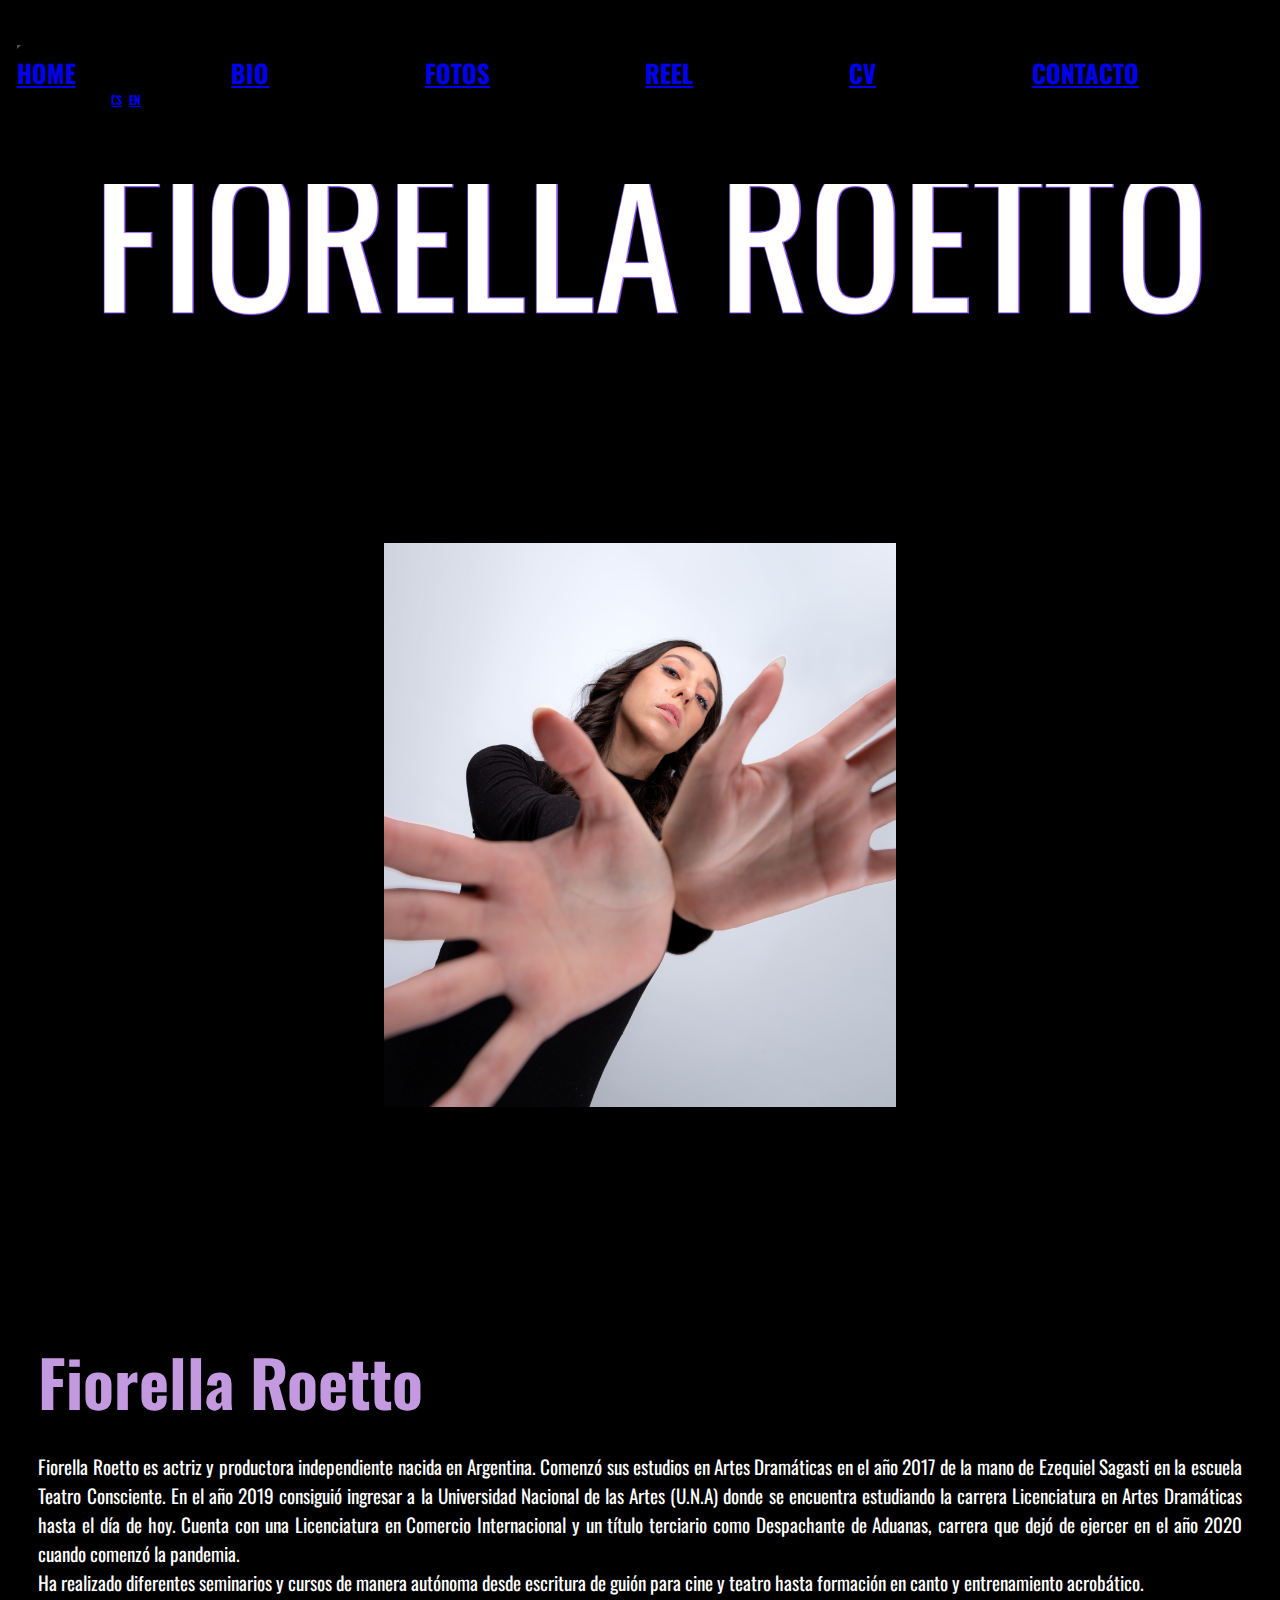
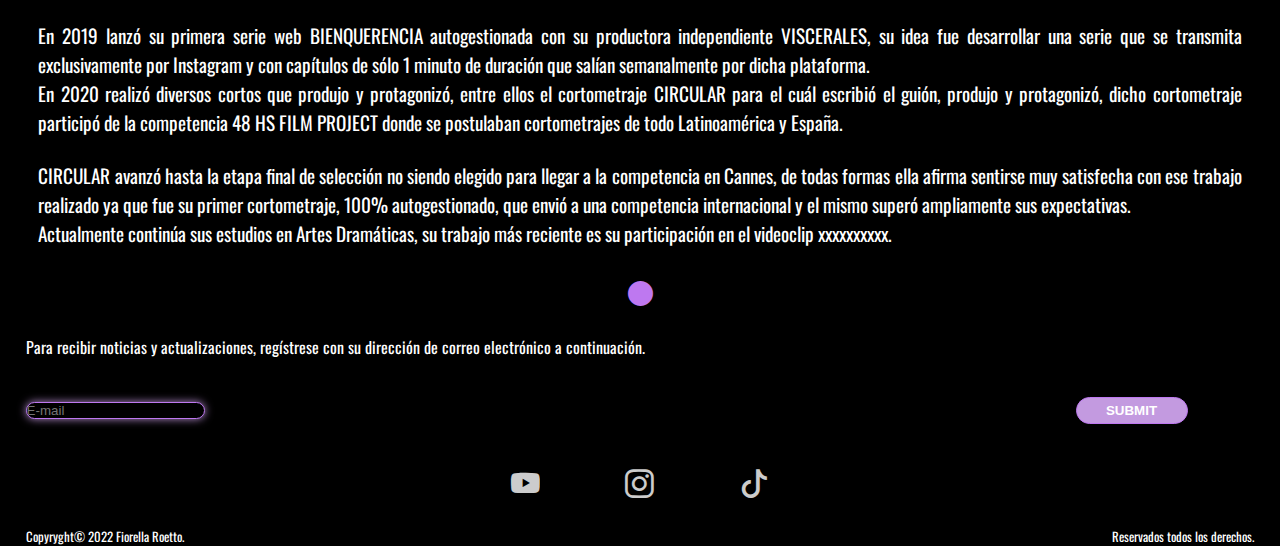
<file: index.html>
<!DOCTYPE html>
<html lang="es">
<head>
    <meta charset="UTF-8">
    <meta http-equiv="X-UA-Compatible" content="IE=edge">
    <meta name="viewport" content="width=device-width, initial-scale=1.0">
    <meta name="format-detection" content="telephone=no">
    <!-- Page description -->
    <meta name="description" content="Biografía de Fiorella Roetto: Actriz y productora independiente. Estudiante de Licenciatura en Actuación en Universidad Nacional de las Artes">
    <!-- Keywords -->
    <meta name="keywords" content="artista, artist, actress, actriz, actriz argentina, actriz latina, actuacion, productora, producer cantante">
    <!-- Bootstrap -->
    <link href="https://cdn.jsdelivr.net/npm/bootstrap@5.2.0-beta1/dist/css/bootstrap.min.css" rel="stylesheet" integrity="sha384-0evHe/X+R7YkIZDRvuzKMRqM+OrBnVFBL6DOitfPri4tjfHxaWutUpFmBp4vmVor" crossorigin="anonymous">
    <!-- Bootstrap Icons -->
    <link rel="stylesheet" href="https://cdn.jsdelivr.net/npm/bootstrap-icons@1.8.3/font/bootstrap-icons.css">
    <!-- CSS only -->
    <link rel="stylesheet" type="text/css" href="./styles/styles.css" />
    <!--Fuente inicio-->
    <link rel="preconnect" href="https://fonts.googleapis.com">
    <link rel="preconnect" href="https://fonts.gstatic.com" crossorigin>
    <link href="https://fonts.googleapis.com/css2?family=Oswald:wght@200&display=swap" rel="stylesheet">
    <!--Fuente fin-->
    <!--Favicon inicio-->
    <link rel="apple-touch-icon" sizes="57x57" href="./fricon/apple-icon-57x57.png">
    <link rel="apple-touch-icon" sizes="60x60" href="./fricon/apple-icon-60x60.png">
    <link rel="apple-touch-icon" sizes="72x72" href="./fricon/apple-icon-72x72.png">
    <link rel="apple-touch-icon" sizes="76x76" href="./fricon/apple-icon-76x76.png">
    <link rel="apple-touch-icon" sizes="114x114" href="./fricon/apple-icon-114x114.png">
    <link rel="apple-touch-icon" sizes="120x120" href="./fricon/apple-icon-120x120.png">
    <link rel="apple-touch-icon" sizes="144x144" href="./fricon/apple-icon-144x144.png">
    <link rel="apple-touch-icon" sizes="152x152" href="./fricon/apple-icon-152x152.png">
    <link rel="apple-touch-icon" sizes="180x180" href="./fricon/apple-icon-180x180.png">
    <link rel="icon" type="image/png" sizes="192x192"  href="./fricon/android-icon-192x192.png">
    <link rel="icon" type="image/png" sizes="32x32" href="./fricon/favicon-32x32.png">
    <link rel="icon" type="image/png" sizes="96x96" href="./fricon/favicon-96x96.png">
    <link rel="icon" type="image/png" sizes="16x16" href="./fricon/favicon-16x16.png">
    <link rel="manifest" href="./fricon/manifest.json">
    <meta name="msapplication-TileColor" content="#ffffff">
    <meta name="msapplication-TileImage" content="./fricon/ms-icon-144x144.png">
    <meta name="theme-color" content="#ffffff">
    <!--Favicon fin-->
    <title>Fiorella Roetto | Artista</title>
</head>
<body>
    <div class="bodyBox">
        <!--Cabecera de la página-->
        <header>
            <!--Barra de navegación-->
            <nav class="navbar navbar-expand-lg navbar-dark navbar-expand-md fixed-top miNav">
                <div class="container-fluid barrita">
                    <button class="navbar-toggler" type="button" data-bs-toggle="collapse" data-bs-target="#navbarNav" aria-controls="navbarNav" aria-expanded="false" aria-label="Toggle navigation">
                        <span class="navbar-toggler-icon hamburguesita"></span>
                    </button>
                    <div class="collapse navbar-collapse barritajr" id="navbarNav">
                        <ul class="navbar-nav barritabb">
                            <li class="nav-item">
                            <a class="nav-link active itemDelMenu" aria-current="page" href="./index.html">HOME</a>
                            </li>
                            <li class="nav-item">
                            <a class="nav-link active itemDelMenu" href="#bioFio">BIO</a>
                            </li>
                            <li class="nav-item">
                            <a class="nav-link active itemDelMenu" href="./es/fotos.html">FOTOS</a>
                            </li>
                            <li class="nav-item">
                            <a class="nav-link active itemDelMenu" aria-current="page" href="./es/reel.html">REEL</a>
                            </li>
                            <li class="nav-item">
                            <a class="nav-link active itemDelMenu" aria-current="page" href="./es/cv.html">CV</a>
                            </li>
                            <li class="nav-item">
                            <a class="nav-link active itemDelMenu" aria-current="page" href="./es/contacto.html">CONTACTO</a>
                            </li>
                        </ul>
                        <ul class="navbar-nav barritachild">
                            <li class="nav-item">
                                <a class="nav-link active itemDelIdioma" aria-current="page" href="./index.html">ES</a>
                            </li>
                            <li class="nav-item">
                                <p class="nav-link active itemDelIdioma" aria-current="page" >-</9>
                            </li>
                            <li class="nav-item">
                                <a class="nav-link active itemDelIdioma" aria-current="page" href="./en/index.html">EN</a>
                            </li>
                        </ul>
                    </div>
                </div>
            </nav>
            <!--Fin de la barra de navegación-->
        </header>
        <!--Fin de la cabecera de la página-->
        <div class="contenedorHome">
            <div class="boxBannerMasImg">
                <div class="boxBanner">
                    <img class="img-fluid rounded imagenPrincipal" src="./assets/manospng.png" alt="fiorella" title="Fiorella"/>
                </div>
            </div>
            <section class="boxSectionBio">
                <div id="bioFio">
                    <h2 class="tituloBio">Fiorella Roetto</h2>
                </div>
                <div class="row boxTextos">
                    <div class="col-lg-4 col-md-4 col-sm-12 boxParrafos">
                        <p>  Fiorella Roetto es actriz y productora independiente nacida en Argentina. 
                            Comenzó sus estudios en Artes Dramáticas en el año 2017 de la mano de Ezequiel Sagasti en la escuela Teatro Consciente. 
                            En el año 2019 consiguió ingresar a la Universidad Nacional de las Artes (U.N.A) donde se encuentra estudiando la carrera 
                            Licenciatura en Artes Dramáticas hasta el día de hoy.
                            Cuenta con una Licenciatura en Comercio Internacional y un título terciario como Despachante de Aduanas, carrera que dejó
                            de ejercer en el año 2020 cuando comenzó la pandemia.  
                        </p>
                        <p> Ha realizado diferentes seminarios y cursos de manera autónoma desde escritura de guión para cine y teatro hasta formación 
                            en canto y entrenamiento acrobático. 
                        </p> 
                    </div>
                    <div class="col-lg-4 col-md-4 col-sm-12 boxParrafos"> 
                        <p> En 2019 lanzó su primera serie web BIENQUERENCIA autogestionada con su productora 
                            independiente VISCERALES, su idea fue desarrollar una serie que se transmita exclusivamente por Instagram y con capítulos de 
                            sólo 1 minuto de duración que salían semanalmente por dicha plataforma.
                        </p>
                        <p> En 2020 realizó diversos cortos que produjo y protagonizó, entre ellos el cortometraje CIRCULAR para el cuál escribió el guión, 
                            produjo y protagonizó, dicho cortometraje participó de la competencia 48 HS FILM PROJECT donde se postulaban cortometrajes de 
                            todo Latinoamérica y España.
                        </p>
                    </div>
                    <div class="col-lg-4 col-md-4 col-sm-12 boxParrafos"> 
                        <p> CIRCULAR avanzó hasta la etapa final de selección no siendo elegido para llegar a la competencia 
                            en Cannes, de todas formas ella afirma sentirse muy satisfecha con ese trabajo realizado ya que fue su primer cortometraje,
                            100% autogestionado, que envió a una competencia internacional y el mismo superó ampliamente sus expectativas.
                        </p>
                        <p> Actualmente continúa sus estudios en Artes Dramáticas, su trabajo más reciente es su participación en el videoclip xxxxxxxxxx. 
                        </p> 
                    </div>
                    <div class="circulito">
                        <i class="bi bi-circle-fill"></i>
                    </div>
                </div>
            </section>
        </div>
        <!-- Inicia Footer -->
        <footer class="miFooter">
            <form>
                <label>
                    Para recibir noticias y actualizaciones, regístrese con su dirección de correo electrónico a continuación.
                </label>
                <div class="formFooter">
                    <div class="formEmail">
                        <input type="email" class="form-control miInputFooter" id="exampleFormControlInput1" placeholder="E-mail">
                    </div>
                    <div class="boxBtnFooter">
                        <input class="miBoton" type="submit"/>
                    </div>
                </div>  
            </form>
            <div class="socialMediaIcon">
                <div class="boxIcons">
                    <a href="https://www.youtube.com/channel/UCMGypMiW1E7PmSBw8vI61Tg/featured/" target="_blank"><i class="bi bi-youtube miIcon"></i></a>
                    <a href="https://www.instagram.com/firoetto/" target="_blank"><i class="bi bi-instagram miIcon"></i></a>
                    <a href="https://www.tiktok.com/@firoetto/" target="_blank"><i class="bi bi-tiktok miIcon"></i></a>
                </div>
            </div>
            <div class="footer__derechos">
                <p>Copyryght© 2022 Fiorella Roetto.</p> 
                <p>Reservados todos los derechos.</p>
            </div>
        </footer>
        <!-- Fin del footer  -->
    </div>
    <!-- JavaScript Bundle with Popper -->
    <script src="https://cdn.jsdelivr.net/npm/bootstrap@5.2.0-beta1/dist/js/bootstrap.bundle.min.js" integrity="sha384-pprn3073KE6tl6bjs2QrFaJGz5/SUsLqktiwsUTF55Jfv3qYSDhgCecCxMW52nD2" crossorigin="anonymous"></script>
</body>
</html>
</file>
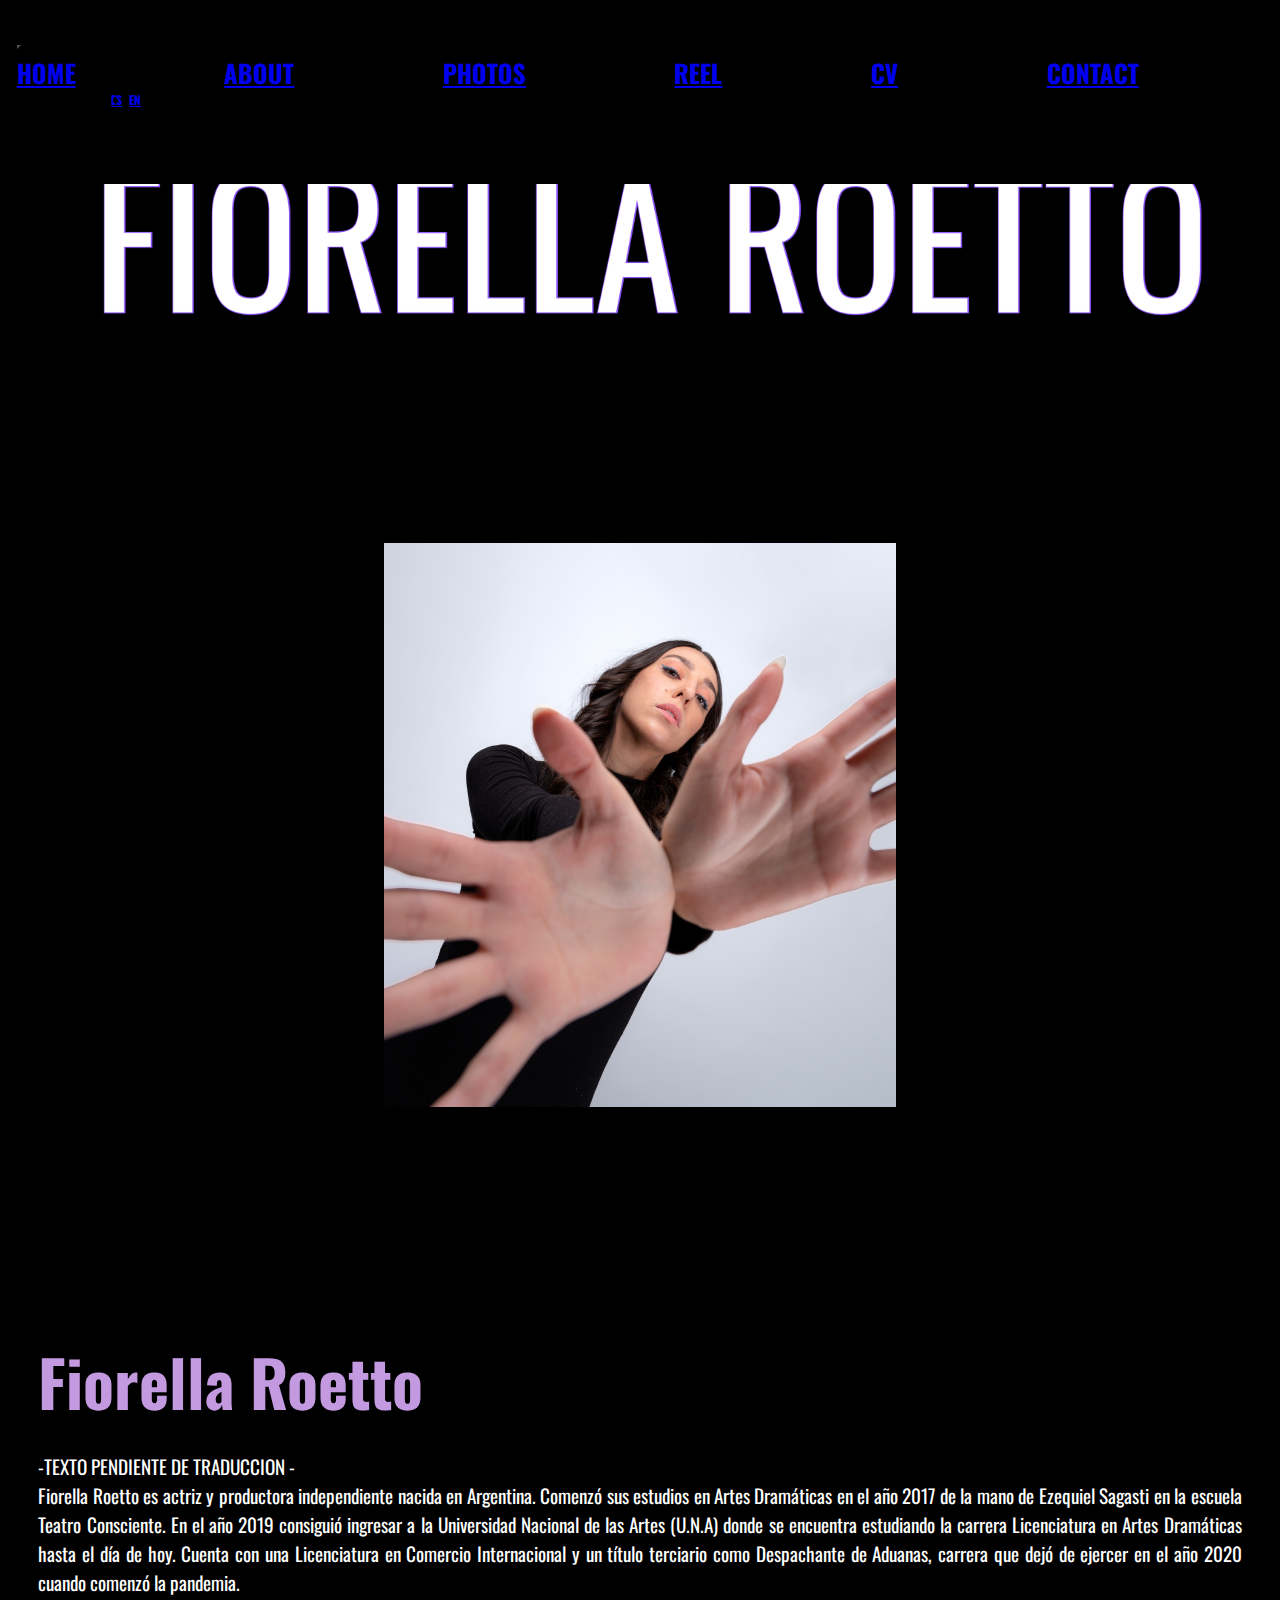
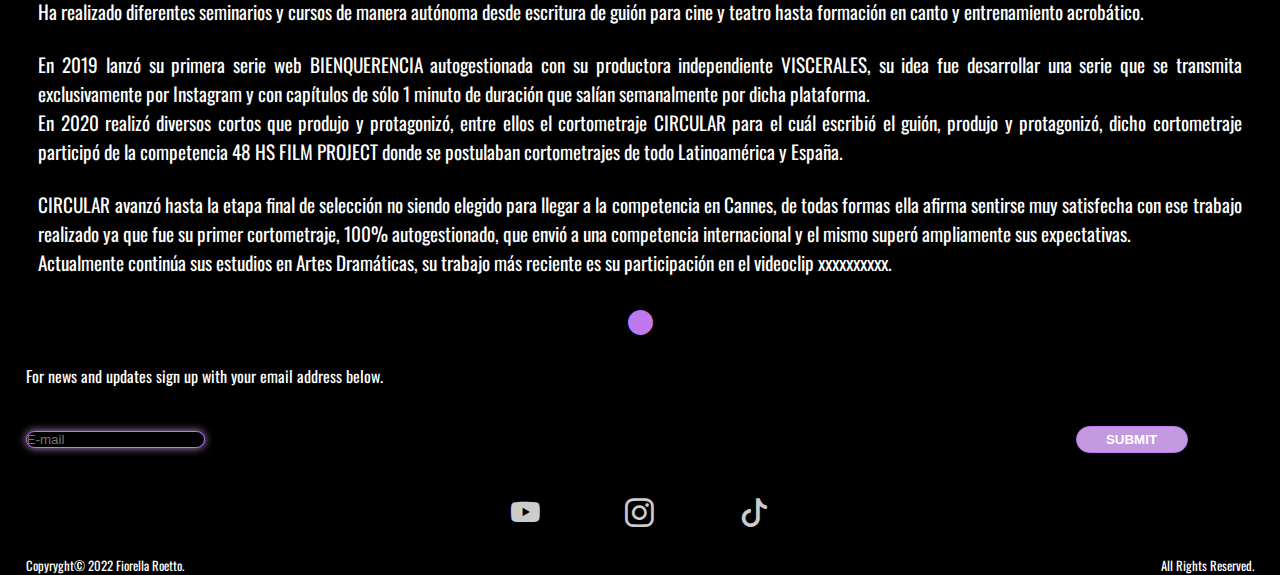
<file: en/index.html>
<!DOCTYPE html>
<html lang="en">
<head>
    <meta charset="UTF-8">
    <meta http-equiv="X-UA-Compatible" content="IE=edge">
    <meta name="viewport" content="width=device-width, initial-scale=1.0">
    <meta name="format-detection" content="telephone=no">
    <!-- Page description -->
    <meta name="description" content="Biography of Fiorella Roetto: actress and independent producer. Student of Bachelor of Acting at National University of Arts">
    <!-- Keywords -->
    <meta name="keywords" content="artista, artist, actress, actriz, actriz argentina, actriz latina, actuacion, productora, producer cantante">
    <!-- Bootstrap -->
    <link href="https://cdn.jsdelivr.net/npm/bootstrap@5.2.0-beta1/dist/css/bootstrap.min.css" rel="stylesheet" integrity="sha384-0evHe/X+R7YkIZDRvuzKMRqM+OrBnVFBL6DOitfPri4tjfHxaWutUpFmBp4vmVor" crossorigin="anonymous">
    <!-- Bootstrap Icons -->
    <link rel="stylesheet" href="https://cdn.jsdelivr.net/npm/bootstrap-icons@1.8.3/font/bootstrap-icons.css">
    <!-- CSS only -->
    <link rel="stylesheet" type="text/css" href="./../styles/styles.css" />
    <!--Fuente inicio-->
    <link rel="preconnect" href="https://fonts.googleapis.com">
    <link rel="preconnect" href="https://fonts.gstatic.com" crossorigin>
    <link href="https://fonts.googleapis.com/css2?family=Oswald:wght@200&display=swap" rel="stylesheet">
    <!--Fuente fin-->
    <!--Favicon inicio-->
    <link rel="apple-touch-icon" sizes="57x57" href="./../fricon/apple-icon-57x57.png">
    <link rel="apple-touch-icon" sizes="60x60" href="./../fricon/apple-icon-60x60.png">
    <link rel="apple-touch-icon" sizes="72x72" href="./../fricon/apple-icon-72x72.png">
    <link rel="apple-touch-icon" sizes="76x76" href="./../fricon/apple-icon-76x76.png">
    <link rel="apple-touch-icon" sizes="114x114" href="./../fricon/apple-icon-114x114.png">
    <link rel="apple-touch-icon" sizes="120x120" href="./../fricon/apple-icon-120x120.png">
    <link rel="apple-touch-icon" sizes="144x144" href="./../fricon/apple-icon-144x144.png">
    <link rel="apple-touch-icon" sizes="152x152" href="./../fricon/apple-icon-152x152.png">
    <link rel="apple-touch-icon" sizes="180x180" href="./../fricon/apple-icon-180x180.png">
    <link rel="icon" type="image/png" sizes="192x192"  href="./fricon/android-icon-192x192.png">
    <link rel="icon" type="image/png" sizes="32x32" href="./../fricon/favicon-32x32.png">
    <link rel="icon" type="image/png" sizes="96x96" href="./../fricon/favicon-96x96.png">
    <link rel="icon" type="image/png" sizes="16x16" href="./../fricon/favicon-16x16.png">
    <link rel="manifest" href="./../fricon/manifest.json">
    <meta name="msapplication-TileColor" content="#ffffff">
    <meta name="msapplication-TileImage" content="./../fricon/ms-icon-144x144.png">
    <meta name="theme-color" content="#ffffff">
    <!--Favicon fin-->
    <title>Fiorella Roetto | Artista</title>
</head>
<body>
    <div class="bodyBox">
        <!--Cabecera de la página-->
        <header>
            <!--Barra de navegación-->
            <nav class="navbar navbar-expand-lg navbar-dark navbar-expand-md fixed-top miNav">
                <div class="container-fluid barrita">
                    <button class="navbar-toggler" type="button" data-bs-toggle="collapse" data-bs-target="#navbarNav" aria-controls="navbarNav" aria-expanded="false" aria-label="Toggle navigation">
                        <span class="navbar-toggler-icon hamburguesita"></span>
                    </button>
                    <div class="collapse navbar-collapse barritajr" id="navbarNav">
                        <ul class="navbar-nav barritabb">
                            <li class="nav-item">
                            <a class="nav-link active itemDelMenu" aria-current="page" href="./index.html">HOME</a>
                            </li>
                            <li class="nav-item">
                            <a class="nav-link active itemDelMenu" href="#bioFioen">ABOUT</a>
                            </li>
                            <li class="nav-item">
                            <a class="nav-link active itemDelMenu" href="./fotos.html">PHOTOS</a>
                            </li>
                            <li class="nav-item">
                            <a class="nav-link active itemDelMenu" aria-current="page" href="./reel.html">REEL</a>
                            </li>
                            <li class="nav-item">
                            <a class="nav-link active itemDelMenu" aria-current="page" href="./cv.html">CV</a>
                            </li>
                            <li class="nav-item">
                            <a class="nav-link active itemDelMenu" aria-current="page" href="./contacto.html">CONTACT</a>
                            </li>
                        </ul>
                        <ul class="navbar-nav barritachild">
                            <li class="nav-item">
                                <a class="nav-link active itemDelIdioma" aria-current="page" href="./../index.html">ES</a>
                            </li>
                            <li class="nav-item">
                                <p class="nav-link active itemDelIdioma" aria-current="page" >-</9>
                            </li>
                            <li class="nav-item">
                                <a class="nav-link active itemDelIdioma" aria-current="page" href="./index.html">EN</a>
                            </li>
                        </ul>
                    </div>
                </div>
            </nav>
            <!--Fin de la barra de navegación-->
        </header>
        <!--Fin de la cabecera de la página-->
        <div class="contenedorHome">           
            <div class="boxBannerMasImg">
                <div class="boxBanner">
                    <img class="img-fluid rounded imagenPrincipal" src="./../assets/manospng.png" alt="fiorella" title="Fiorella"/>
                </div>
            </div>
            <section class="boxSectionBio">
                <div id="bioFioen">
                    <h2 class="tituloBio">Fiorella Roetto</h2>
                </div>
                <div class="row boxTextos">
                    <div class="col-lg-4 col-md-4 col-sm-12 boxParrafos">
                        <p>-TEXTO PENDIENTE DE TRADUCCION - </p> <!--TEXTO PENDIENTE DE TRADUCCIÓN-->
                        <p> Fiorella Roetto es actriz y productora independiente nacida en Argentina. 
                            Comenzó sus estudios en Artes Dramáticas en el año 2017 de la mano de Ezequiel Sagasti en la escuela Teatro Consciente. 
                            En el año 2019 consiguió ingresar a la Universidad Nacional de las Artes (U.N.A) donde se encuentra estudiando la carrera 
                            Licenciatura en Artes Dramáticas hasta el día de hoy.
                            Cuenta con una Licenciatura en Comercio Internacional y un título terciario como Despachante de Aduanas, carrera que dejó
                            de ejercer en el año 2020 cuando comenzó la pandemia.  
                        </p>
                        <p> Ha realizado diferentes seminarios y cursos de manera autónoma desde escritura de guión para cine y teatro hasta formación 
                            en canto y entrenamiento acrobático. 
                        </p> 
                    </div>
                    <div class="col-lg-4 col-md-4 col-sm-12 boxParrafos"> 
                        <p> En 2019 lanzó su primera serie web BIENQUERENCIA autogestionada con su productora 
                            independiente VISCERALES, su idea fue desarrollar una serie que se transmita exclusivamente por Instagram y con capítulos de 
                            sólo 1 minuto de duración que salían semanalmente por dicha plataforma.
                        </p>
                        <p> En 2020 realizó diversos cortos que produjo y protagonizó, entre ellos el cortometraje CIRCULAR para el cuál escribió el guión, 
                            produjo y protagonizó, dicho cortometraje participó de la competencia 48 HS FILM PROJECT donde se postulaban cortometrajes de 
                            todo Latinoamérica y España.
                        </p>
                    </div>
                    <div class="col-lg-4 col-md-4 col-sm-12 boxParrafos"> 
                        <p> CIRCULAR avanzó hasta la etapa final de selección no siendo elegido para llegar a la competencia 
                            en Cannes, de todas formas ella afirma sentirse muy satisfecha con ese trabajo realizado ya que fue su primer cortometraje,
                            100% autogestionado, que envió a una competencia internacional y el mismo superó ampliamente sus expectativas.
                        </p>
                        <p> Actualmente continúa sus estudios en Artes Dramáticas, su trabajo más reciente es su participación en el videoclip xxxxxxxxxx. 
                        </p> 
                    </div>
                    <div class="circulito">
                        <i class="bi bi-circle-fill"></i>
                    </div>
                </div>
            </section>
        </div>
        <!-- Inicia Footer -->
        <footer class="miFooter">
            <form>
                <label>
                    For news and updates sign up with your email address below.
                </label>
                <div class="formFooter">
                    <div class="formEmail">
                        <input type="email" class="form-control miInputFooter" id="exampleFormControlInput1" placeholder="E-mail">
                    </div>
                    <div class="boxBtnFooter">
                        <input class="miBoton" type="submit" value="submit"/>
                    </div>
                </div>  
            </form>
            <div class="socialMediaIcon">
                <div class="boxIcons">
                    <a href="https://www.youtube.com/channel/UCMGypMiW1E7PmSBw8vI61Tg/featured/" target="_blank"><i class="bi bi-youtube miIcon"></i></a>
                    <a href="https://www.instagram.com/firoetto/" target="_blank"><i class="bi bi-instagram miIcon"></i></a>
                    <a href="https://www.tiktok.com/@firoetto/" target="_blank"><i class="bi bi-tiktok miIcon"></i></a>
                </div>
            </div>
            <div class="footer__derechos">
                <p>Copyryght© 2022 Fiorella Roetto.</p> 
                <p>All Rights Reserved.</p>
            </div>
        </footer>
        <!-- Fin del footer  -->
    </div>
    <!-- JavaScript Bundle with Popper -->
    <script src="https://cdn.jsdelivr.net/npm/bootstrap@5.2.0-beta1/dist/js/bootstrap.bundle.min.js" integrity="sha384-pprn3073KE6tl6bjs2QrFaJGz5/SUsLqktiwsUTF55Jfv3qYSDhgCecCxMW52nD2" crossorigin="anonymous"></script>
</body>
</html>
</file>
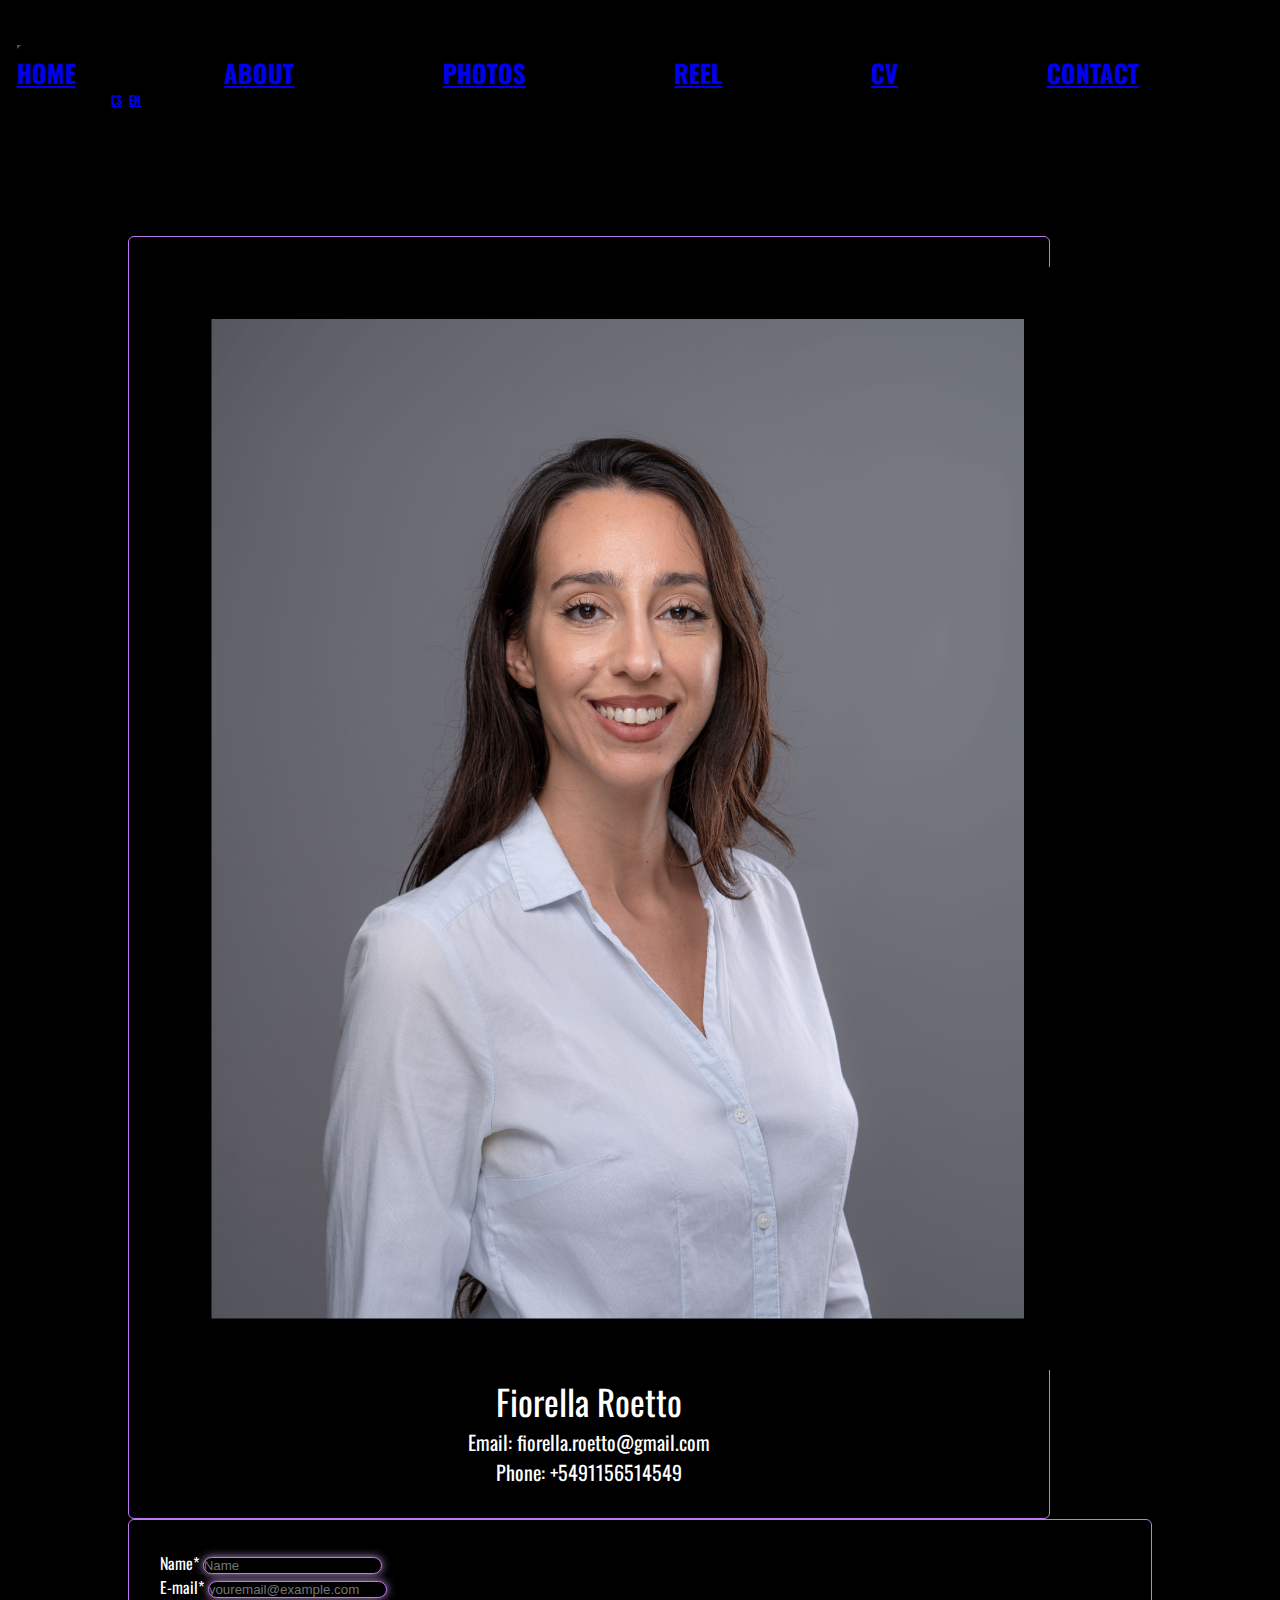
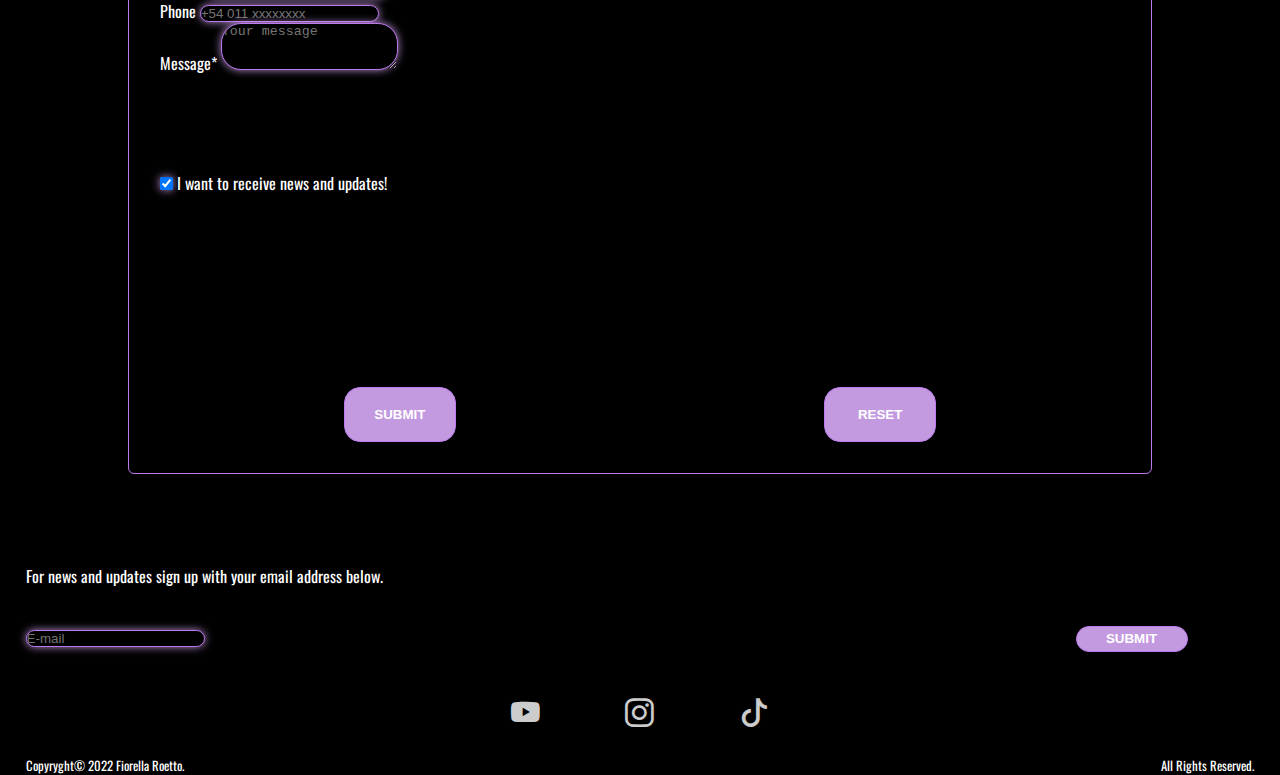
<file: en/contacto.html>
<!DOCTYPE html>
<html lang="en">
<head>
    <meta charset="UTF-8">
    <meta http-equiv="X-UA-Compatible" content="IE=edge">
    <meta name="viewport" content="width=device-width, initial-scale=1.0">
    <meta name="format-detection" content="telephone=no">
    <!-- Page description -->
    <meta name="description" content="Contact information - Fiorella Roetto: actress and independent producer. Student of Bachelor of Acting at National University of Arts">
    <!-- Keywords -->
    <meta name="keywords" content="artista, artist, actress, actriz, actriz argentina, actriz latina, actuacion, productora, producer cantante">
    <!-- Bootstrap -->
    <link href="https://cdn.jsdelivr.net/npm/bootstrap@5.2.0-beta1/dist/css/bootstrap.min.css" rel="stylesheet" integrity="sha384-0evHe/X+R7YkIZDRvuzKMRqM+OrBnVFBL6DOitfPri4tjfHxaWutUpFmBp4vmVor" crossorigin="anonymous">
    <!-- Bootstrap Icons -->
    <link rel="stylesheet" href="https://cdn.jsdelivr.net/npm/bootstrap-icons@1.8.3/font/bootstrap-icons.css">
    <!-- CSS only -->
    <link rel="stylesheet" type="text/css" href="./../styles/styles.css"/>
    <!--Fuente inicio-->
    <link rel="preconnect" href="https://fonts.googleapis.com">
    <link rel="preconnect" href="https://fonts.gstatic.com" crossorigin>
    <link href="https://fonts.googleapis.com/css2?family=Oswald:wght@200&display=swap" rel="stylesheet">
    <!--Fuente fin-->
    <!--Favicon inicio-->
    <link rel="apple-touch-icon" sizes="57x57" href="./../fricon/apple-icon-57x57.png">
    <link rel="apple-touch-icon" sizes="60x60" href="./../fricon/apple-icon-60x60.png">
    <link rel="apple-touch-icon" sizes="72x72" href="./../fricon/apple-icon-72x72.png">
    <link rel="apple-touch-icon" sizes="76x76" href="./../fricon/apple-icon-76x76.png">
    <link rel="apple-touch-icon" sizes="114x114" href="./../fricon/apple-icon-114x114.png">
    <link rel="apple-touch-icon" sizes="120x120" href="./../fricon/apple-icon-120x120.png">
    <link rel="apple-touch-icon" sizes="144x144" href="./../fricon/apple-icon-144x144.png">
    <link rel="apple-touch-icon" sizes="152x152" href="./../fricon/apple-icon-152x152.png">
    <link rel="apple-touch-icon" sizes="180x180" href="./../fricon/apple-icon-180x180.png">
    <link rel="icon" type="image/png" sizes="192x192"  href="./../fricon/android-icon-192x192.png">
    <link rel="icon" type="image/png" sizes="32x32" href="./../fricon/favicon-32x32.png">
    <link rel="icon" type="image/png" sizes="96x96" href="./../fricon/favicon-96x96.png">
    <link rel="icon" type="image/png" sizes="16x16" href="./../fricon/favicon-16x16.png">
    <link rel="manifest" href="./../fricon/manifest.json">
    <meta name="msapplication-TileColor" content="#ffffff">
    <meta name="msapplication-TileImage" content="./../fricon/ms-icon-144x144.png">
    <meta name="theme-color" content="#ffffff">
    <!--Favicon fin-->
    <title>Contact ∙ Fiorella Roetto | Artista</title>
</head>
<body>
    <div class="bodyBox">
        <!--Cabecera de la página-->
        <header>
            <!--Barra de navegación-->
            <nav class="navbar navbar-expand-lg navbar-dark navbar-expand-md fixed-top miNav">
              <div class="container-fluid barrita">
                <button class="navbar-toggler" type="button" data-bs-toggle="collapse" data-bs-target="#navbarNav" aria-controls="navbarNav" aria-expanded="false" aria-label="Toggle navigation">
                  <span class="navbar-toggler-icon"></span>
                </button>
                <div class="collapse navbar-collapse barritajr" id="navbarNav">
                  <ul class="navbar-nav barritabb">
                    <li class="nav-item">
                      <a class="nav-link active itemDelMenu" aria-current="page" href="./index.html">HOME</a>
                    </li>
                    <li class="nav-item">
                      <a class="nav-link active itemDelMenu" href="./#bioFioen">ABOUT</a>
                    </li>
                    <li class="nav-item">
                      <a class="nav-link active itemDelMenu" href="./fotos.html">PHOTOS</a>
                    </li>
                    <li class="nav-item">
                      <a class="nav-link active itemDelMenu" aria-current="page" href="./reel.html">REEL</a>
                    </li>
                    <li class="nav-item">
                      <a class="nav-link active itemDelMenu" aria-current="page" href="./cv.html">CV</a>
                    </li>
                    <li class="nav-item">
                      <a class="nav-link active itemDelMenu" aria-current="page" href="./contacto.html">CONTACT</a>
                    </li>
                  </ul>
                  <ul class="navbar-nav barritachild">
                    <li class="nav-item">
                        <a class="nav-link active itemDelIdioma" aria-current="page" href="./../es/contacto.html">ES</a>
                    </li>
                    <li class="nav-item">
                        <p class="nav-link active itemDelIdioma" aria-current="page">-</p>
                    </li>
                    <li class="nav-item">
                        <a class="nav-link active itemDelIdioma" aria-current="page" href="./contacto.html">EN</a>
                    </li>
                  </ul>
                </div>
              </div>
            </nav>
          <!--Fin de la barra de navegación-->
        </header>
        <!--Fin de la cabecera de la página-->
        <div class="container boxContacto">
            <div class="row gridContacto">  
                <div class="col datosContacto">
                  <img class="card-img-top imgContacto" src="./../assets/camisolipng.png" alt="fiorella">
                  <div class="card-body cardDatosContacto">
                    <p class="nombreFriore">Fiorella Roetto</p>
                    <p class="datosFriore">Email: fiorella.roetto@gmail.com</p>
                    <p class="datosFriore">Phone: +5491156514549</p>
                  </div>
                </div>
                <div class="col formularioContacto">
                    <div class="mb-3">
                        <label for="exampleFormControlInput1" class="form-label">Name*</label>
                        <input type="text" class="form-control miInputContacto" id="exampleFormControlInput1" placeholder="Name">
                    </div>
                    <div class="mb-3">
                        <label for="exampleFormControlInput1" class="form-label">E-mail*</label>
                        <input type="email" class="form-control miInputContacto" id="exampleFormControlInput1" placeholder="youremail@example.com">
                    </div>
                    <div class="mb-3">
                        <label for="exampleFormControlInput1" class="form-label">Phone</label>
                        <input type="tel" class="form-control miInputContacto" id="exampleFormControlInput1" placeholder="+54 011 xxxxxxxx">
                    </div>
                    <div class="mb-3">
                        <label for="exampleFormControlTextarea1" class="form-label">Message*</label>
                        <textarea class="form-control miInputContacto" id="exampleFormControlTextarea1" placeholder="Your message" rows="3"></textarea>
                    </div>
                    <div class="form-check boxTildesito">
                        <input class="form-check-input tildesito" type="checkbox" id="flexCheckChecked" checked>
                        <label class="form-check-label" for="flexCheckChecked">
                          I want to receive news and updates!
                        </label>
                    </div>
                    <div class="boxBotonesForm">
                        <input class="btn miBoton" type="submit" value="submit"/>
                        <input class="btn miBoton" type="reset" value="reset"/>
                    </div>    
                </div>
            </div>
        </div>
        <!-- Inicia Footer -->
        <footer class="miFooter">
          <form>
            <label>
              For news and updates sign up with your email address below.
            </label>
            <div class="formFooter">
              <div class="formEmail">
                <input type="email" class="form-control miInputFooter" id="exampleFormControlInput1" placeholder="E-mail">
              </div>
              <div class="boxBtnFooter">
                <input type="submit" value="submit" class="miBoton"/>
              </div>
            </div>  
          </form>
          <div class="socialMediaIcon">
            <div class="boxIcons">
              <a href="https://www.youtube.com/channel/UCMGypMiW1E7PmSBw8vI61Tg/featured/" target="_blank"><i class="bi bi-youtube miIcon"></i></a>
              <a href="https://www.instagram.com/firoetto/" target="_blank"><i class="bi bi-instagram miIcon"></i></a>
              <a href="https://www.tiktok.com/@firoetto/" target="_blank"><i class="bi bi-tiktok miIcon"></i></a>
            </div>
          </div>
          <div class="footer__derechos">
            <p>Copyryght© 2022 Fiorella Roetto.</p> 
            <p>All Rights Reserved.</p>
          </div>
        </footer>
        <!-- Fin del footer  -->
    </div>
    <!-- JavaScript Bundle with Popper -->
    <script src="https://cdn.jsdelivr.net/npm/bootstrap@5.2.0-beta1/dist/js/bootstrap.bundle.min.js" integrity="sha384-pprn3073KE6tl6bjs2QrFaJGz5/SUsLqktiwsUTF55Jfv3qYSDhgCecCxMW52nD2" crossorigin="anonymous"></script>
</body>
</html>
</file>
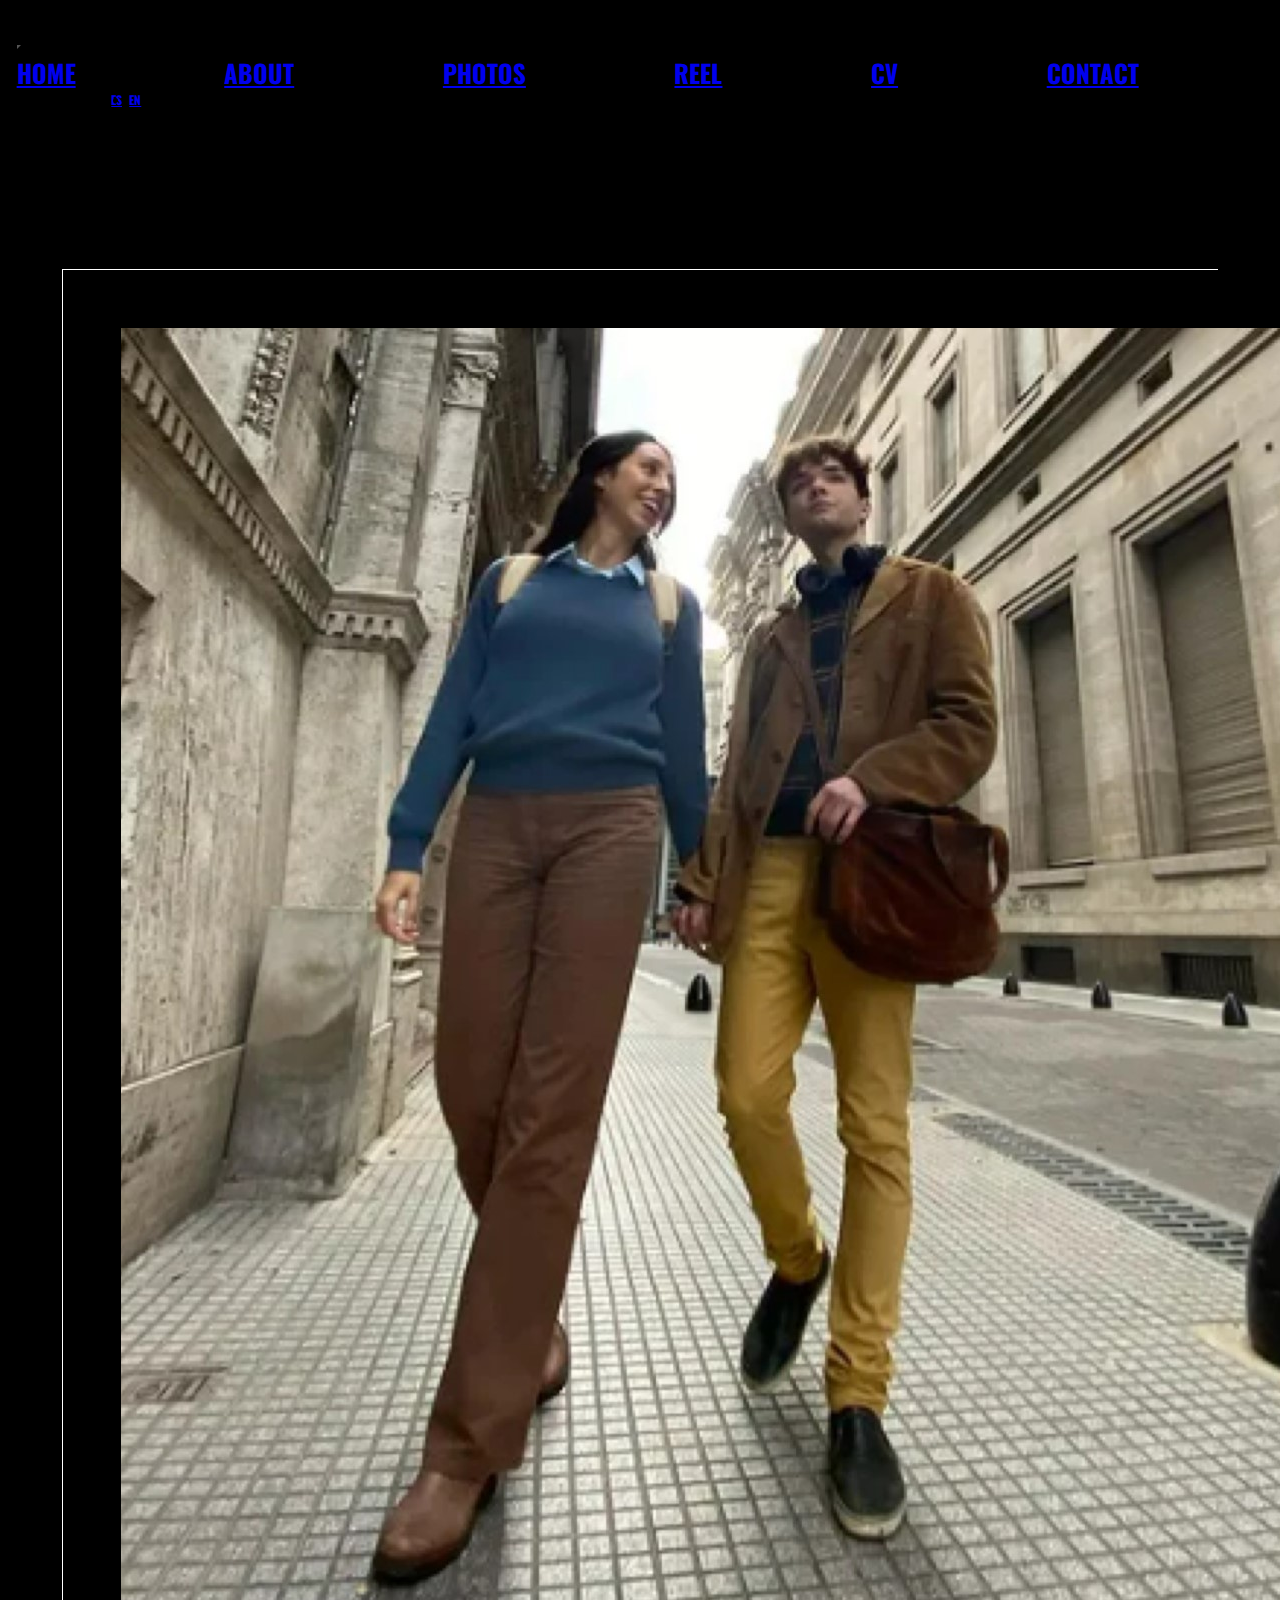
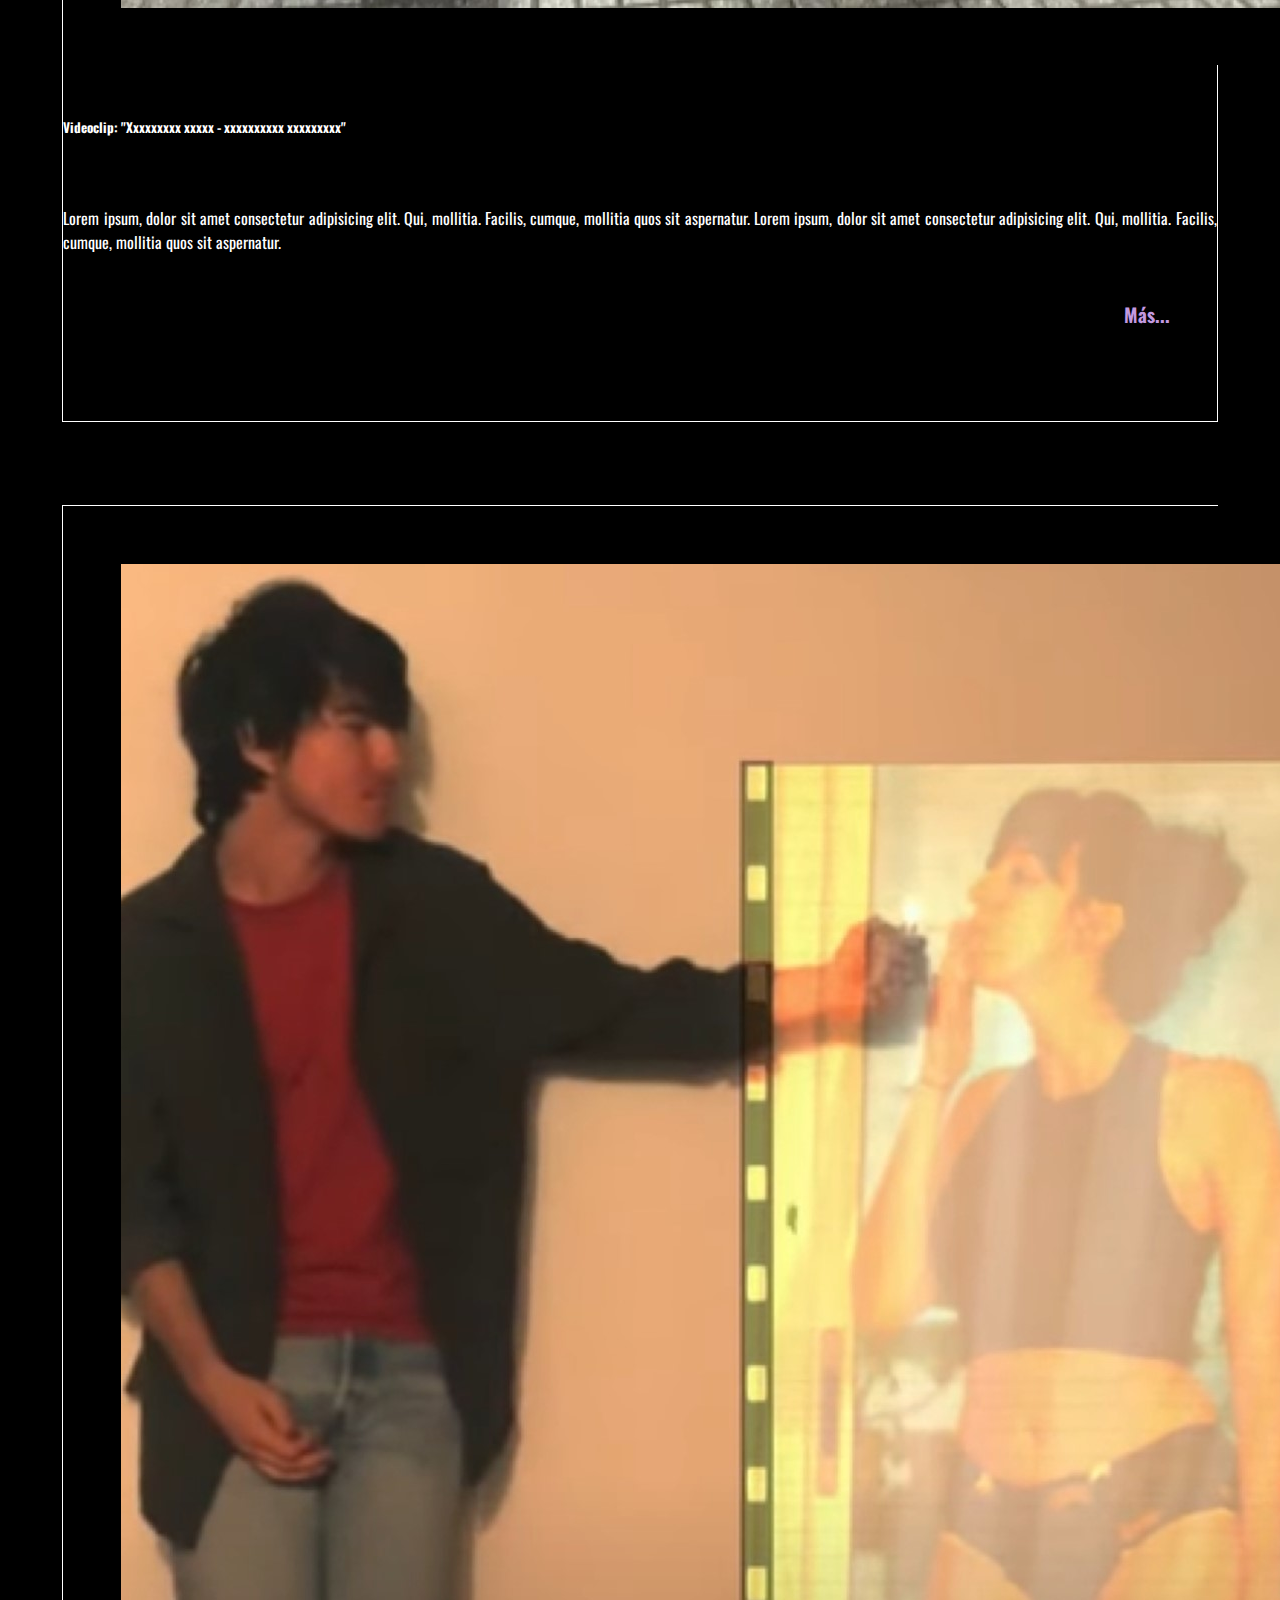
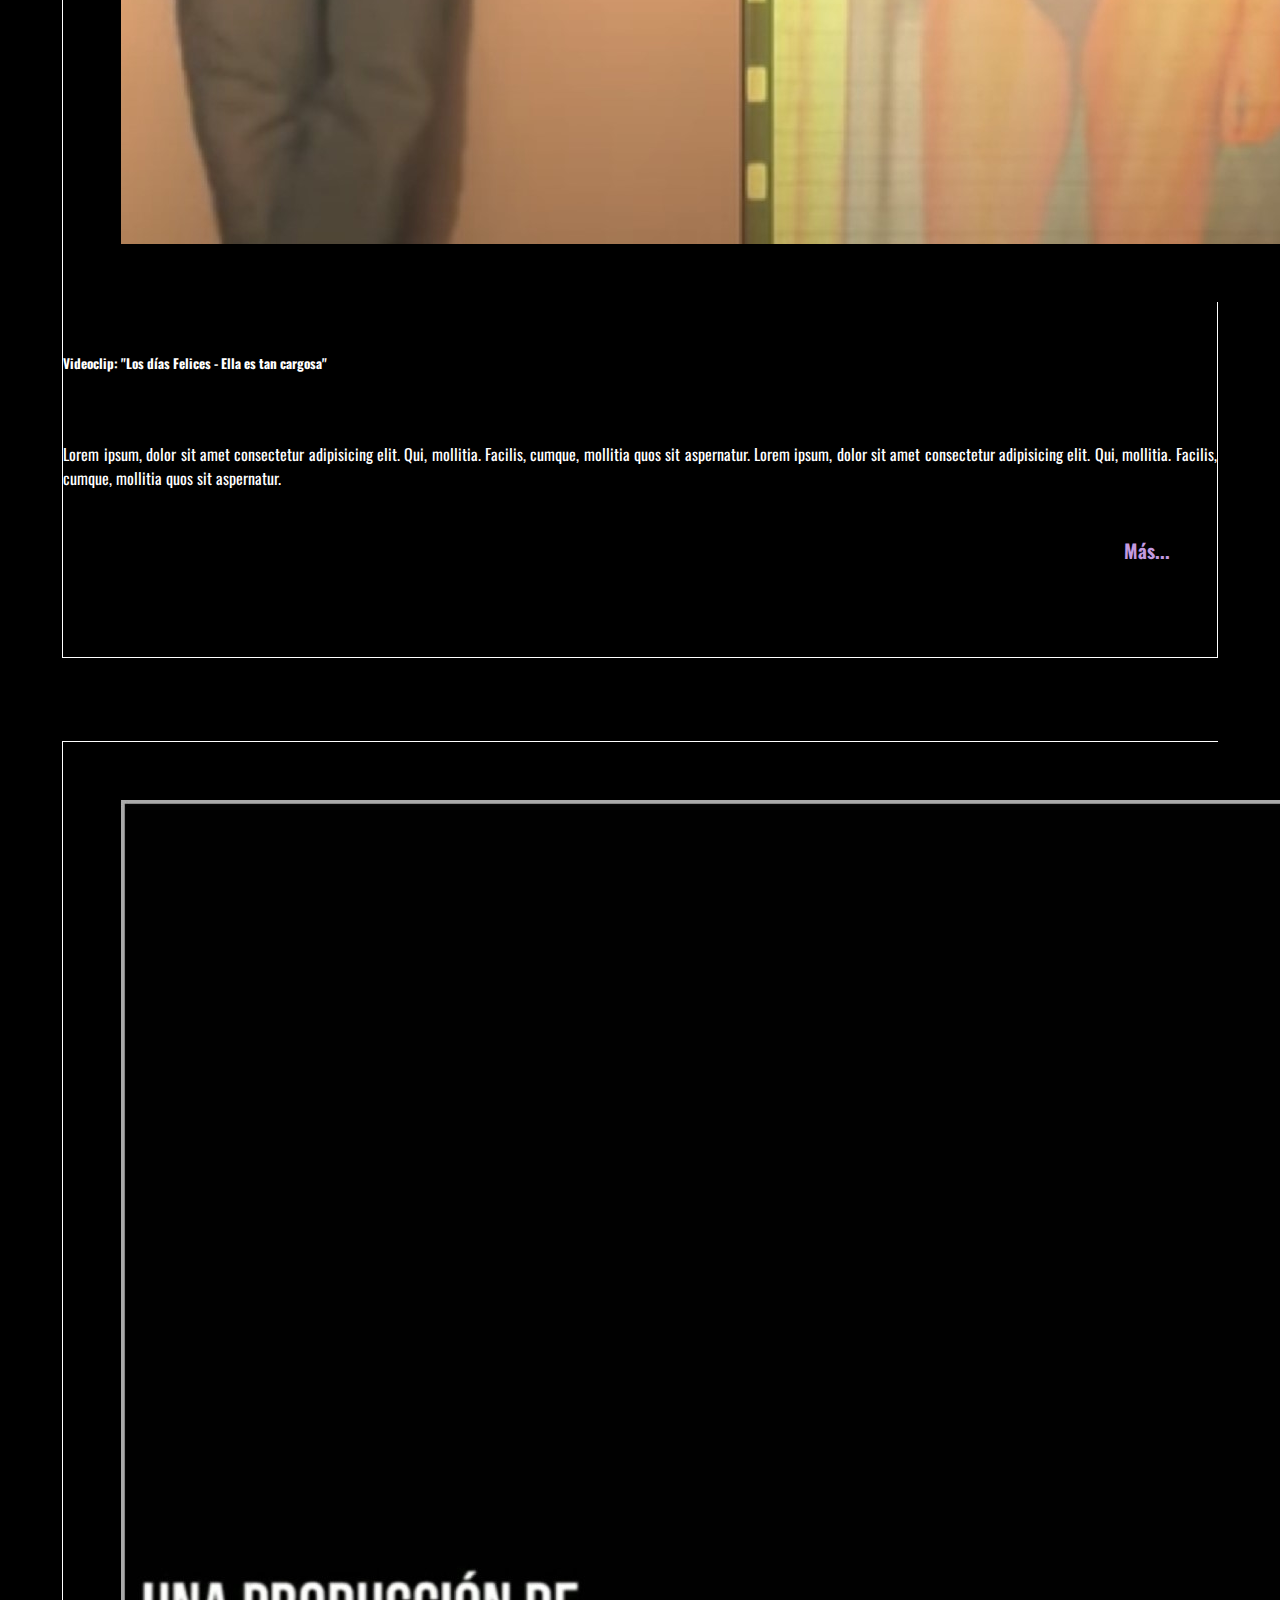
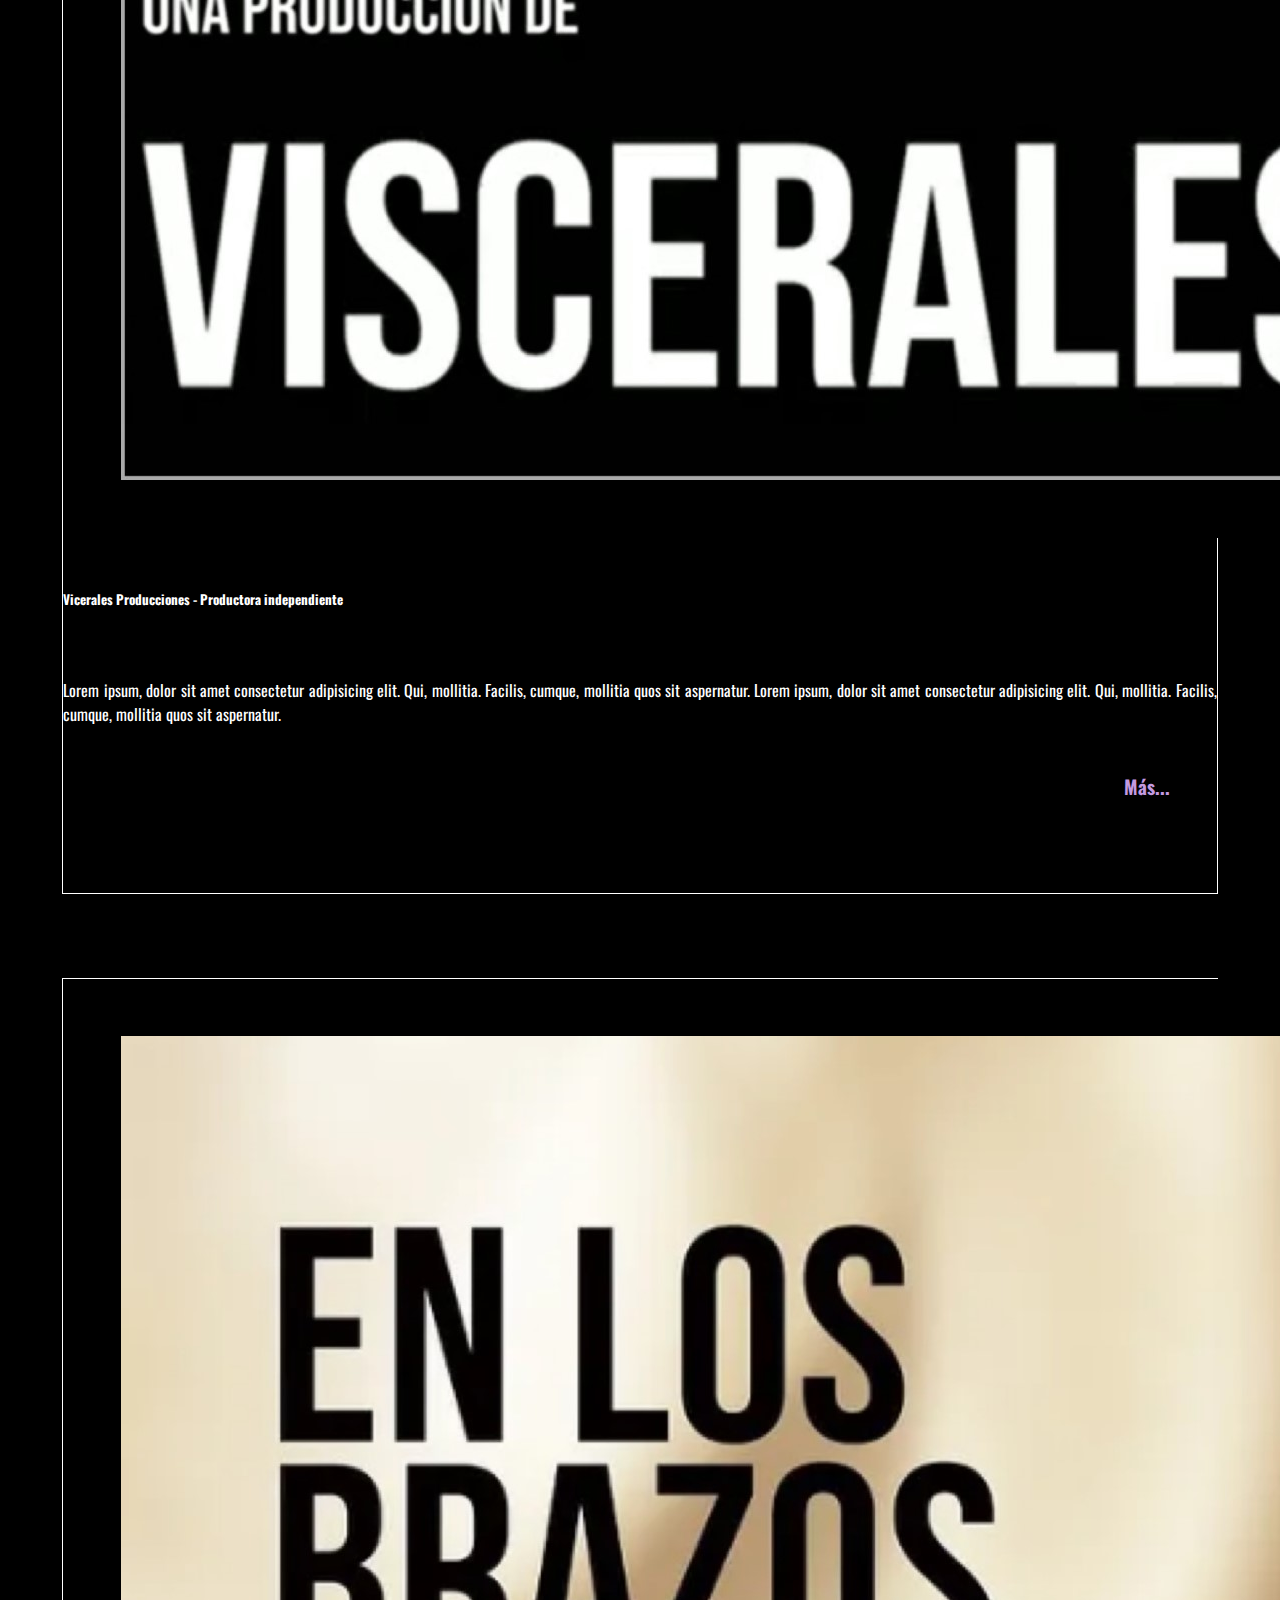
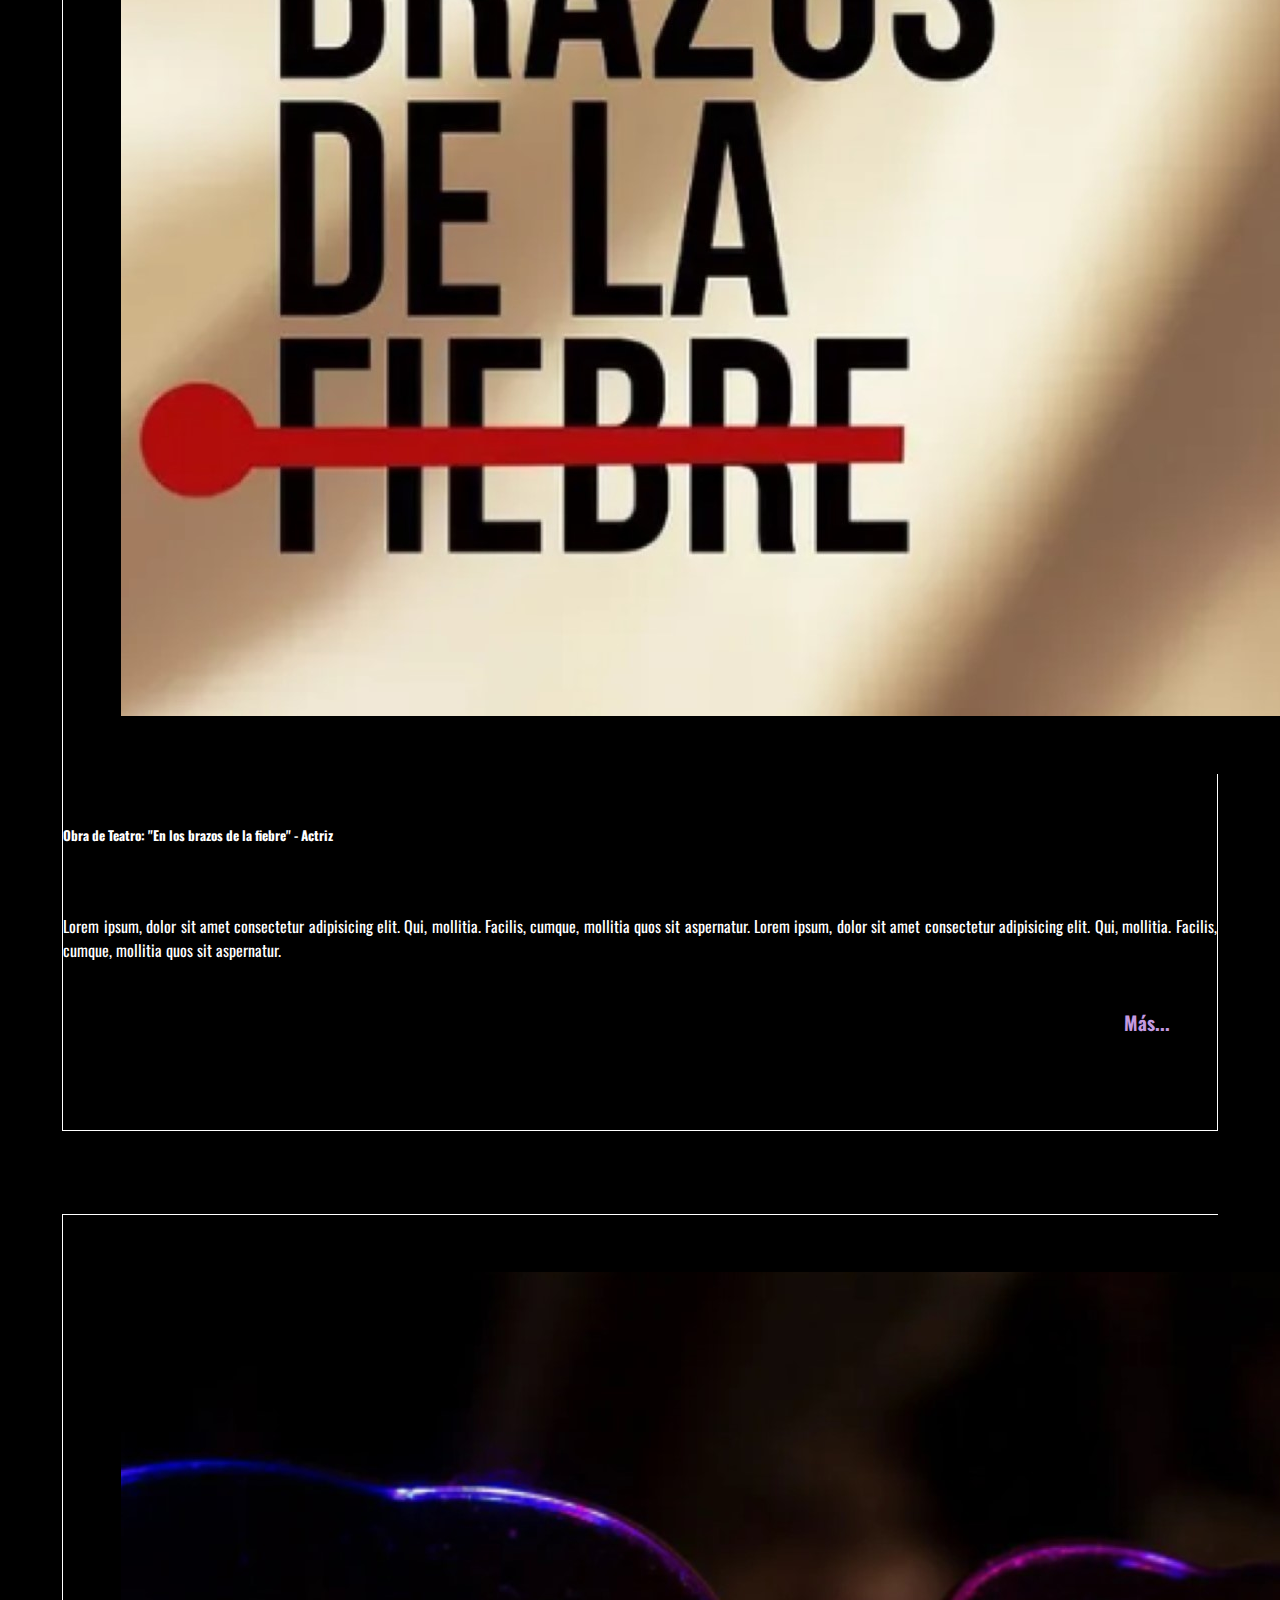
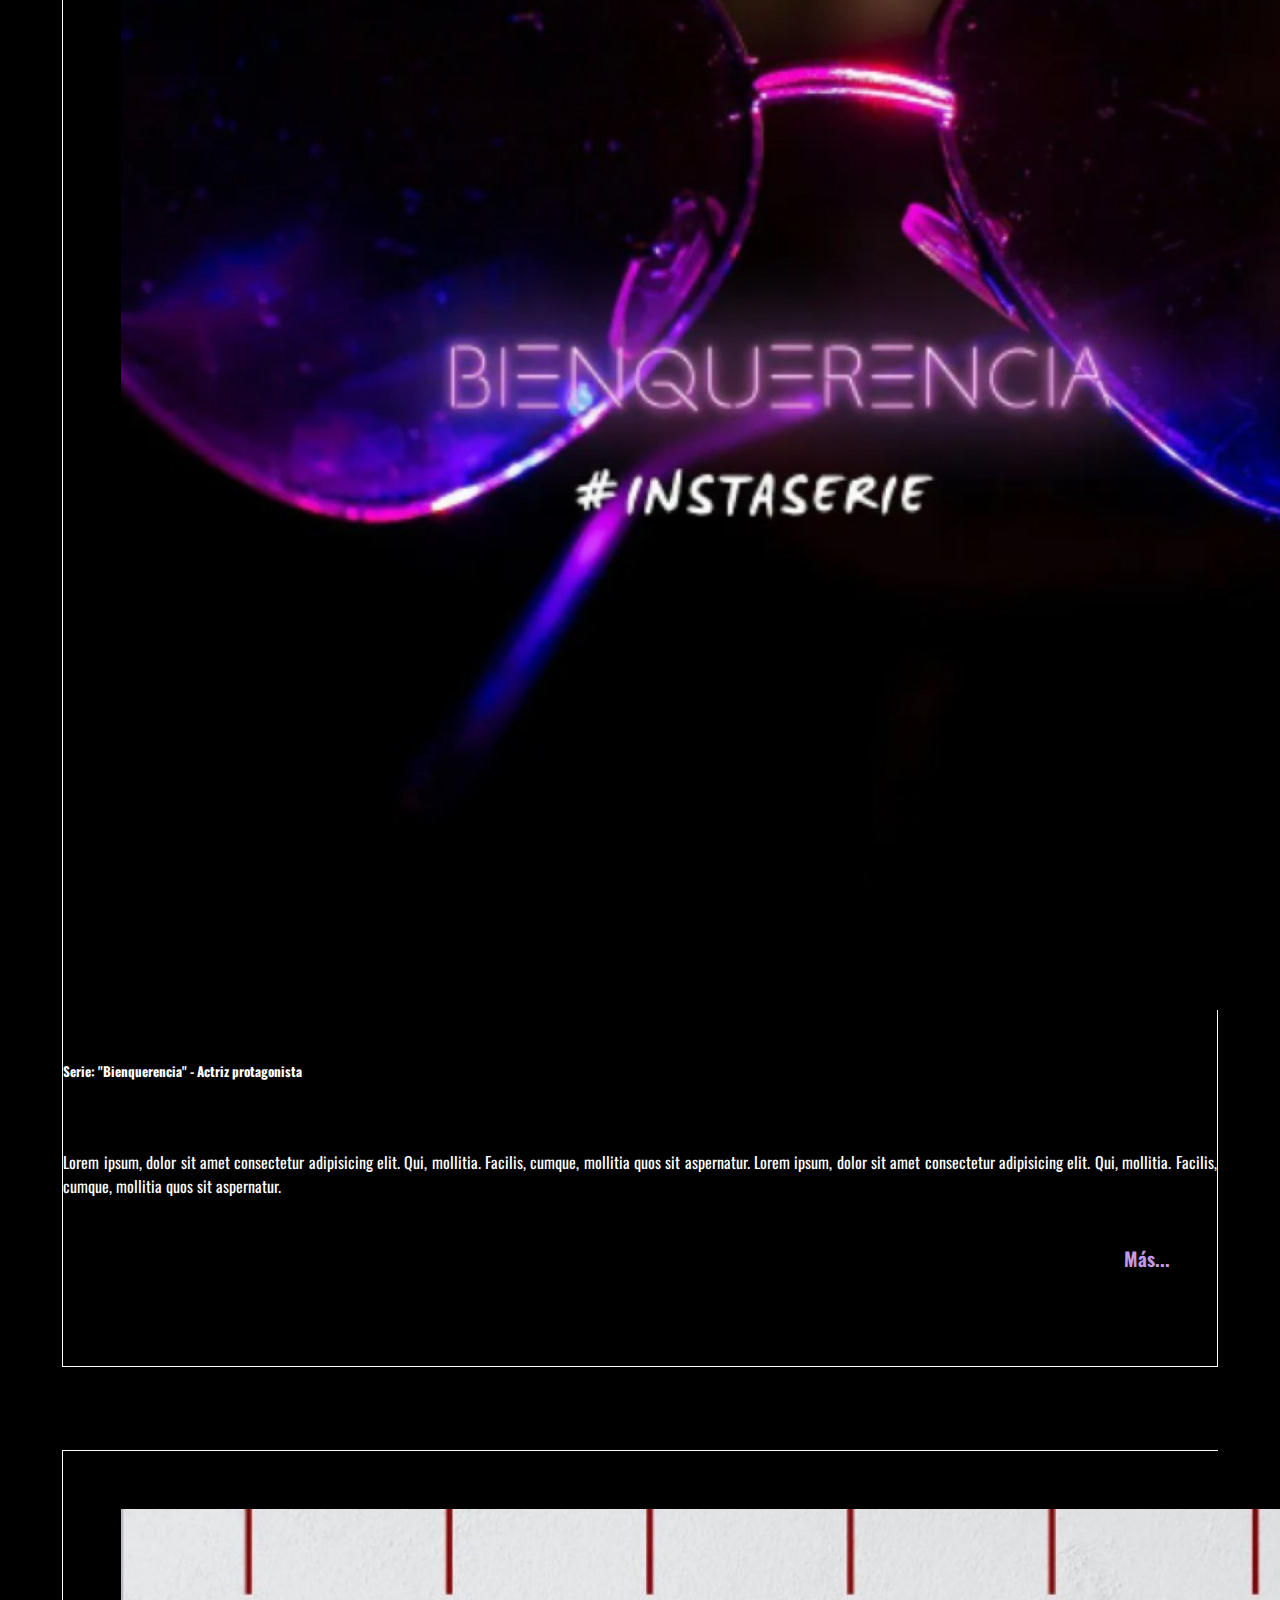
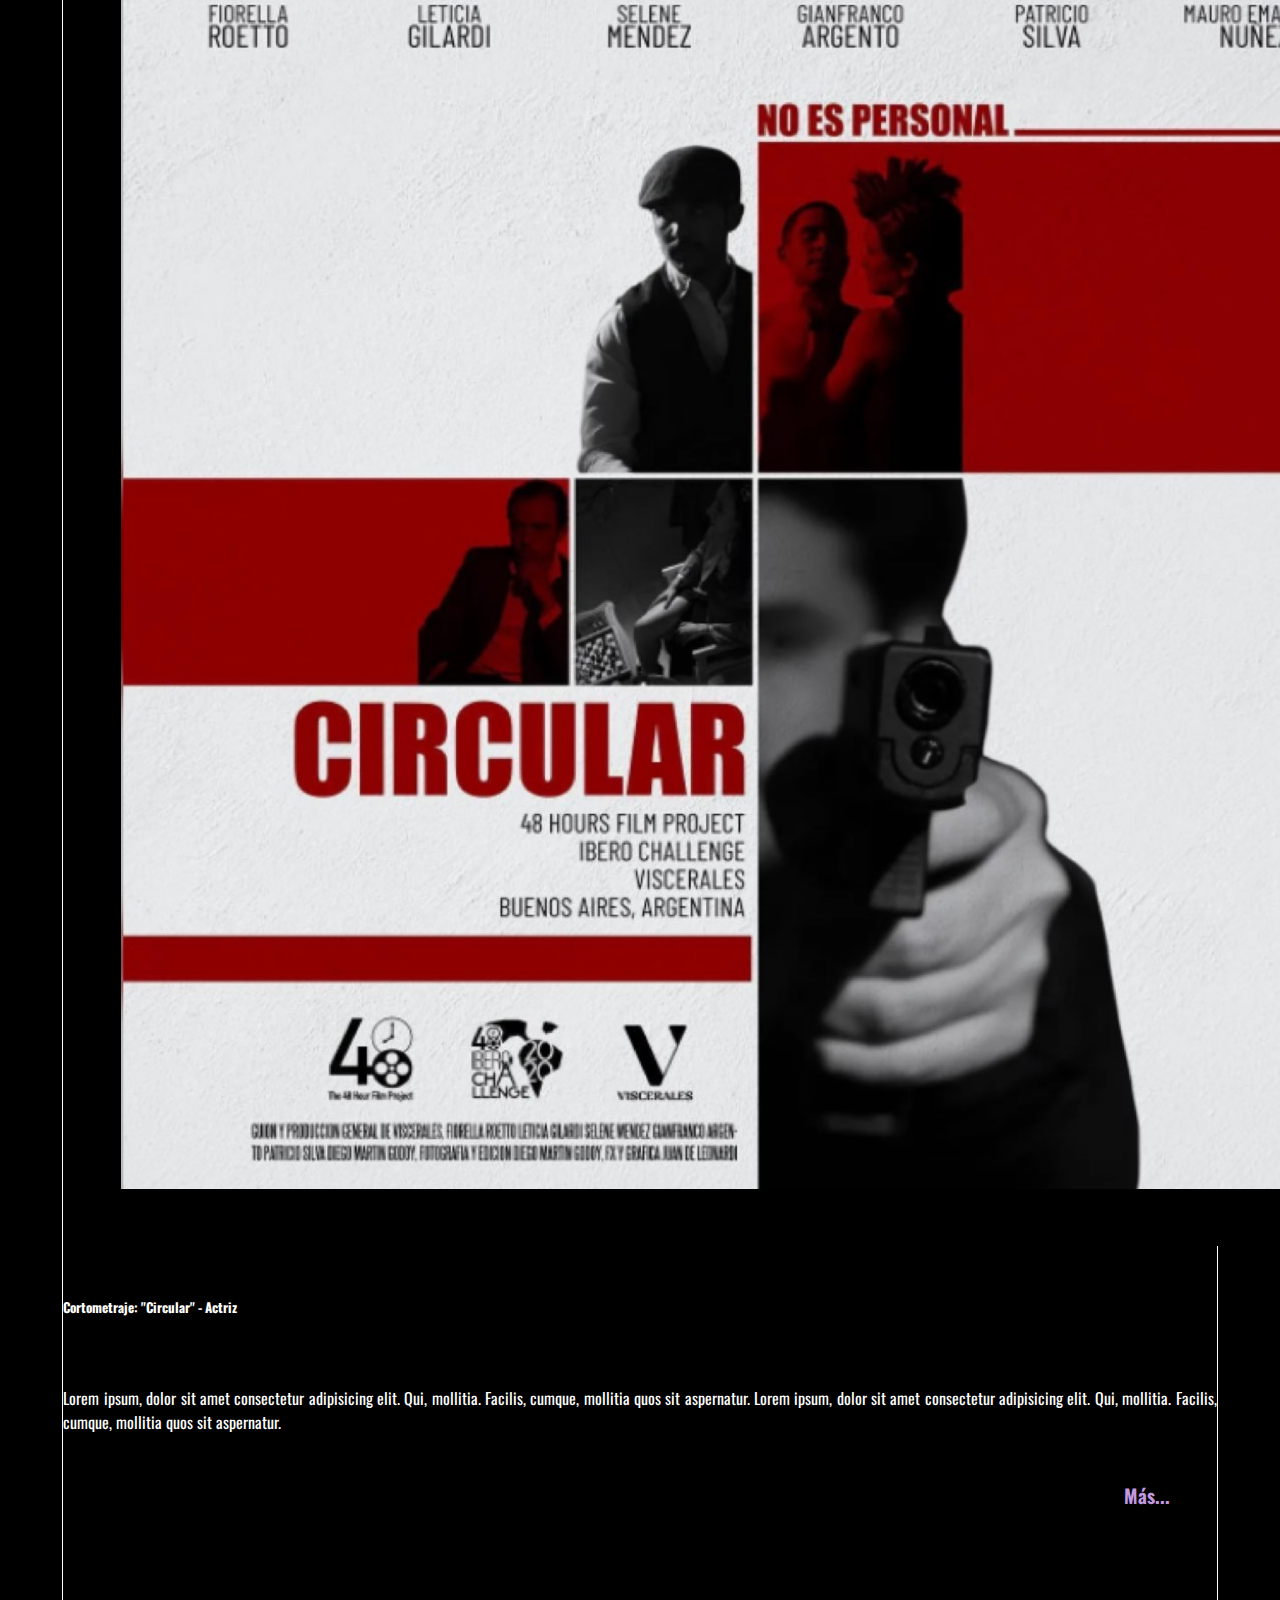
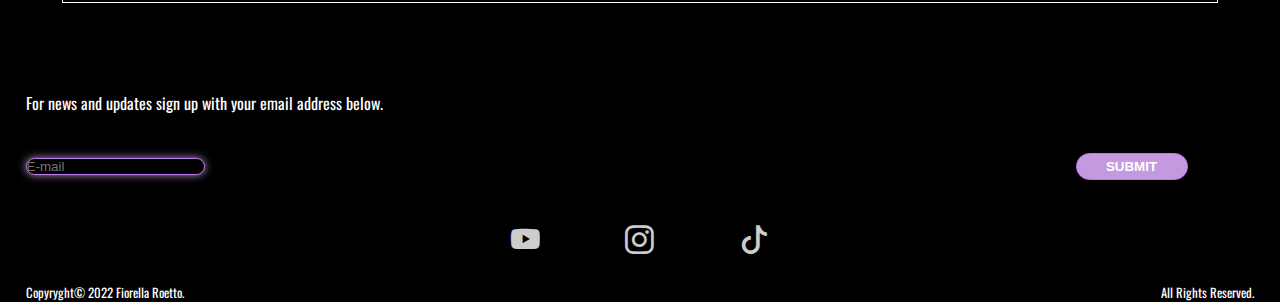
<file: en/cv.html>
<!DOCTYPE html>
<html lang="en">
<head>
    <meta charset="UTF-8">
    <meta http-equiv="X-UA-Compatible" content="IE=edge">
    <meta name="viewport" content="width=device-width, initial-scale=1.0">
    <meta name="format-detection" content="telephone=no">
    <!-- Page description -->
    <meta name="description" content="CV -Fiorella Roetto: actress and independent producer. Student of Bachelor of Acting at National University of Arts">
    <!-- Keywords -->
    <meta name="keywords" content="artista, artist, actress, actriz, actriz argentina, actriz latina, actuacion, productora, producer cantante">
    <!-- Bootstrap -->
    <link href="https://cdn.jsdelivr.net/npm/bootstrap@5.2.0-beta1/dist/css/bootstrap.min.css" rel="stylesheet" integrity="sha384-0evHe/X+R7YkIZDRvuzKMRqM+OrBnVFBL6DOitfPri4tjfHxaWutUpFmBp4vmVor" crossorigin="anonymous">
    <!-- Bootstrap Icons -->
    <link rel="stylesheet" href="https://cdn.jsdelivr.net/npm/bootstrap-icons@1.8.3/font/bootstrap-icons.css">
    <!-- CSS only -->
    <link rel="stylesheet" type="text/css" href="./../styles/styles.css" />
    <!--Fuente inicio-->
    <link rel="preconnect" href="https://fonts.googleapis.com">
    <link rel="preconnect" href="https://fonts.gstatic.com" crossorigin>
    <link href="https://fonts.googleapis.com/css2?family=Oswald:wght@200&display=swap" rel="stylesheet">
    <!--Fuente fin-->
    <!--Favicon inicio-->
    <link rel="apple-touch-icon" sizes="57x57" href="./../fricon/apple-icon-57x57.png">
    <link rel="apple-touch-icon" sizes="60x60" href="./../fricon/apple-icon-60x60.png">
    <link rel="apple-touch-icon" sizes="72x72" href="./../fricon/apple-icon-72x72.png">
    <link rel="apple-touch-icon" sizes="76x76" href="./../fricon/apple-icon-76x76.png">
    <link rel="apple-touch-icon" sizes="114x114" href="./../fricon/apple-icon-114x114.png">
    <link rel="apple-touch-icon" sizes="120x120" href="./../fricon/apple-icon-120x120.png">
    <link rel="apple-touch-icon" sizes="144x144" href="./../fricon/apple-icon-144x144.png">
    <link rel="apple-touch-icon" sizes="152x152" href="./../fricon/apple-icon-152x152.png">
    <link rel="apple-touch-icon" sizes="180x180" href="./../fricon/apple-icon-180x180.png">
    <link rel="icon" type="image/png" sizes="192x192"  href="./../fricon/android-icon-192x192.png">
    <link rel="icon" type="image/png" sizes="32x32" href="./../fricon/favicon-32x32.png">
    <link rel="icon" type="image/png" sizes="96x96" href="./../fricon/favicon-96x96.png">
    <link rel="icon" type="image/png" sizes="16x16" href="./../fricon/favicon-16x16.png">
    <link rel="manifest" href="./../fricon/manifest.json">
    <meta name="msapplication-TileColor" content="#ffffff">
    <meta name="msapplication-TileImage" content="./../fricon/ms-icon-144x144.png">
    <meta name="theme-color" content="#ffffff">
    <!--Favicon fin-->
    <title>CV ∙ Fiorella Roetto | Artista</title>
</head>
<body>
    <div class="bodyBox">
        <!--Cabecera de la página-->
        <header>
            <!--Barra de navegación-->
            <nav class="navbar navbar-expand-lg navbar-dark navbar-expand-md fixed-top miNav">
                <div class="container-fluid barrita">
                  <button class="navbar-toggler" type="button" data-bs-toggle="collapse" data-bs-target="#navbarNav" aria-controls="navbarNav" aria-expanded="false" aria-label="Toggle navigation">
                    <span class="navbar-toggler-icon"></span>
                  </button>
                  <div class="collapse navbar-collapse barritajr" id="navbarNav">
                    <ul class="navbar-nav barritabb">
                      <li class="nav-item">
                        <a class="nav-link active itemDelMenu" aria-current="page" href="./index.html">HOME</a>
                      </li>
                      <li class="nav-item">
                        <a class="nav-link active itemDelMenu" href="./#bioFioen">ABOUT</a>
                      </li>
                      <li class="nav-item">
                        <a class="nav-link active itemDelMenu" href="./fotos.html">PHOTOS</a>
                      </li>
                      <li class="nav-item">
                        <a class="nav-link active itemDelMenu" aria-current="page" href="./reel.html">REEL</a>
                      </li>
                      <li class="nav-item">
                        <a class="nav-link active itemDelMenu" aria-current="page" href="./cv.html">CV</a>
                      </li>
                      <li class="nav-item">
                        <a class="nav-link active itemDelMenu" aria-current="page" href="./contacto.html">CONTACT</a>
                      </li>
                    </ul>
                    <ul class="navbar-nav barritachild">
                      <li class="nav-item">
                          <a class="nav-link active itemDelIdioma" aria-current="page" href="./../es/cv.html">ES</a>
                      </li>
                      <li class="nav-item">
                          <p class="nav-link active itemDelIdioma" aria-current="page">-</p>
                      </li>
                      <li class="nav-item">
                          <a class="nav-link active itemDelIdioma" aria-current="page" href="./cv.html">EN</a>
                      </li>
                    </ul>
                  </div>
                </div>
            </nav>
            <!--Fin de la barra de navegación-->
        </header>
        <!--Fin de la cabecera de la página-->
        <!--TEXTOS PENDIENTES-->
        <div class="row row-cols-1 row-cols-md-2 row-cols-lg-3 cv">
          <div class="col miCard">
            <div class="card h-100 boxImgCv">
              <img src="./../assets/videoclip.jpg" class="card-img-top imgCv" alt="viedoclipxxxx">
              <div class="card-body miCardBody">
                <h5 class="card-title miCardTitulo">Videoclip: "Xxxxxxxxx xxxxx - xxxxxxxxxx xxxxxxxxx"</h5>
                <p class="card-text">Lorem ipsum, dolor sit amet consectetur adipisicing elit. Qui, mollitia. Facilis, cumque,
                      mollitia quos sit aspernatur. Lorem ipsum, dolor sit amet consectetur adipisicing elit. Qui, mollitia. Facilis, cumque,
                      mollitia quos sit aspernatur.</p>
              </div>
              <div class="boxMasCv">
                <a href="https://www.youtube.com/watch?v=Eb3z4QpBv2c" class="linkMas" target="_blank">Más...</a>
              </div>
            </div>
          </div>
          <div class="col miCard">
            <div class="card h-100 boxImgCv">
              <img src="./../assets/cargosa.jpg" class="card-img-top imgCv" alt="cargosa">
              <div class="card-body miCardBody">
                <h5 class="card-title miCardTitulo">Videoclip: "Los días Felices - Ella es tan cargosa"</h5>
                <p class="card-text">Lorem ipsum, dolor sit amet consectetur adipisicing elit. Qui, mollitia. Facilis, cumque,
                      mollitia quos sit aspernatur. Lorem ipsum, dolor sit amet consectetur adipisicing elit. Qui, mollitia. Facilis, cumque,
                      mollitia quos sit aspernatur.</p>
              </div>
              <div class="boxMasCv">
                <a href="https://www.youtube.com/watch?v=wxaRXAEDkEw" class="linkMas" target="_blank">Más...</a>
              </div>
            </div>
          </div>
          <div class="col miCard">
            <div class="card h-100 boxImgCv">
              <img src="./../assets/vicerales.jpg" class="card-img-top imgCv" alt="vicerales">
              <div class="card-body miCardBody">
                <h5 class="card-title miCardTitulo">Vicerales Producciones - Productora independiente</h5>
                <p class="card-text">Lorem ipsum, dolor sit amet consectetur adipisicing elit. Qui, mollitia. Facilis, cumque,
                      mollitia quos sit aspernatur. Lorem ipsum, dolor sit amet consectetur adipisicing elit. Qui, mollitia. Facilis, cumque,
                      mollitia quos sit aspernatur.</p>
              </div>
              <div class="boxMasCv">
                <a href="https://www.youtube.com/channel/UC6mcfcPCbSvaFUGN_facoZw"  class="linkMas" target="_blank">Más...</a>
              </div>
            </div>
          </div>
          <div class="col miCard">
            <div class="card h-100 boxImgCv">
              <img src="./../assets/fiebre.jpg" class="card-img-top imgCv" alt="fiebre">
              <div class="card-body miCardBody">
                <h5 class="card-title miCardTitulo">Obra de Teatro: "En los brazos de la fiebre" - Actriz</h5>
                <p class="card-text">Lorem ipsum, dolor sit amet consectetur adipisicing elit. Qui, mollitia. Facilis, cumque,
                      mollitia quos sit aspernatur. Lorem ipsum, dolor sit amet consectetur adipisicing elit. Qui, mollitia. Facilis, cumque,
                      mollitia quos sit aspernatur.</p>
              </div>
              <div class="boxMasCv">
                <a href="https://www.instagram.com/enlosbrazosdelafiebre/" class="linkMas" target="_blank">Más...</a>
              </div>
            </div>
          </div>
          <div class="col miCard">
            <div class="card h-100 boxImgCv">
              <img src="./../assets/bienquerencia.jpg" class="card-img-top imgCv" alt="bienquerencia">
              <div class="card-body miCardBody">
                <h5 class="card-title miCardTitulo">Serie: "Bienquerencia" - Actriz protagonista</h5>
                <p class="card-text">Lorem ipsum, dolor sit amet consectetur adipisicing elit. Qui, mollitia. Facilis, cumque,
                      mollitia quos sit aspernatur. Lorem ipsum, dolor sit amet consectetur adipisicing elit. Qui, mollitia. Facilis, cumque,
                      mollitia quos sit aspernatur.</p>
              </div>
              <div class="boxMasCv">
                <a href="https://www.youtube.com/watch?v=FnjGR-Nff-k " class="linkMas" target="_blank">Más...</a>
              </div>
            </div>
          </div>
          <div class="col miCard">
            <div class="card h-100 boxImgCv">
              <img src="./../assets/circular.jpg" class="card-img-top imgCv" alt="circular">
              <div class="card-body miCardBody">
                <h5 class="card-title miCardTitulo">Cortometraje: "Circular" - Actriz</h5>
                <p class="card-text">Lorem ipsum, dolor sit amet consectetur adipisicing elit. Qui, mollitia. Facilis, cumque,
                      mollitia quos sit aspernatur. Lorem ipsum, dolor sit amet consectetur adipisicing elit. Qui, mollitia. Facilis, cumque,
                      mollitia quos sit aspernatur.</p>
              </div>
              <div class="boxMasCv">
                  <a href="https://www.youtube.com/watch?v=2qzxtHEUnNk" class="linkMas" target="_blank">Más...</a>
              </div>
            </div>
          </div>
        </div>
        <!-- Inicia Footer -->
        <footer class="miFooter">
          <form>
            <label>
              For news and updates sign up with your email address below.
            </label>
            <div class="formFooter">
              <div class="formEmail">
                <input type="email" class="form-control miInputFooter" id="exampleFormControlInput1" placeholder="E-mail">
              </div>
              <div class="boxBtnFooter">
                <input class="miBoton" type="submit" value="submit"/>
              </div>
            </div>  
          </form>
          <div class="socialMediaIcon">
            <div class="boxIcons">
              <a href="https://www.youtube.com/channel/UCMGypMiW1E7PmSBw8vI61Tg/featured/" target="_blank"><i class="bi bi-youtube miIcon"></i></a>
              <a href="https://www.instagram.com/firoetto/" target="_blank"><i class="bi bi-instagram miIcon"></i></a>
              <a href="https://www.tiktok.com/@firoetto/" target="_blank"><i class="bi bi-tiktok miIcon"></i></a>
            </div>
          </div>
          <div class="footer__derechos">
            <p>Copyryght© 2022 Fiorella Roetto.</p> 
            <p>All Rights Reserved.</p>
          </div>
        </footer>
        <!-- Fin del footer  -->
    </div>
    <!-- JavaScript Bundle with Popper -->
    <script src="https://cdn.jsdelivr.net/npm/bootstrap@5.2.0-beta1/dist/js/bootstrap.bundle.min.js" integrity="sha384-pprn3073KE6tl6bjs2QrFaJGz5/SUsLqktiwsUTF55Jfv3qYSDhgCecCxMW52nD2" crossorigin="anonymous"></script>
</body>
</html>
</file>
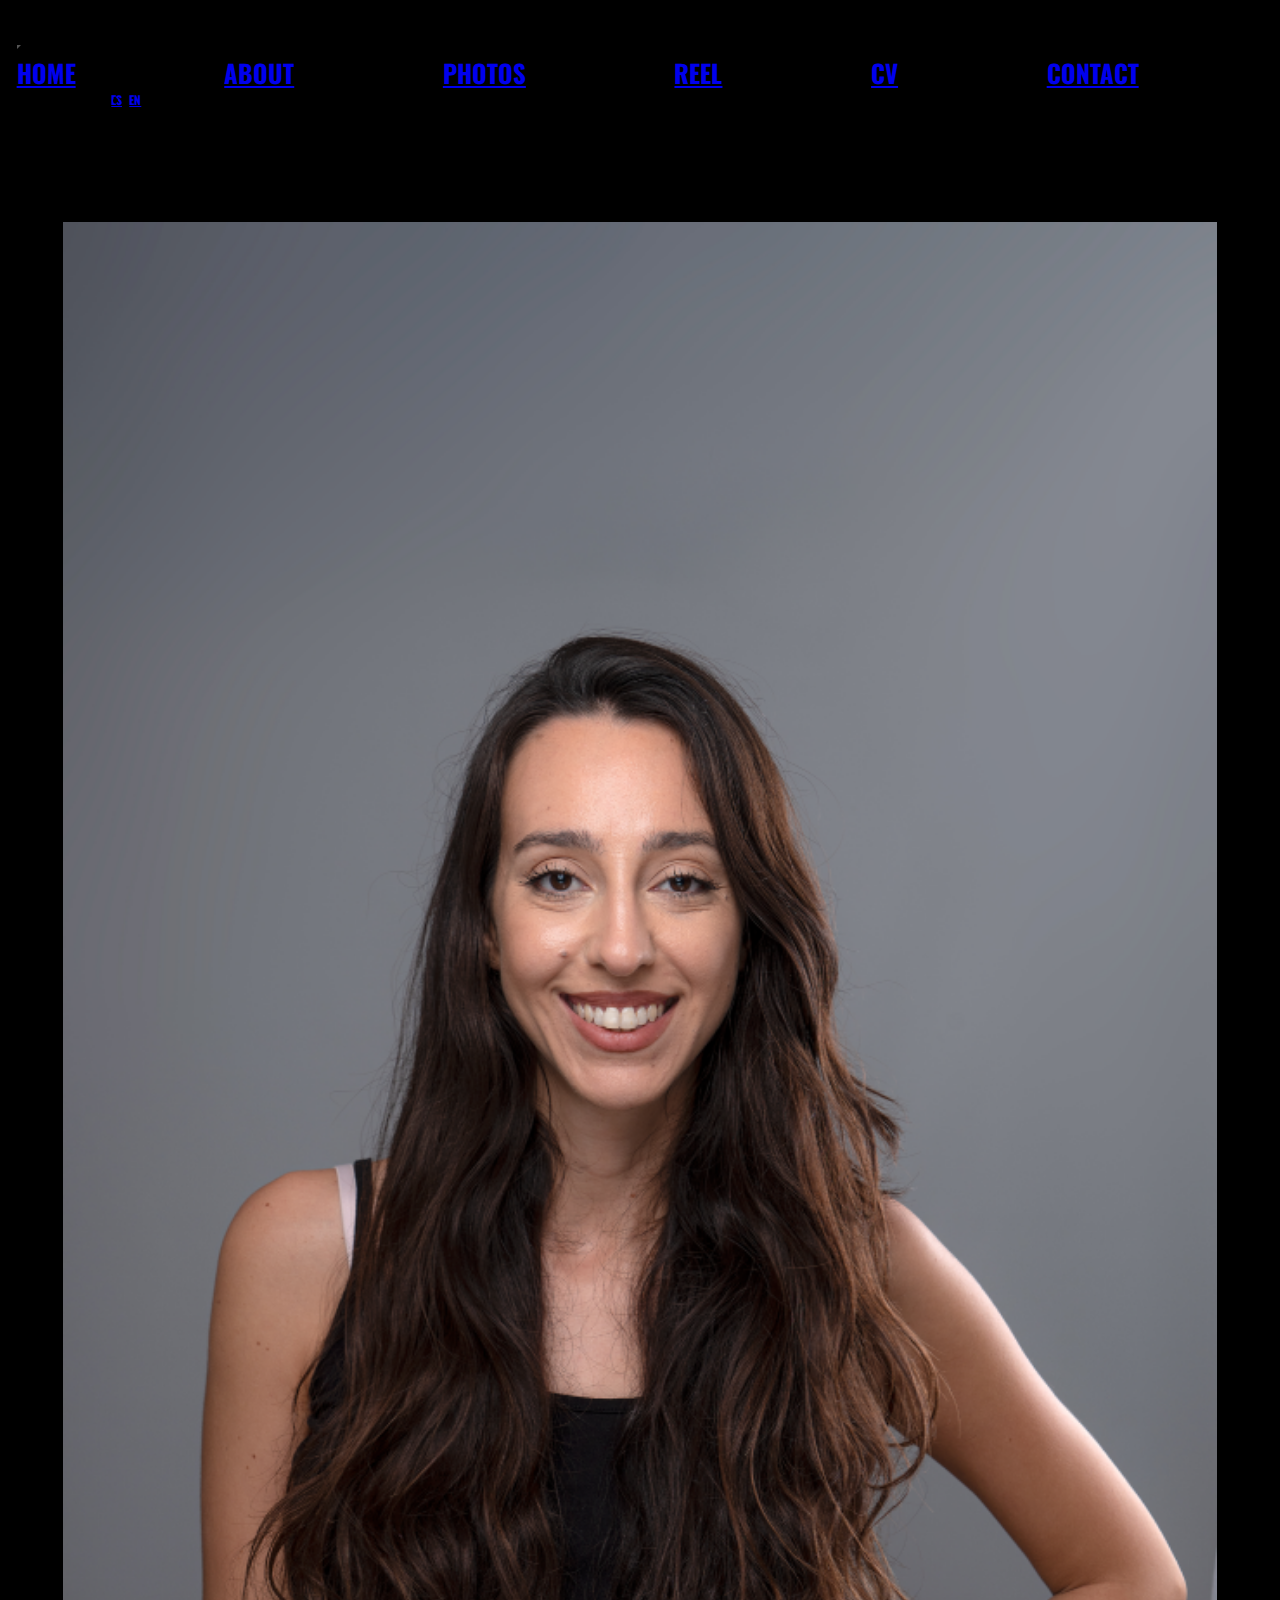
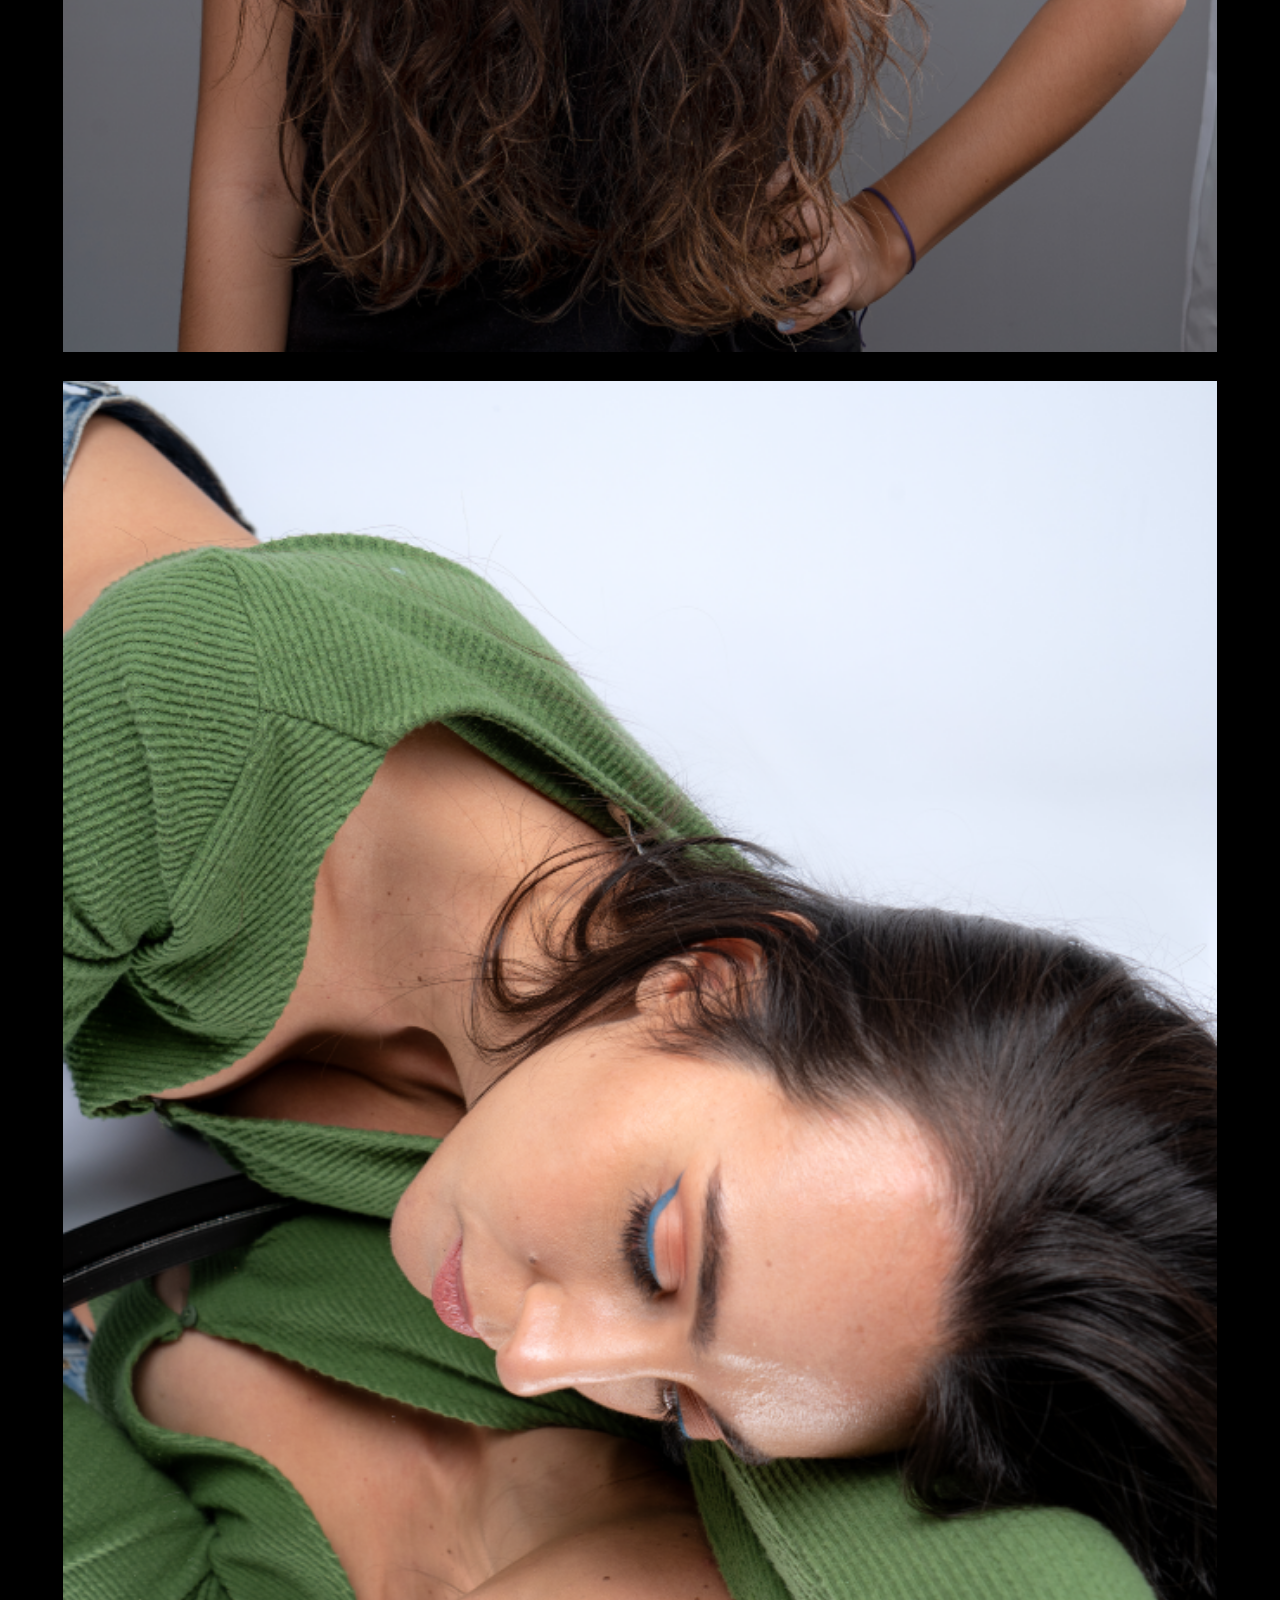
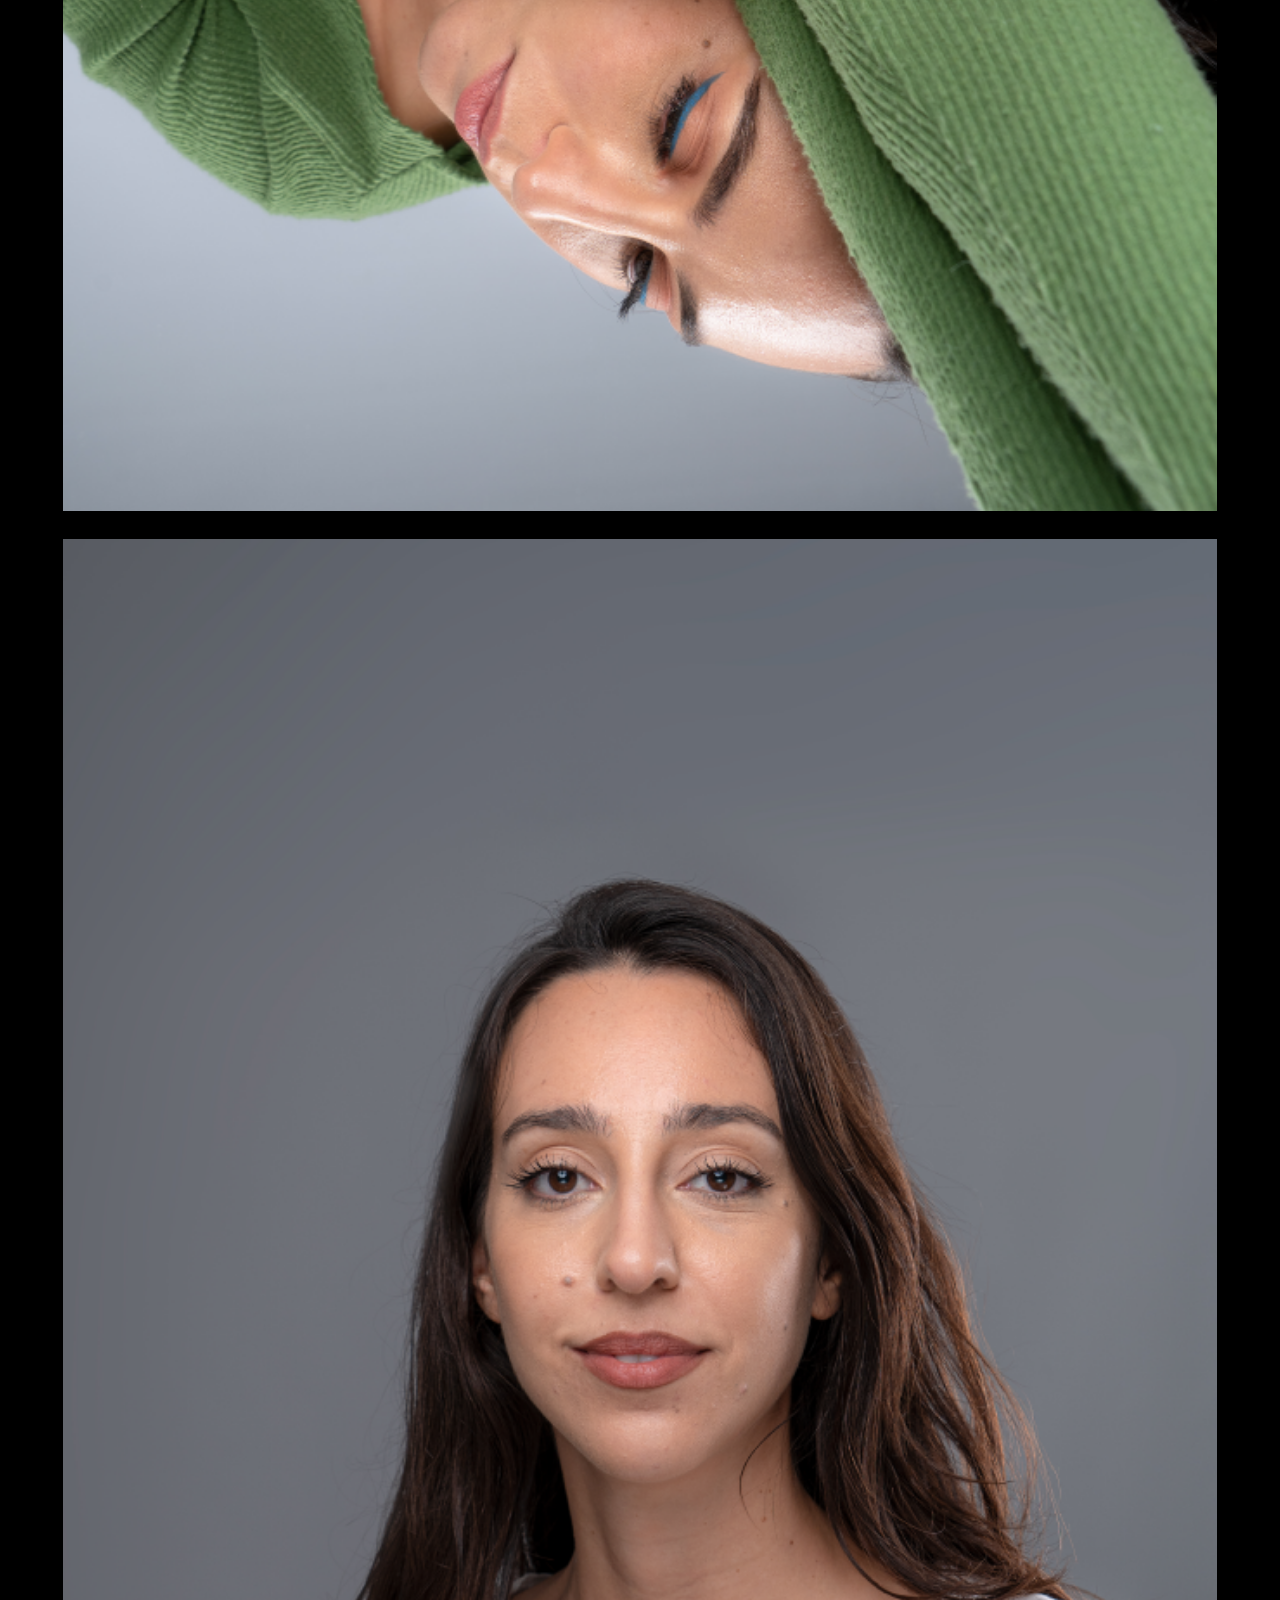
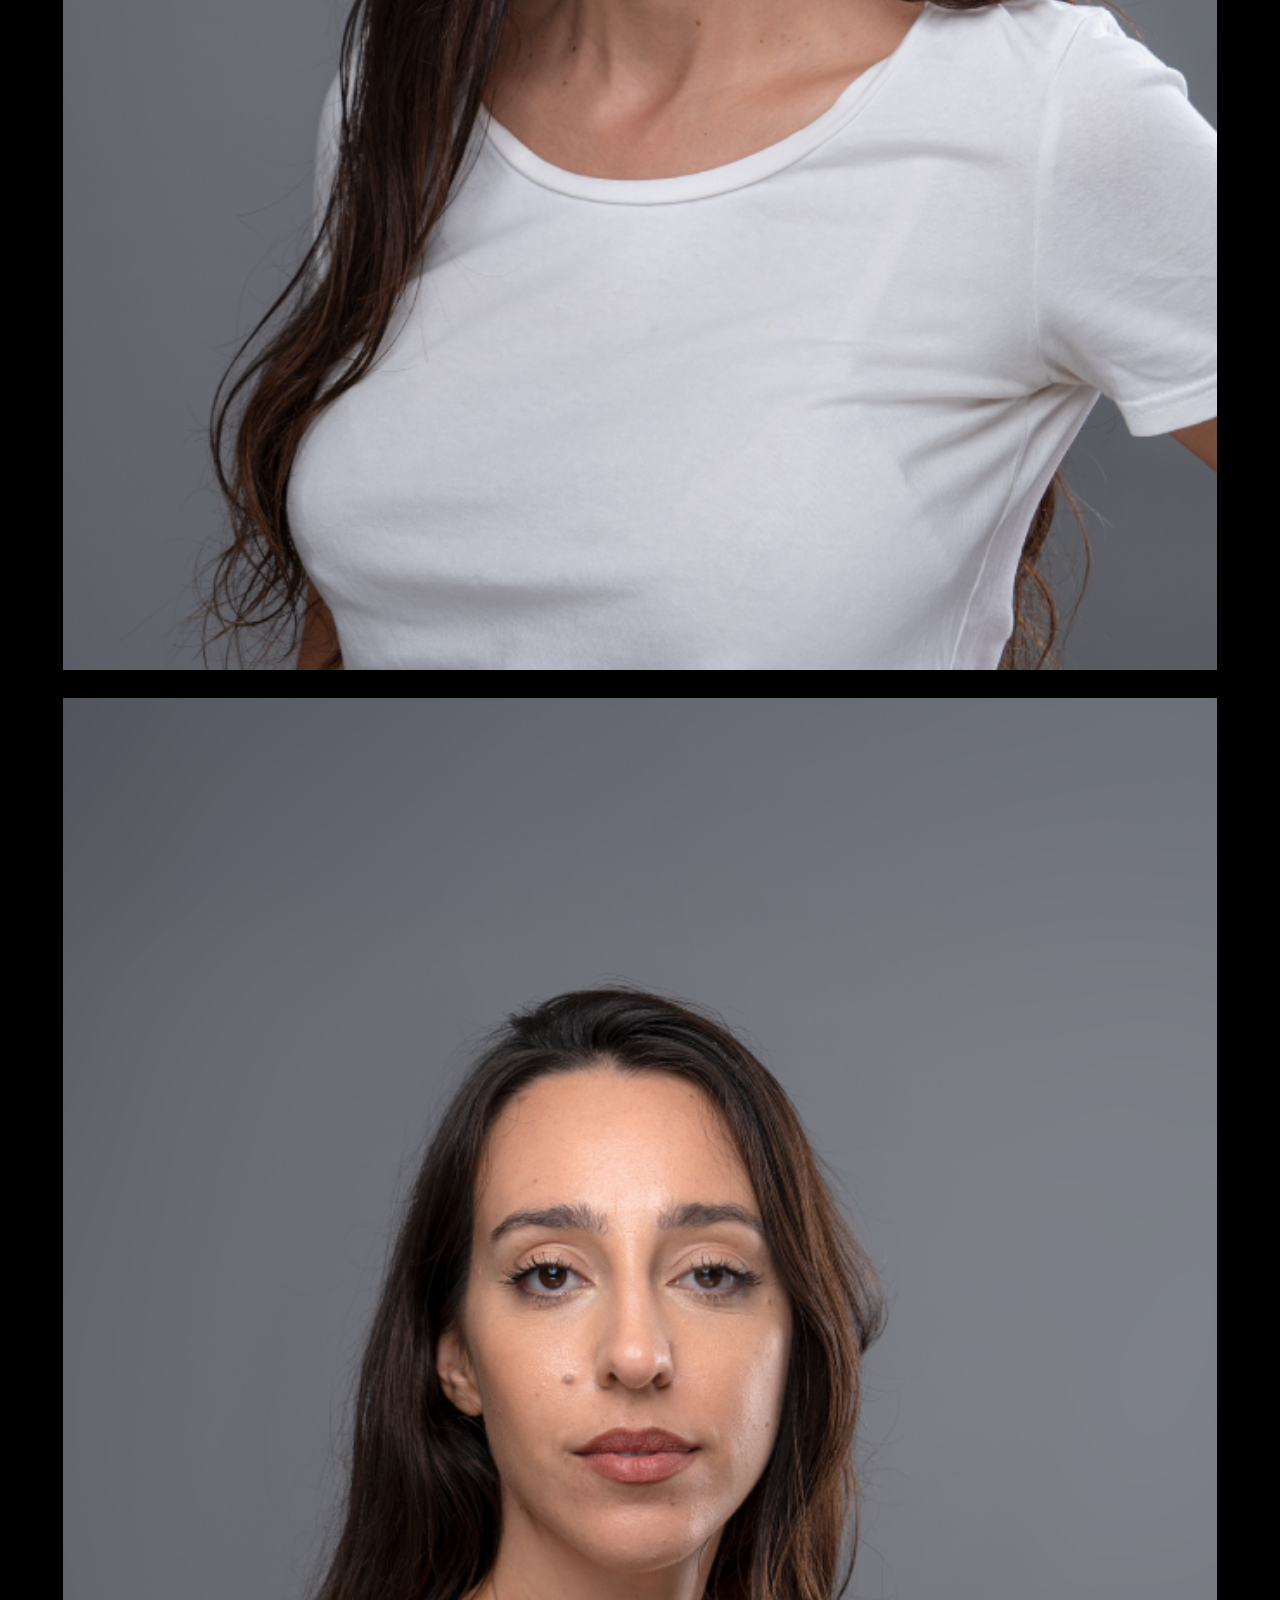
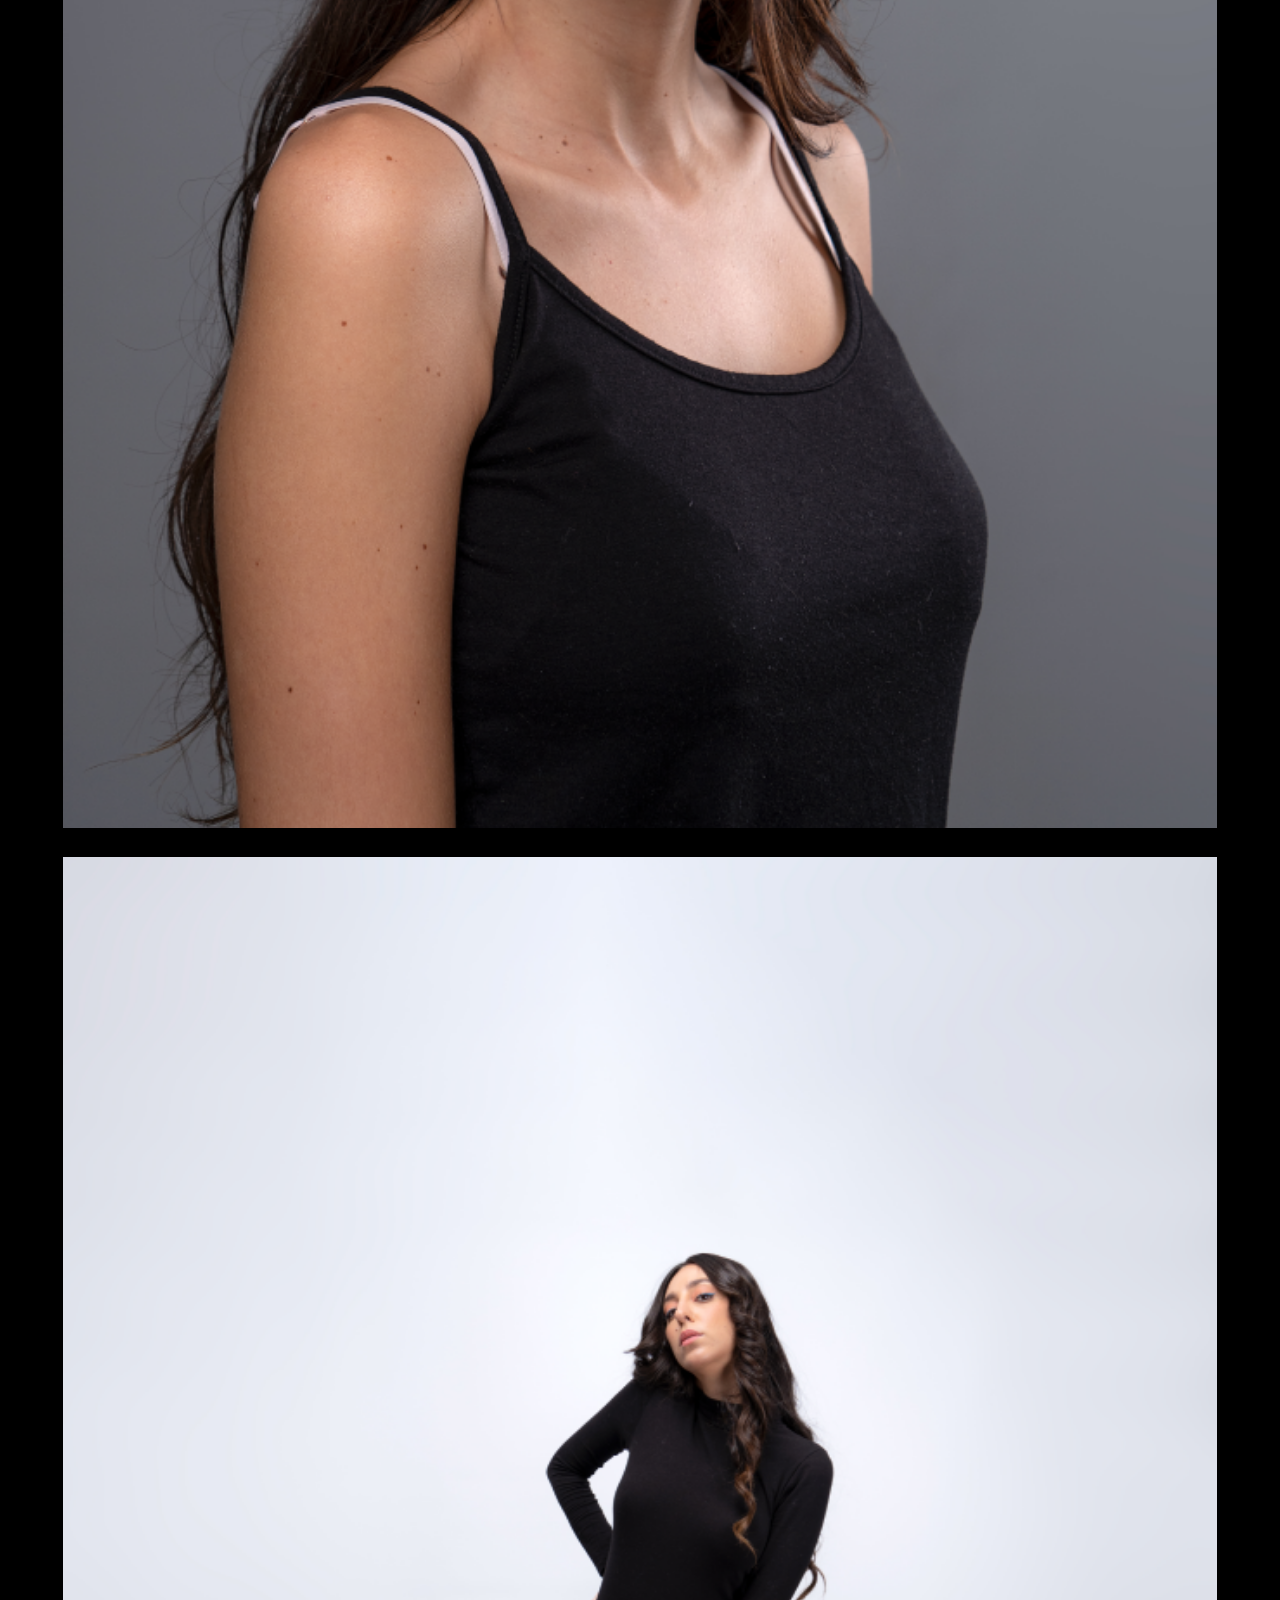
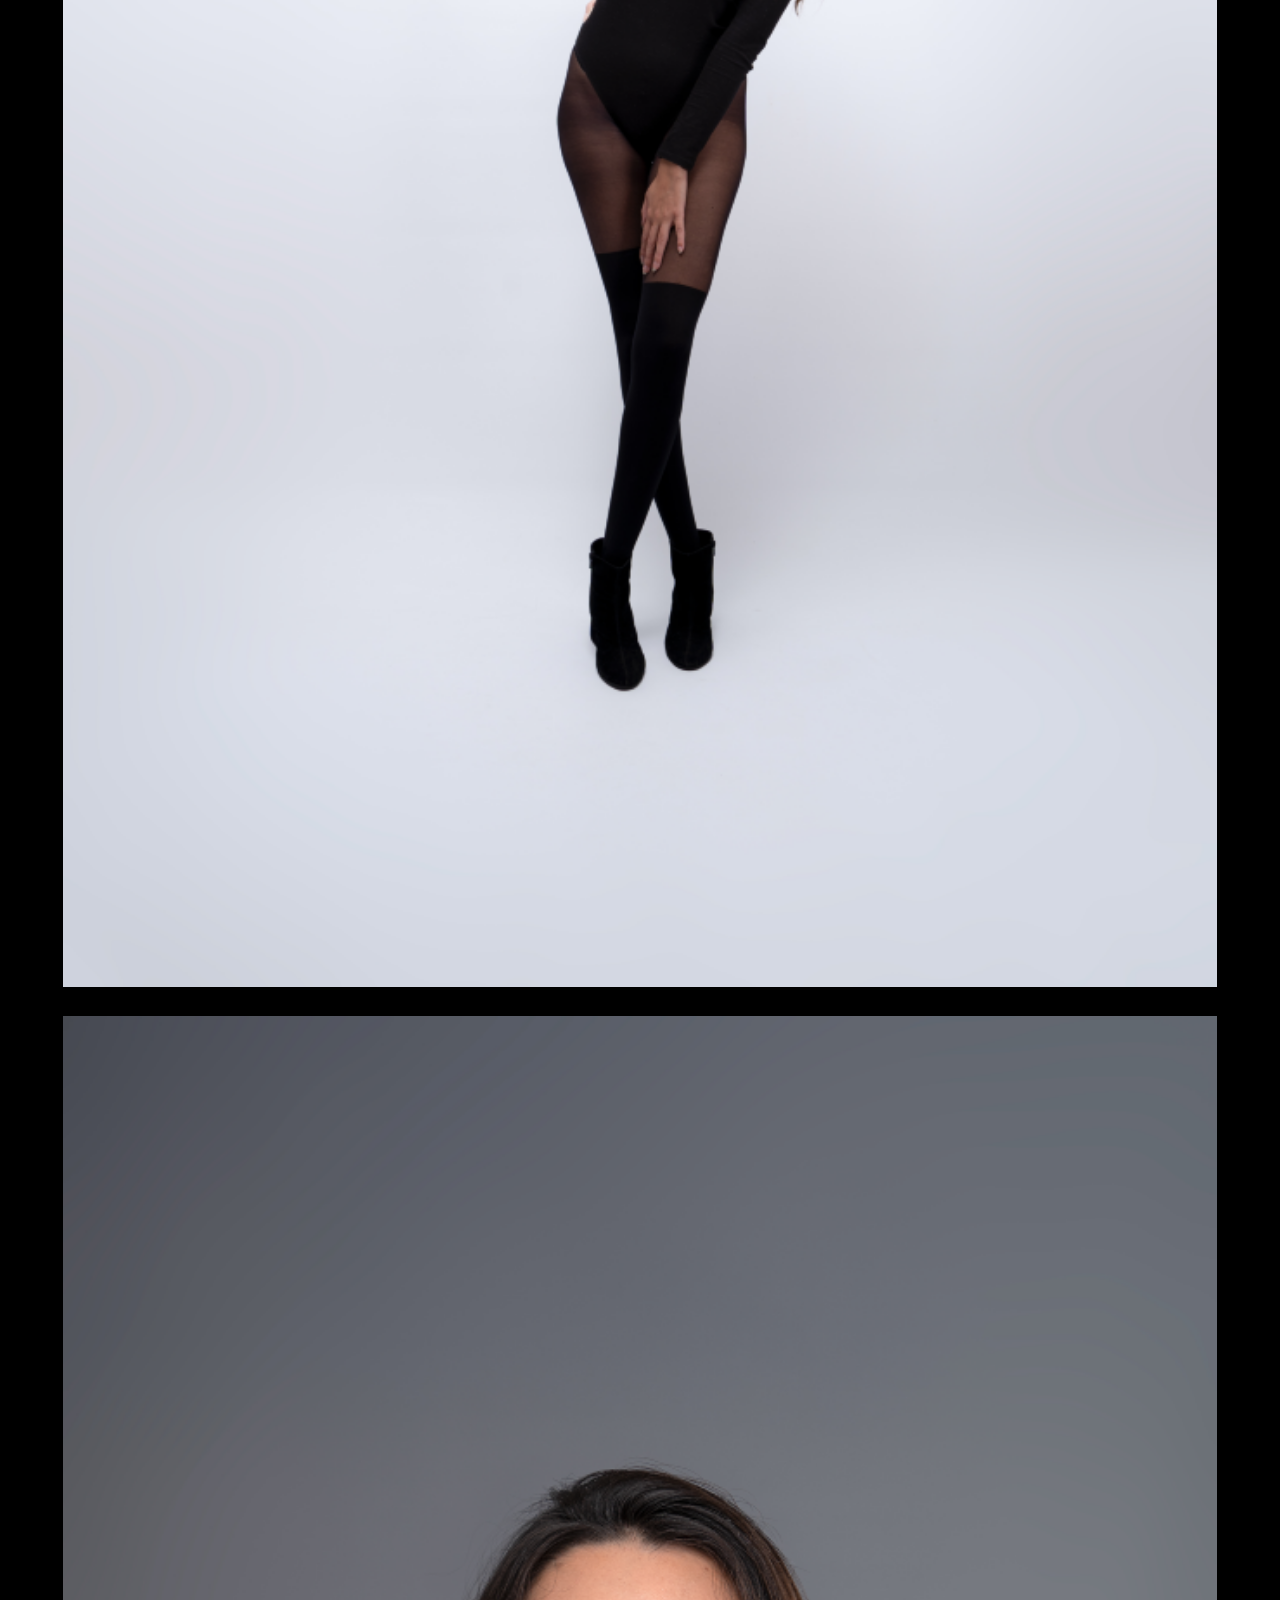
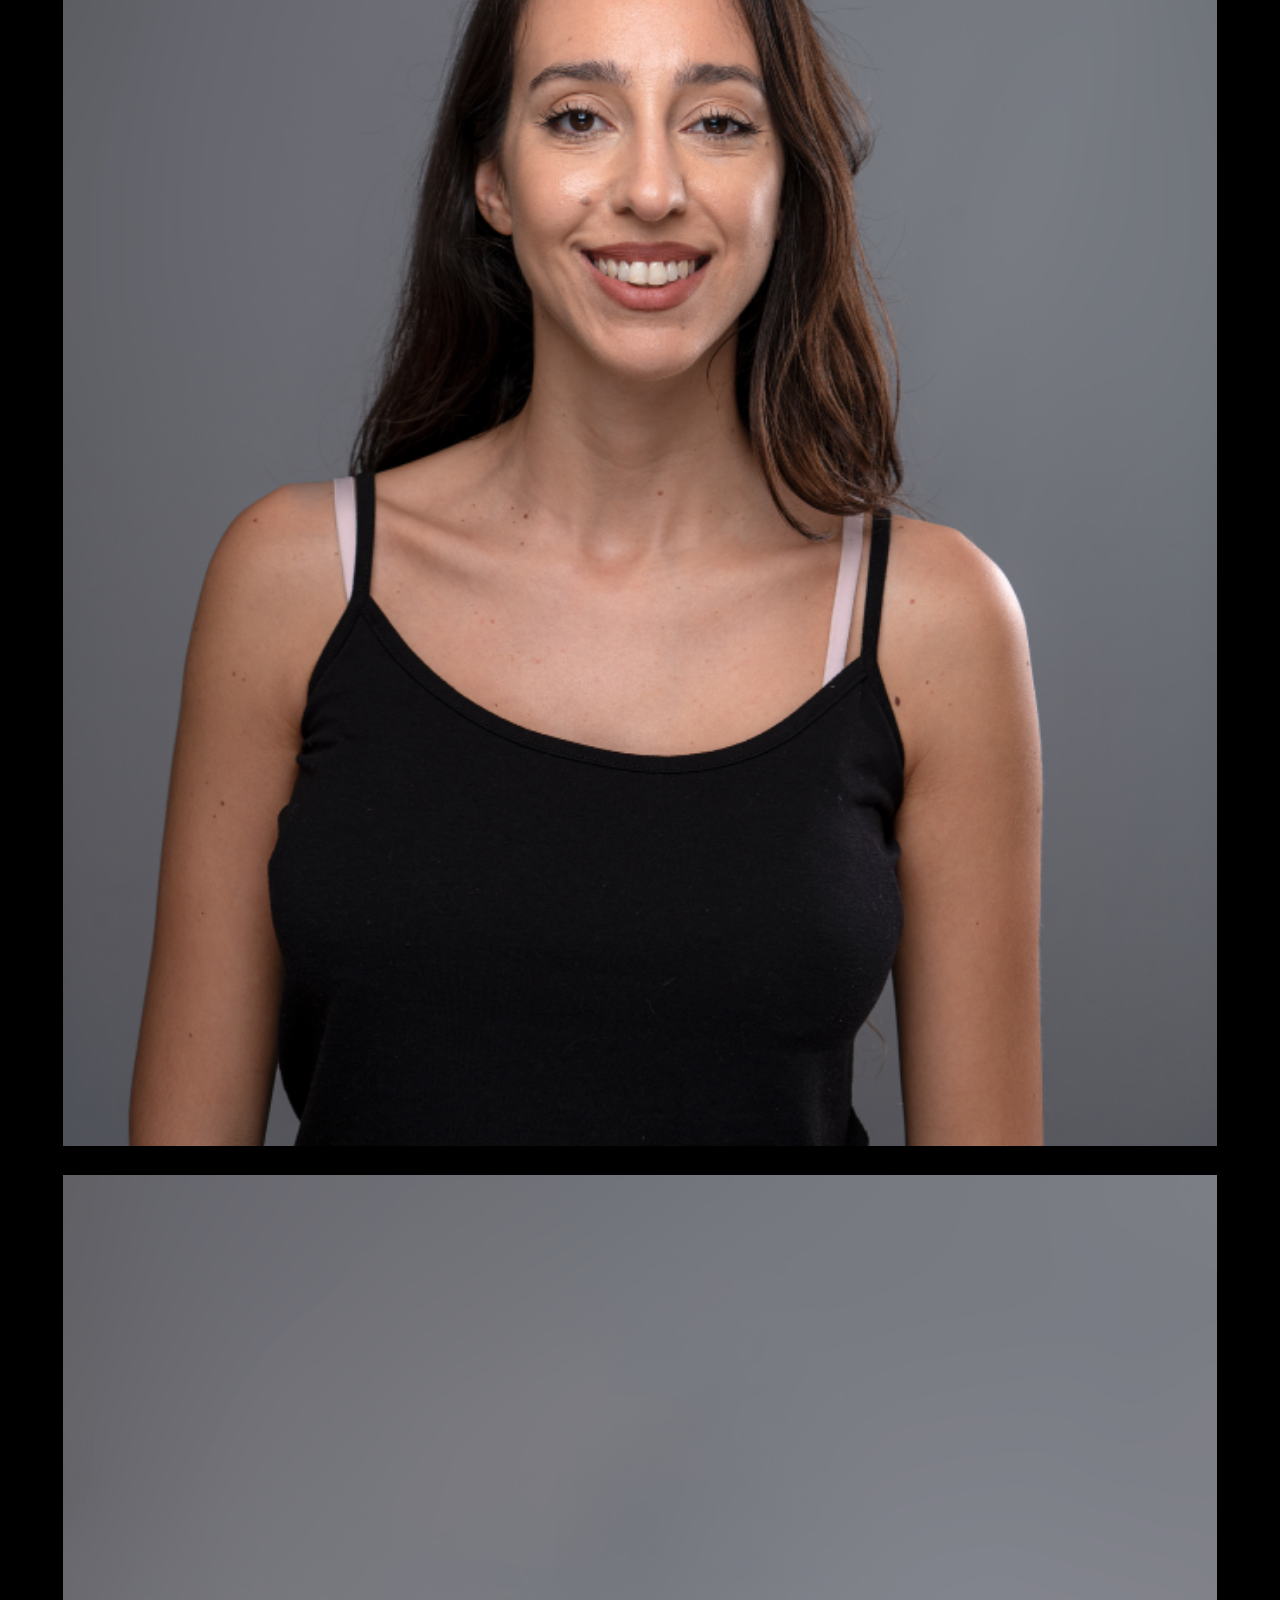
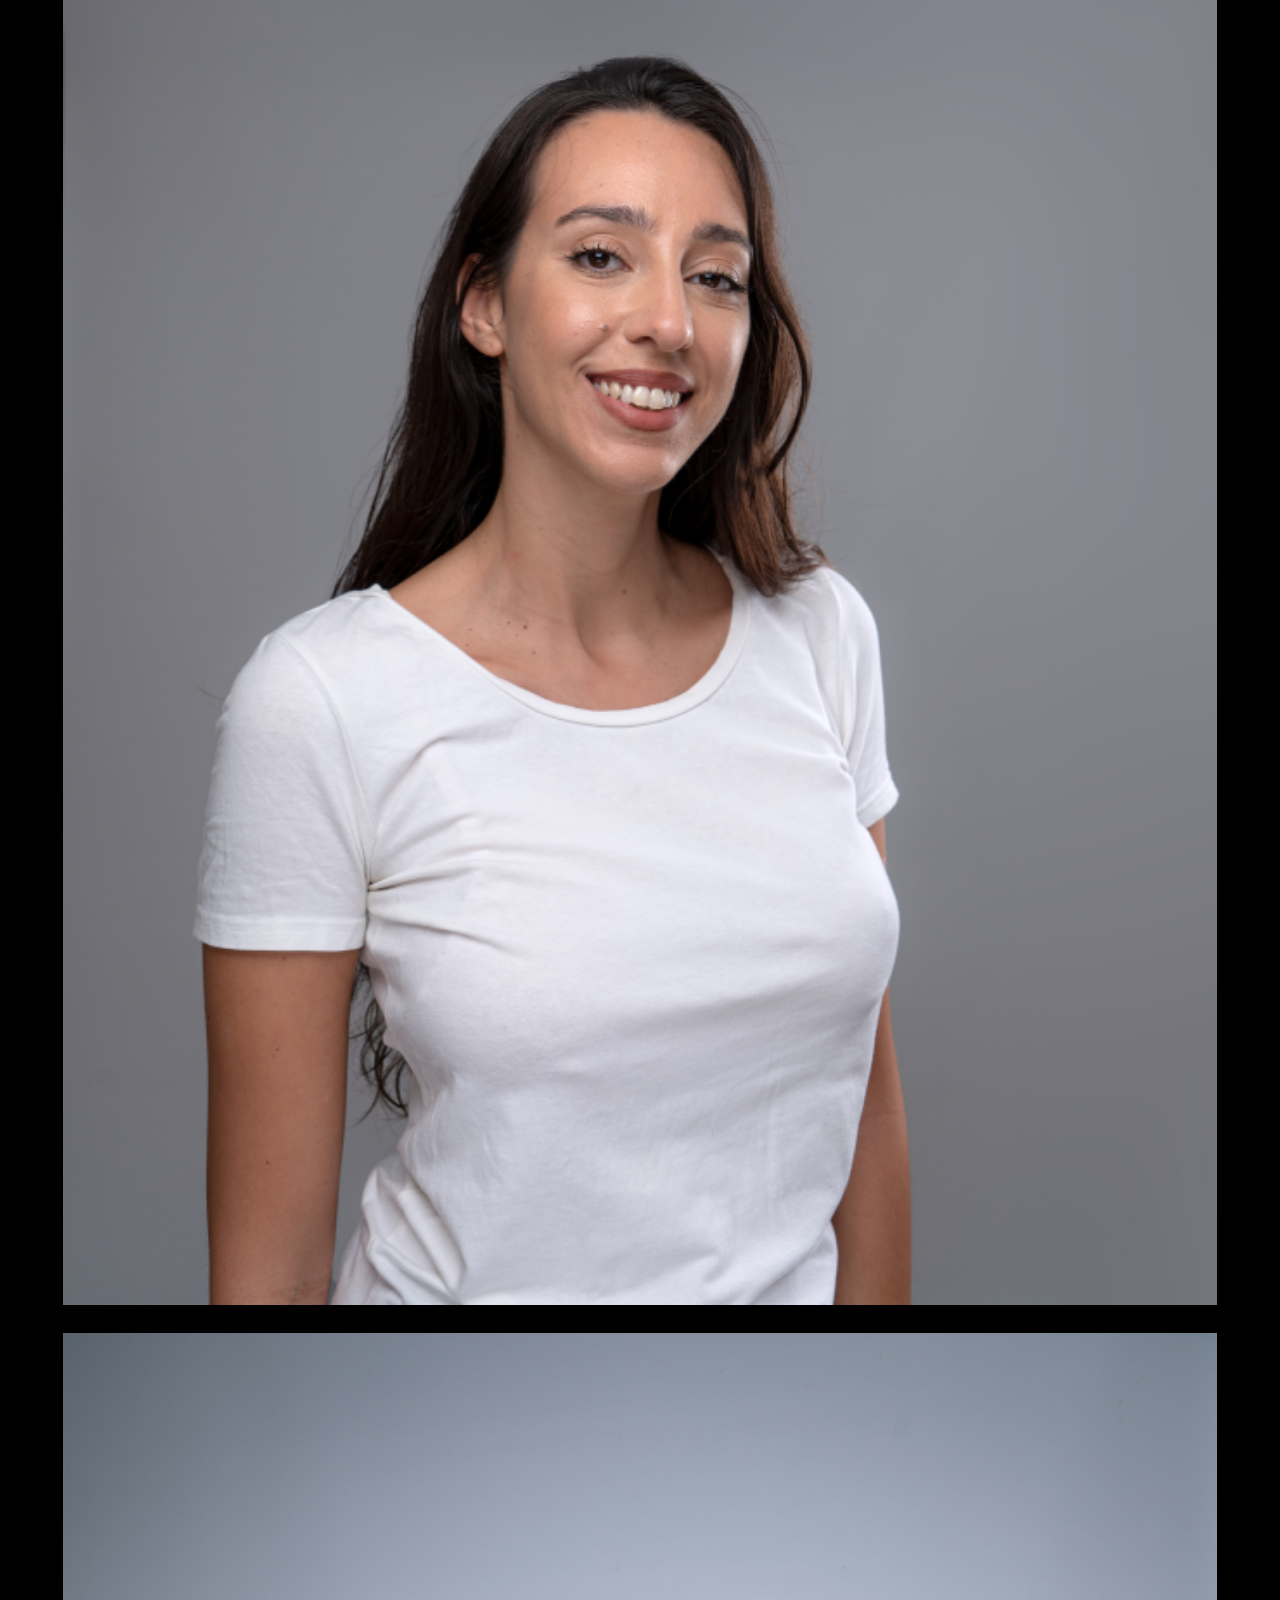
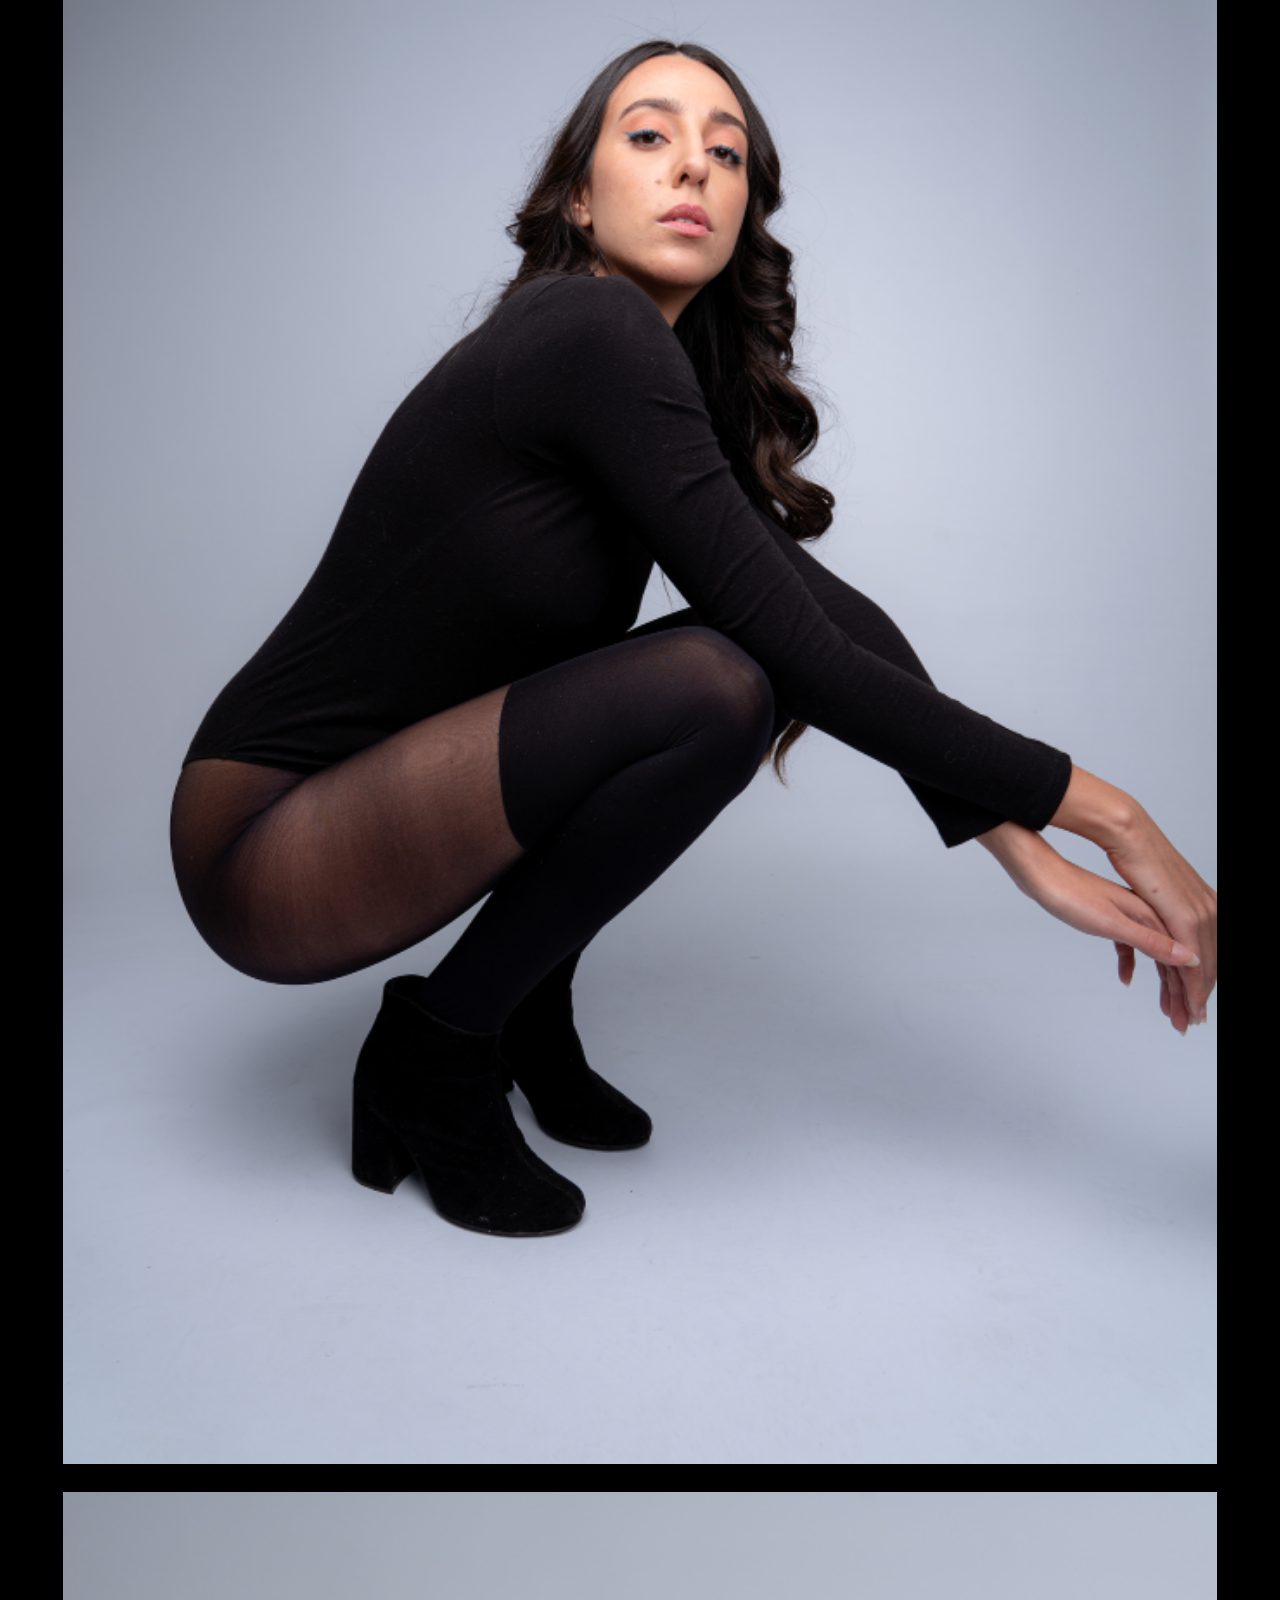
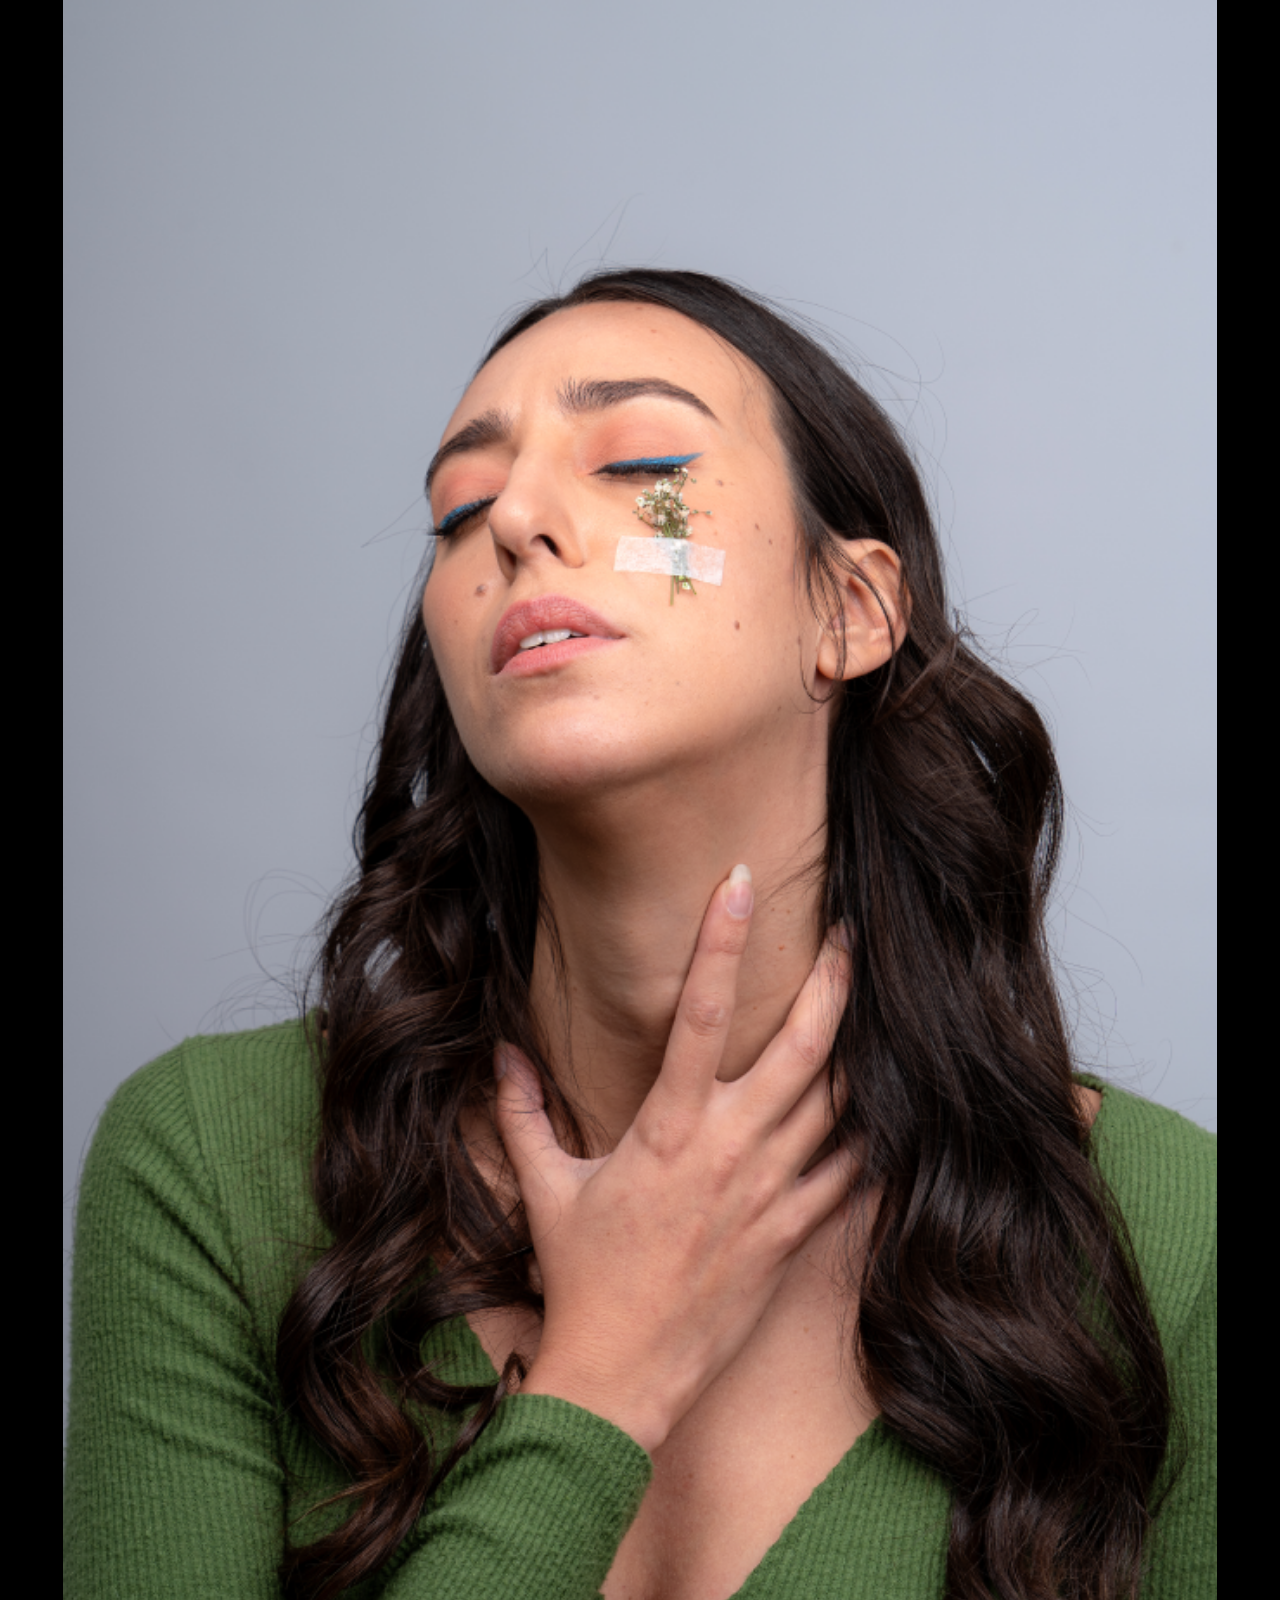
<file: en/fotos.html>
<!DOCTYPE html>
<html lang="en">
<head>
    <meta charset="UTF-8">
    <meta http-equiv="X-UA-Compatible" content="IE=edge">
    <meta name="viewport" content="width=device-width, initial-scale=1.0">
    <meta name="format-detection" content="telephone=no">
    <!-- Page description -->
    <meta name="description" content="Phpotos about Fiorella Roetto: actress and independent producer. Student of Bachelor of Acting at National University of Arts">
    <!-- Keywords -->
    <meta name="keywords" content="artista, artist, actress, actriz, actriz argentina, actriz latina, actuacion, productora, producer cantante">
    <!-- Bootstrap -->
    <link href="https://cdn.jsdelivr.net/npm/bootstrap@5.2.0-beta1/dist/css/bootstrap.min.css" rel="stylesheet" integrity="sha384-0evHe/X+R7YkIZDRvuzKMRqM+OrBnVFBL6DOitfPri4tjfHxaWutUpFmBp4vmVor" crossorigin="anonymous">
    <!-- Bootstrap Icons -->
    <link rel="stylesheet" href="https://cdn.jsdelivr.net/npm/bootstrap-icons@1.8.3/font/bootstrap-icons.css">
    <!-- CSS only -->
    <link rel="stylesheet" type="text/css" href="./../styles/styles.css" />
    <!--Fuente inicio-->
    <link rel="preconnect" href="https://fonts.googleapis.com">
    <link rel="preconnect" href="https://fonts.gstatic.com" crossorigin>
    <link href="https://fonts.googleapis.com/css2?family=Oswald:wght@200&display=swap" rel="stylesheet">
    <!--Fuente fin-->
    <!--Favicon inicio-->
    <link rel="apple-touch-icon" sizes="57x57" href="./../fricon/apple-icon-57x57.png">
    <link rel="apple-touch-icon" sizes="60x60" href="./../fricon/apple-icon-60x60.png">
    <link rel="apple-touch-icon" sizes="72x72" href="./../fricon/apple-icon-72x72.png">
    <link rel="apple-touch-icon" sizes="76x76" href="./../fricon/apple-icon-76x76.png">
    <link rel="apple-touch-icon" sizes="114x114" href="./../fricon/apple-icon-114x114.png">
    <link rel="apple-touch-icon" sizes="120x120" href="./../fricon/apple-icon-120x120.png">
    <link rel="apple-touch-icon" sizes="144x144" href="./../fricon/apple-icon-144x144.png">
    <link rel="apple-touch-icon" sizes="152x152" href="./../fricon/apple-icon-152x152.png">
    <link rel="apple-touch-icon" sizes="180x180" href="./../fricon/apple-icon-180x180.png">
    <link rel="icon" type="image/png" sizes="192x192"  href="./../fricon/android-icon-192x192.png">
    <link rel="icon" type="image/png" sizes="32x32" href="./../fricon/favicon-32x32.png">
    <link rel="icon" type="image/png" sizes="96x96" href="./../fricon/favicon-96x96.png">
    <link rel="icon" type="image/png" sizes="16x16" href="./../fricon/favicon-16x16.png">
    <link rel="manifest" href="./../fricon/manifest.json">
    <meta name="msapplication-TileColor" content="#ffffff">
    <meta name="msapplication-TileImage" content="./../fricon/ms-icon-144x144.png">
    <meta name="theme-color" content="#ffffff">
    <!--Favicon fin-->
    <title>Photos ∙ Fiorella Roetto | Artista</title>
</head>
<body>
    <div class="bodyBox">
        <!--Cabecera de la página-->
        <header>
            <!--Barra de navegación-->
            <nav class="navbar navbar-expand-lg navbar-dark navbar-expand-md fixed-top miNav">
                <div class="container-fluid barrita">
                  <button class="navbar-toggler" type="button" data-bs-toggle="collapse" data-bs-target="#navbarNav" aria-controls="navbarNav" aria-expanded="false" aria-label="Toggle navigation">
                    <span class="navbar-toggler-icon"></span>
                  </button>
                  <div class="collapse navbar-collapse barritajr" id="navbarNav">
                    <ul class="navbar-nav barritabb">
                      <li class="nav-item">
                        <a class="nav-link active itemDelMenu" aria-current="page" href="./index.html">HOME</a>
                      </li>
                      <li class="nav-item">
                        <a class="nav-link active itemDelMenu" href="./#bioFioen">ABOUT</a>
                      </li>
                      <li class="nav-item">
                        <a class="nav-link active itemDelMenu" href="./fotos.html">PHOTOS</a>
                      </li>
                      <li class="nav-item">
                        <a class="nav-link active itemDelMenu" aria-current="page" href="./reel.html">REEL</a>
                      </li>
                      <li class="nav-item">
                        <a class="nav-link active itemDelMenu" aria-current="page" href="./cv.html">CV</a>
                      </li>
                      <li class="nav-item">
                        <a class="nav-link active itemDelMenu" aria-current="page" href="./contacto.html">CONTACT</a>
                      </li>
                    </ul>
                    <ul class="navbar-nav barritachild">
                      <li class="nav-item">
                          <a class="nav-link active itemDelIdioma" aria-current="page" href="./../es/fotos.html">ES</a>
                      </li>
                      <li class="nav-item">
                          <p class="nav-link active itemDelIdioma" aria-current="page">-</p>
                      </li>
                      <li class="nav-item">
                          <a class="nav-link active itemDelIdioma" aria-current="page" href="./fotos.html">EN</a>
                      </li>
                    </ul>
                  </div>
                </div>
            </nav>
            <!--Fin de la barra de navegación-->
        </header>
        <!--Fin de la cabecera de la página-->
        <!--Galería cuadricula-->
        <section class="miGaleria">
            <div class="row boxGaleria">
                <div class="col-lg-4 col-md-4 col-sm-12 boxImgGaleria">
                  <a href="#imggaleria1">
                    <img src="./../assets/muscu1png.png" alt="fiorella" title="Fiorella"/>
                  </a>
                </div>
                <div class="col-lg-4 col-md-4 col-sm-12 boxImgGaleria">
                  <a href="#imggaleria2">
                    <img src="./../assets/conespejopng.png" alt="fiorella" title="Fiorella"/>
                  </a> 
                </div>
                <div class="col-lg-4 col-md-4 col-sm-12 boxImgGaleria">
                  <a href="#imggaleria3">
                    <img src="./../assets/remeblanca1png.png" alt="fiorella" title="Fiorella"/>
                  </a>
                </div>
                <div class="col-lg-4 col-md-4 col-sm-12 boxImgGaleria">
                  <a href="#imggaleria4">  
                    <img src="./../assets/muscu2png.png" alt="fiorella" title="Fiorella"/>
                  </a>
                </div>
                <div class="col-lg-4 col-md-4 col-sm-12 boxImgGaleria">
                  <a href="#imggaleria5">  
                    <img src="./../assets/cuerpoenteropng.png" alt="fiorella" title="Fiorella"/>
                  </a>
                </div>
                <div class="col-lg-4 col-md-4 col-sm-12 boxImgGaleria">
                  <a href="#imggaleria6">  
                    <img src="./../assets/muscu3png.png" alt="fiorella" title="Fiorella"/> 
                  </a>
                </div>
                <div class="col-lg-4 col-md-4 col-sm-12 boxImgGaleria">    
                  <a href="#imggaleria7">  
                    <img src="./../assets/remeblanca2png.png" alt="fiorella" title="Fiorella"/>
                  </a>
                </div>
                <div class="col-lg-4 col-md-4 col-sm-12 boxImgGaleria"> 
                  <a href="#imggaleria8">
                    <img src="./../assets/sexypng.png" alt="fiorella" title="Fiorella"/>
                  </a>
                </div>
                <div class="col-lg-4 col-md-4 col-sm-12 boxImgGaleria">
                  <a href="#imggaleria9">
                    <img src="./../assets/florcitapng.png" alt="fiorella" title="Fiorella"/>
                  </a>
                </div>
            </div>
        </section>
        <!--Galería selección imagen-->
        <article class="desfileBox" id="imggaleria1">
          <a href="#imggaleria9" class="miNext"><i class="bi bi-arrow-left-circle-fill"></i></a>
          <div class="boxDesfileImg">
            <img class="img-fluid desfileImg" src="./../assets/muscu1png.png" alt="fiorella" title="Fiorella"/>
          </div>
          <a href="#imggaleria2" class="miNext"><i class="bi bi-arrow-right-circle-fill"></i></a>
          <a href="#" class="miClose"><i class="bi bi-x-circle-fill"></i></a>
        </article>
        <article class="desfileBox" id="imggaleria2">
          <a href="#imggaleria1" class="miNext"><i class="bi bi-arrow-left-circle-fill"></i></a>
          <div class="boxDesfileImg">
            <img class="img-fluid desfileImg" src="./../assets/conespejopng.png" alt="fiorella" title="Fiorella"/>
          </div>
          <a href="#imggaleria3" class="miNext"><i class="bi bi-arrow-right-circle-fill"></i></a>
          <a href="#" class="miClose"><i class="bi bi-x-circle-fill"></i></a>
        </article>
        <article class="desfileBox" id="imggaleria3">
          <a href="#imggaleria2" class="miNext"><i class="bi bi-arrow-left-circle-fill"></i></a>
          <div class="boxDesfileImg">
            <img class="img-fluid desfileImg" src="./../assets/remeblanca1png.png" alt="fiorella" title="Fiorella"/>
          </div>
          <a href="#imggaleria4" class="miNext"><i class="bi bi-arrow-right-circle-fill"></i></a>
          <a href="#" class="miClose"><i class="bi bi-x-circle-fill"></i></a>
        </article>
        <article class="desfileBox" id="imggaleria4">
          <a href="#imggaleria3" class="miNext"><i class="bi bi-arrow-left-circle-fill"></i></a>
          <div class="boxDesfileImg">
            <img class="img-fluid desfileImg" src="./../assets/muscu2png.png" alt="fiorella" title="Fiorella"/>
          </div>
          <a href="#imggaleria5" class="miNext"><i class="bi bi-arrow-right-circle-fill"></i></a>
          <a href="#" class="miClose"><i class="bi bi-x-circle-fill"></i></a>
        </article>
        <article class="desfileBox" id="imggaleria5">
          <a href="#imggaleria4" class="miNext"><i class="bi bi-arrow-left-circle-fill"></i></a>
          <div class="boxDesfileImg">
            <img class="img-fluid desfileImg" src="./../assets/cuerpoenteropng.png" alt="fiorella" title="Fiorella"/>
          </div>
          <a href="#imggaleria6" class="miNext"><i class="bi bi-arrow-right-circle-fill"></i></a>
          <a href="#" class="miClose"><i class="bi bi-x-circle-fill"></i></a>
        </article>
        <article class="desfileBox" id="imggaleria6">
          <a href="#imggaleria5" class="miNext"><i class="bi bi-arrow-left-circle-fill"></i></a>
          <div class="boxDesfileImg">
            <img class="img-fluid desfileImg" src="./../assets/muscu3png.png" alt="fiorella" title="Fiorella"/>
          </div>
          <a href="#imggaleria7" class="miNext"><i class="bi bi-arrow-right-circle-fill"></i></a>
          <a href="#" class="miClose"><i class="bi bi-x-circle-fill"></i></a>
        </article>
        <article class="desfileBox" id="imggaleria7">
          <a href="#imggaleria6" class="miNext"><i class="bi bi-arrow-left-circle-fill"></i></a>
          <div class="boxDesfileImg">
            <img class="img-fluid desfileImg" src="./../assets/remeblanca2png.png" alt="fiorella" title="Fiorella"/>
          </div>
          <a href="#imggaleria8" class="miNext">
            <i class="bi bi-arrow-right-circle-fill"></i>
          </a>
          <a href="#" class="miClose">
            <i class="bi bi-x-circle-fill"></i>
          </a>
        </article>
        <article class="desfileBox" id="imggaleria8">
          <a href="#imggaleria7" class="miNext"><i class="bi bi-arrow-left-circle-fill"></i></a>
          <div class="boxDesfileImg">
            <img class="img-fluid desfileImg" src="./../assets/sexypng.png" alt="fiorella" title="Fiorella"/>
          </div>
          <a href="#imggaleria9" class="miNext"><i class="bi bi-arrow-right-circle-fill"></i></a>
          <a href="#" class="miClose"><i class="bi bi-x-circle-fill"></i></a>
        </article>
        <article class="desfileBox" id="imggaleria9">
          <a href="#imggaleria8" class="miNext"><i class="bi bi-arrow-left-circle-fill"></i></a>
          <div class="boxDesfileImg">
            <img class="img-fluid desfileImg" src="./../assets/florcitapng.png" alt="fiorella" title="Fiorella"/>
          </div>
          <a href="#imggaleria1" class="miNext"><i class="bi bi-arrow-right-circle-fill"></i></a>
          <a href="#" class="miClose"><i class="bi bi-x-circle-fill"></i></a>
        </article>
        <!-- Inicia Footer -->
        <footer class="miFooter">
            <form>
              <label>
                For news and updates sign up with your email address below.
              </label>
              <div class="formFooter">
                <div class="formEmail">
                  <input type="email" class="form-control miInputFooter" id="exampleFormControlInput1" placeholder="E-mail">
                </div>
                <div class="boxBtnFooter">
                  <input class="miBoton" type="submit" value="submit"/>
                </div>
              </div>  
            </form>
            <div class="socialMediaIcon">
              <div class="boxIcons">
                <a href="https://www.youtube.com/channel/UCMGypMiW1E7PmSBw8vI61Tg/featured/" target="_blank"><i class="bi bi-youtube miIcon"></i></a>
                <a href="https://www.instagram.com/firoetto/" target="_blank"><i class="bi bi-instagram miIcon"></i></a>
                <a href="https://www.tiktok.com/@firoetto/" target="_blank"><i class="bi bi-tiktok miIcon"></i></a>
              </div>
            </div>
            <div class="footer__derechos">
              <p>Copyryght© 2022 Fiorella Roetto.</p> 
              <p>All Rights Reserved.</p>
            </div>
        </footer>
        <!-- Fin del footer  -->
    </div>
    <!-- JavaScript Bundle with Popper -->
    <script src="https://cdn.jsdelivr.net/npm/bootstrap@5.2.0-beta1/dist/js/bootstrap.bundle.min.js" integrity="sha384-pprn3073KE6tl6bjs2QrFaJGz5/SUsLqktiwsUTF55Jfv3qYSDhgCecCxMW52nD2" crossorigin="anonymous"></script>
</body>
</html>
</file>
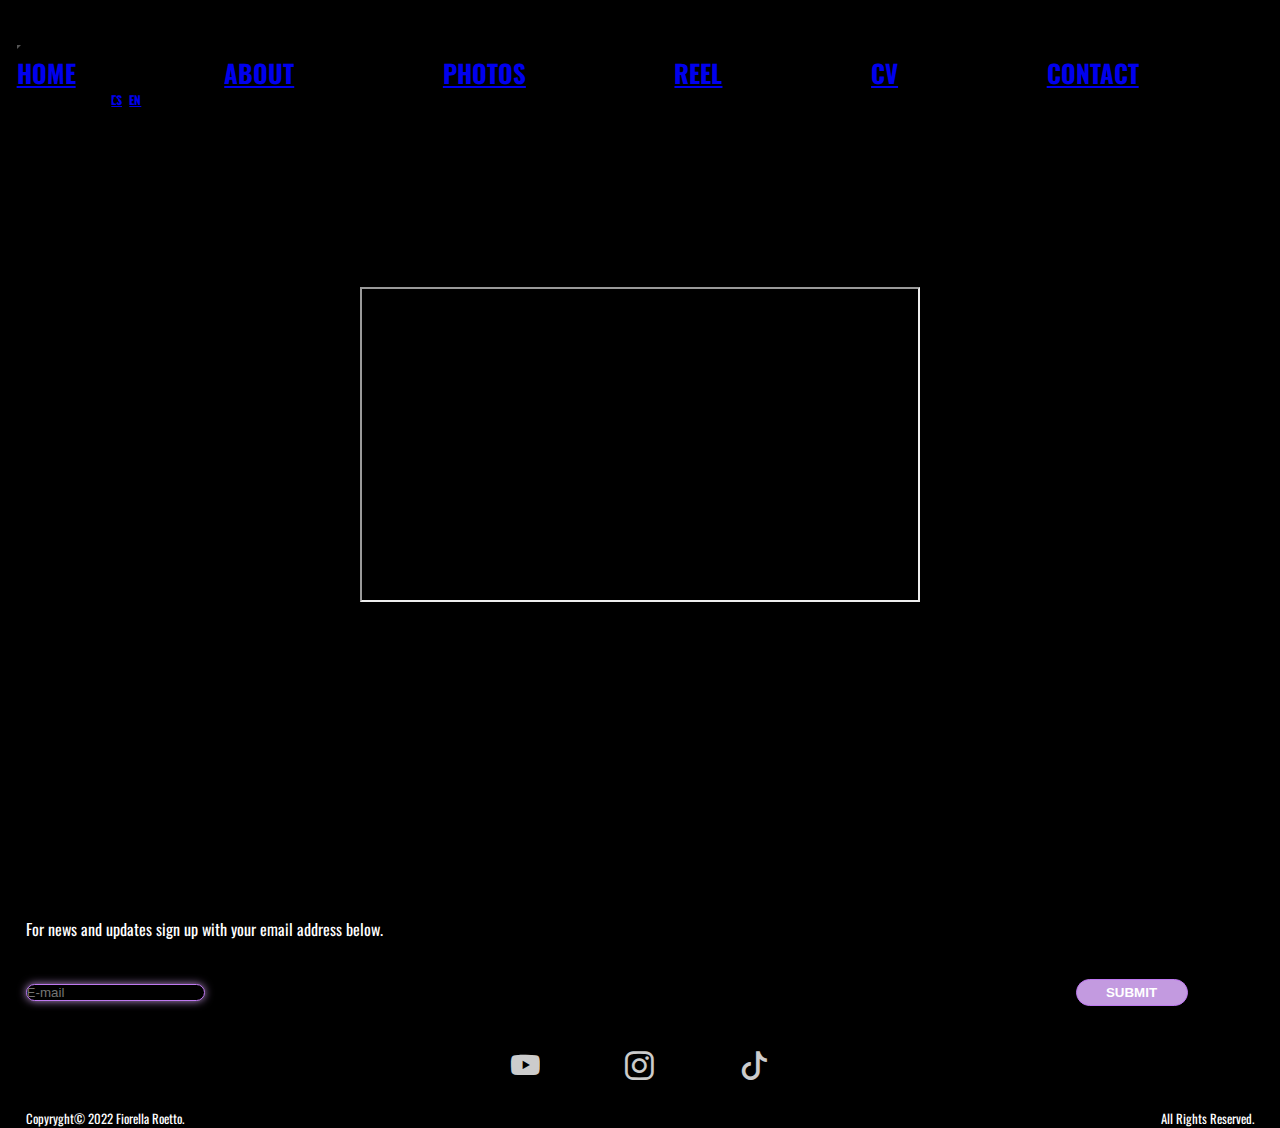
<file: en/reel.html>
<!DOCTYPE html>
<html lang="en">
<head>
    <meta charset="UTF-8">
    <meta http-equiv="X-UA-Compatible" content="IE=edge">
    <meta name="viewport" content="width=device-width, initial-scale=1.0">
    <meta name="format-detection" content="telephone=no">
    <!-- Page description -->
    <meta name="description" content="Reel about Fiorella Roetto: Phpotos about Fiorella Roetto: actress and independent producer. Student of Bachelor of Acting at National University of Arts">
    <!-- Keywords -->
    <meta name="keywords" content="artista, artist, actress, actriz, actriz argentina, actriz latina, actuacion, productora, producer cantante">
    <!-- Bootstrap -->
    <link href="https://cdn.jsdelivr.net/npm/bootstrap@5.2.0-beta1/dist/css/bootstrap.min.css" rel="stylesheet" integrity="sha384-0evHe/X+R7YkIZDRvuzKMRqM+OrBnVFBL6DOitfPri4tjfHxaWutUpFmBp4vmVor" crossorigin="anonymous">
    <!-- Bootstrap Icons -->
    <link rel="stylesheet" href="https://cdn.jsdelivr.net/npm/bootstrap-icons@1.8.3/font/bootstrap-icons.css">
    <!-- CSS only -->
    <link rel="stylesheet" type="text/css" href="./../styles/styles.css" />
    <!--Fuente inicio-->
    <link rel="preconnect" href="https://fonts.googleapis.com">
    <link rel="preconnect" href="https://fonts.gstatic.com" crossorigin>
    <link href="https://fonts.googleapis.com/css2?family=Oswald:wght@200&display=swap" rel="stylesheet">
    <!--Fuente fin-->
    <!--Favicon inicio-->
    <link rel="apple-touch-icon" sizes="57x57" href="./../fricon/apple-icon-57x57.png">
    <link rel="apple-touch-icon" sizes="60x60" href="./../fricon/apple-icon-60x60.png">
    <link rel="apple-touch-icon" sizes="72x72" href="./../fricon/apple-icon-72x72.png">
    <link rel="apple-touch-icon" sizes="76x76" href="./../fricon/apple-icon-76x76.png">
    <link rel="apple-touch-icon" sizes="114x114" href="./../fricon/apple-icon-114x114.png">
    <link rel="apple-touch-icon" sizes="120x120" href="./../fricon/apple-icon-120x120.png">
    <link rel="apple-touch-icon" sizes="144x144" href="./../fricon/apple-icon-144x144.png">
    <link rel="apple-touch-icon" sizes="152x152" href="./../fricon/apple-icon-152x152.png">
    <link rel="apple-touch-icon" sizes="180x180" href="./../fricon/apple-icon-180x180.png">
    <link rel="icon" type="image/png" sizes="192x192"  href="./../fricon/android-icon-192x192.png">
    <link rel="icon" type="image/png" sizes="32x32" href="./../fricon/favicon-32x32.png">
    <link rel="icon" type="image/png" sizes="96x96" href="./../fricon/favicon-96x96.png">
    <link rel="icon" type="image/png" sizes="16x16" href="./../fricon/favicon-16x16.png">
    <link rel="manifest" href="./../fricon/manifest.json">
    <meta name="msapplication-TileColor" content="#ffffff">
    <meta name="msapplication-TileImage" content="./../fricon/ms-icon-144x144.png">
    <meta name="theme-color" content="#ffffff">
    <!--Favicon fin-->
    <title>Reel ∙ Fiorella Roetto | Artista</title>
</head>
<body>
    <div class="bodyBox">
        <!--Cabecera de la página-->
        <header>
            <!--Barra de navegación-->
            <nav class="navbar navbar-expand-lg navbar-dark navbar-expand-md fixed-top miNav">
              <div class="container-fluid barrita">
                <button class="navbar-toggler" type="button" data-bs-toggle="collapse" data-bs-target="#navbarNav" aria-controls="navbarNav" aria-expanded="false" aria-label="Toggle navigation">
                  <span class="navbar-toggler-icon"></span>
                </button>
                <div class="collapse navbar-collapse barritajr" id="navbarNav">
                  <ul class="navbar-nav barritabb">
                    <li class="nav-item">
                      <a class="nav-link active itemDelMenu" aria-current="page" href="./index.html">HOME</a>
                    </li>
                    <li class="nav-item">
                      <a class="nav-link active itemDelMenu" href="./#bioFioen">ABOUT</a>
                    </li>
                    <li class="nav-item">
                      <a class="nav-link active itemDelMenu" href="./fotos.html">PHOTOS</a>
                    </li>
                    <li class="nav-item">
                      <a class="nav-link active itemDelMenu" aria-current="page" href="./reel.html">REEL</a>
                    </li>
                    <li class="nav-item">
                      <a class="nav-link active itemDelMenu" aria-current="page" href="./cv.html">CV</a>
                    </li>
                    <li class="nav-item">
                      <a class="nav-link active itemDelMenu" aria-current="page" href="./contacto.html">CONTACT</a>
                    </li>
                  </ul>
                  <ul class="navbar-nav barritachild">
                    <li class="nav-item">
                        <a class="nav-link active itemDelIdioma" aria-current="page" href="./../es/reel.html">ES</a>
                    </li>
                    <li class="nav-item">
                        <p class="nav-link active itemDelIdioma" aria-current="page">-</p>
                    </li>
                    <li class="nav-item">
                        <a class="nav-link active itemDelIdioma" aria-current="page" href="./reel.html">EN</a>
                    </li>
                  </ul>
                </div>
              </div>
          </nav>
          <!--Fin de la barra de navegación-->
        </header>
        <!--Fin de la cabecera de la página-->
            <div class="boxReel">
              <iframe class="reelYoutube" src="https://www.youtube.com/embed/KZJisublR4g" title="YouTube video player" allow="accelerometer; autoplay; clipboard-write; encrypted-media; gyroscope; picture-in-picture" allowfullscreen></iframe>
            </div>
        <!-- Inicia Footer -->
        <footer class="miFooter">
          <form>
            <label>
              For news and updates sign up with your email address below.
            </label>
            <div class="formFooter">
              <div class="formEmail">
                <input type="email" class="form-control miInputFooter" id="exampleFormControlInput1" placeholder="E-mail">
              </div>
              <div class="boxBtnFooter">
                <input class="miBoton" type="submit" value="submit"/>
              </div>
            </div>  
          </form>
          <div class="socialMediaIcon">
            <div class="boxIcons">
              <a href="https://www.youtube.com/channel/UCMGypMiW1E7PmSBw8vI61Tg/featured/" target="_blank"><i class="bi bi-youtube miIcon"></i></a>
              <a href="https://www.instagram.com/firoetto/" target="_blank"><i class="bi bi-instagram miIcon"></i></a>
              <a href="https://www.tiktok.com/@firoetto/" target="_blank"><i class="bi bi-tiktok miIcon"></i></a>
            </div>
          </div>
          <div class="footer__derechos">
            <p>Copyryght© 2022 Fiorella Roetto.</p> 
            <p>All Rights Reserved.</p>
          </div>
        </footer>
        <!-- Fin del footer  -->
    </div>
    <!-- JavaScript Bundle with Popper -->
    <script src="https://cdn.jsdelivr.net/npm/bootstrap@5.2.0-beta1/dist/js/bootstrap.bundle.min.js" integrity="sha384-pprn3073KE6tl6bjs2QrFaJGz5/SUsLqktiwsUTF55Jfv3qYSDhgCecCxMW52nD2" crossorigin="anonymous"></script>
</body>
</html>
</file>
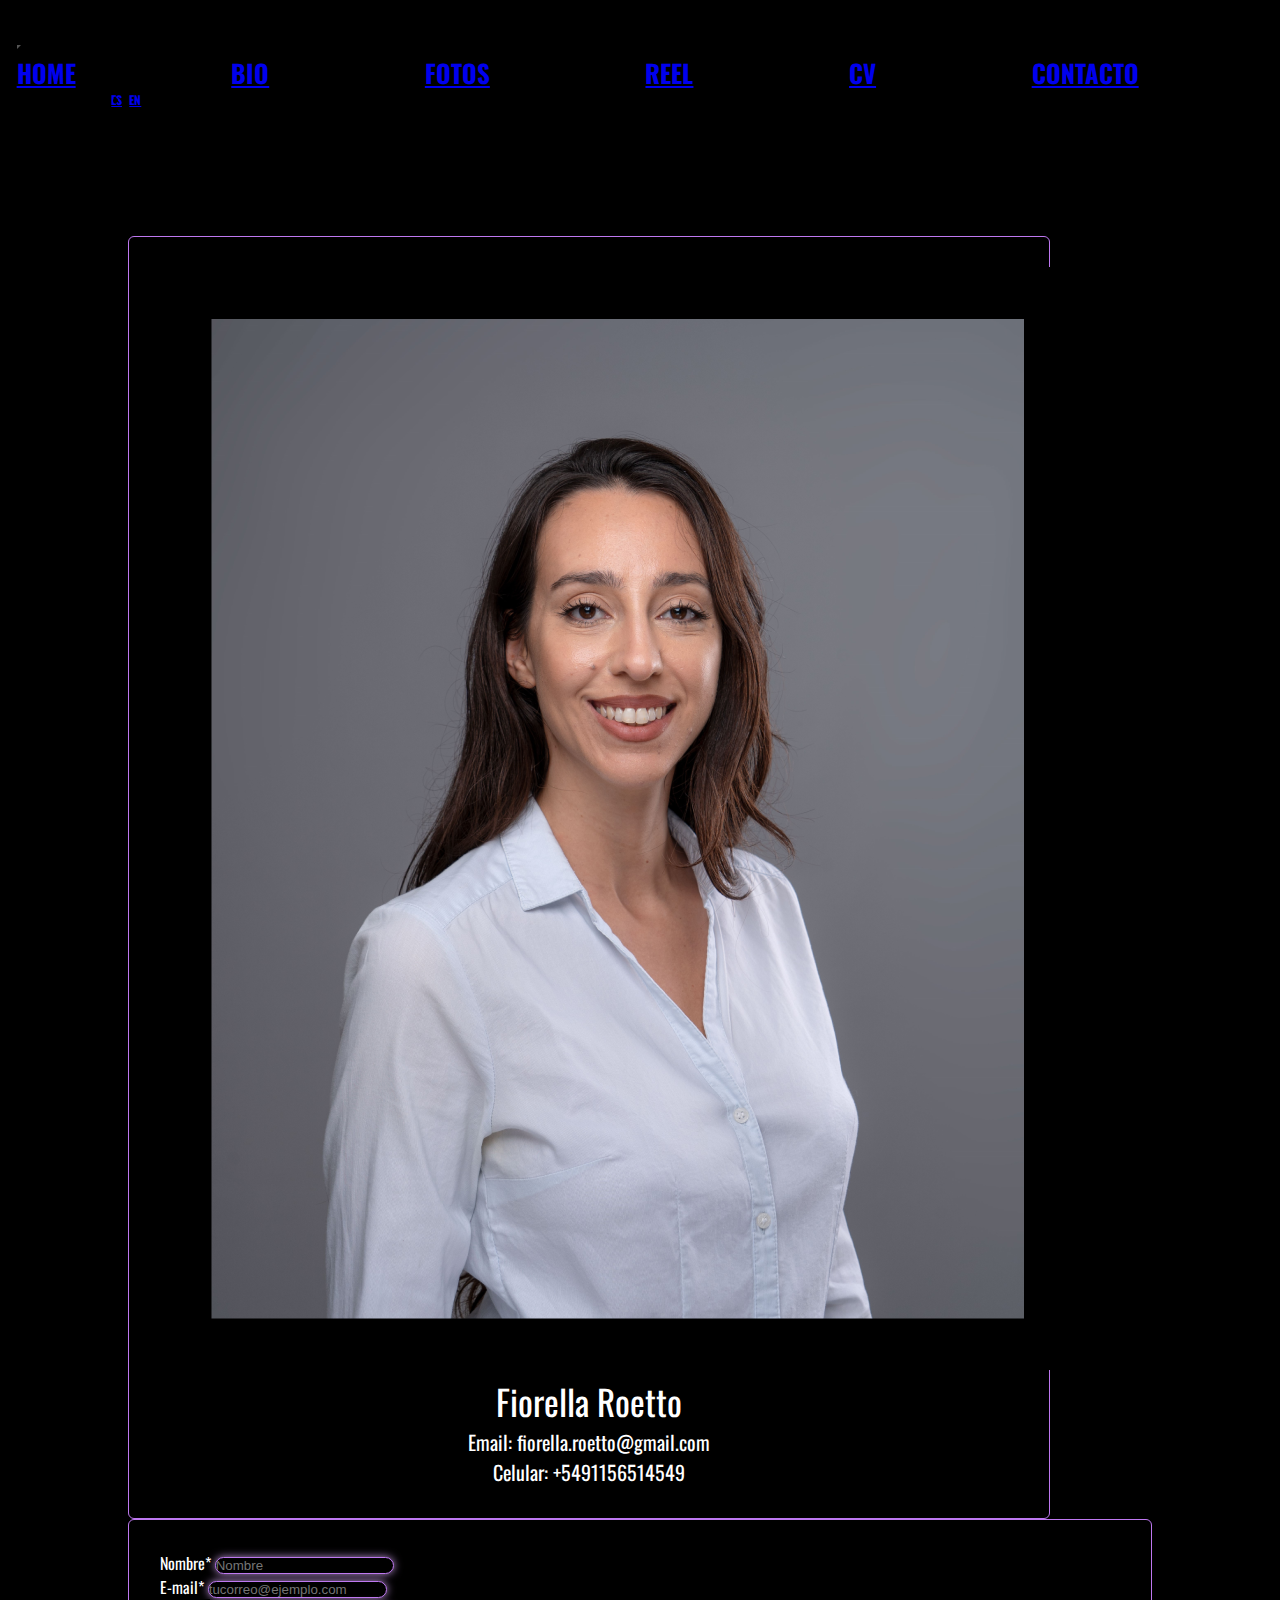
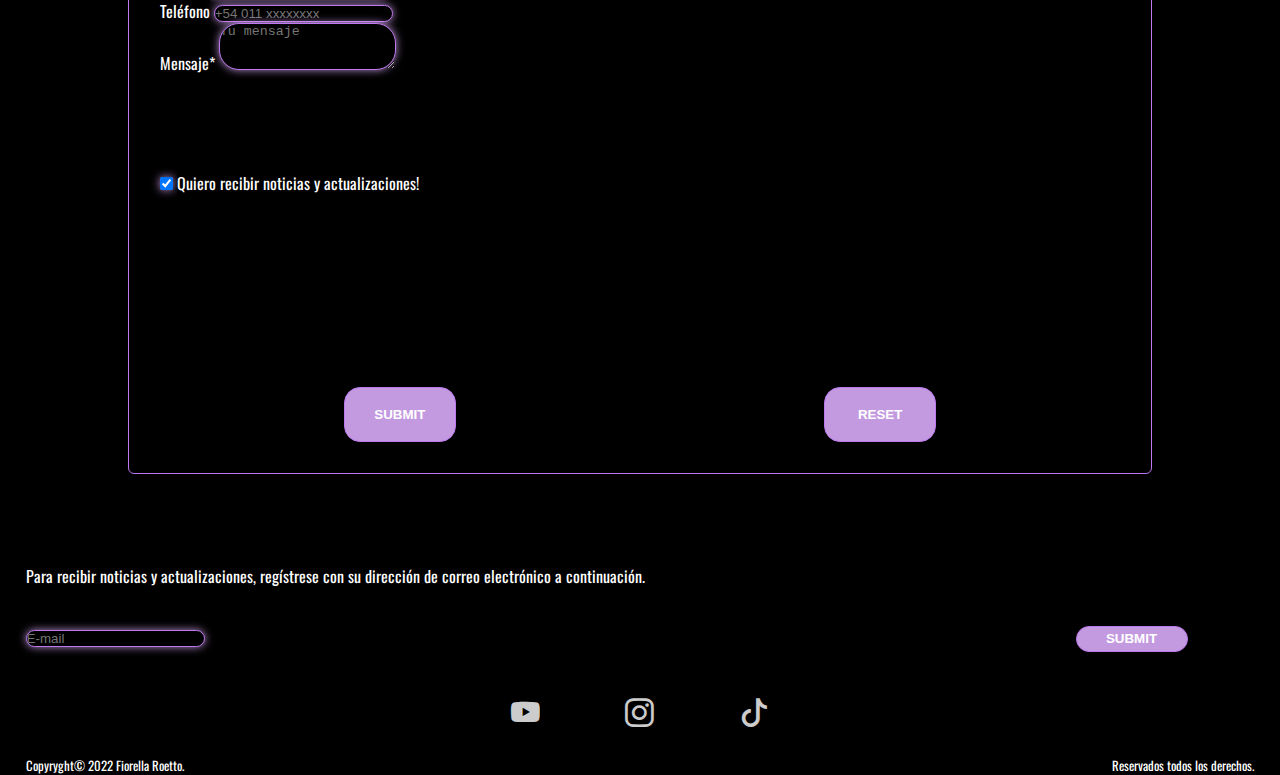
<file: es/contacto.html>
<!DOCTYPE html>
<html lang="es">
<head>
    <meta charset="UTF-8">
    <meta http-equiv="X-UA-Compatible" content="IE=edge">
    <meta name="viewport" content="width=device-width, initial-scale=1.0">
    <meta name="format-detection" content="telephone=no">
    <!-- Page description -->
    <meta name="description" content="Información de contacto de Fiorella Roetto: Actriz y productora independiente. Estudiante de Licenciatura en Actuación en Universidad Nacional de las Artes">
    <!-- Keywords -->
    <meta name="keywords" content="artista, artist, actress, actriz, actriz argentina, actriz latina, actuacion, productora, producer cantante">
    <!-- Bootstrap -->
    <link href="https://cdn.jsdelivr.net/npm/bootstrap@5.2.0-beta1/dist/css/bootstrap.min.css" rel="stylesheet" integrity="sha384-0evHe/X+R7YkIZDRvuzKMRqM+OrBnVFBL6DOitfPri4tjfHxaWutUpFmBp4vmVor" crossorigin="anonymous">
    <!-- Bootstrap Icons -->
    <link rel="stylesheet" href="https://cdn.jsdelivr.net/npm/bootstrap-icons@1.8.3/font/bootstrap-icons.css">
    <!-- CSS only -->
    <link rel="stylesheet" type="text/css" href="./../styles/styles.css" />
    <!--Fuente inicio-->
    <link rel="preconnect" href="https://fonts.googleapis.com">
    <link rel="preconnect" href="https://fonts.gstatic.com" crossorigin>
    <link href="https://fonts.googleapis.com/css2?family=Oswald:wght@200&display=swap" rel="stylesheet">
    <!--Fuente fin-->
    <!--Favicon inicio-->
    <link rel="apple-touch-icon" sizes="57x57" href="./../fricon/apple-icon-57x57.png">
    <link rel="apple-touch-icon" sizes="60x60" href="./../fricon/apple-icon-60x60.png">
    <link rel="apple-touch-icon" sizes="72x72" href="./../fricon/apple-icon-72x72.png">
    <link rel="apple-touch-icon" sizes="76x76" href="./../fricon/apple-icon-76x76.png">
    <link rel="apple-touch-icon" sizes="114x114" href="./../fricon/apple-icon-114x114.png">
    <link rel="apple-touch-icon" sizes="120x120" href="./../fricon/apple-icon-120x120.png">
    <link rel="apple-touch-icon" sizes="144x144" href="./../fricon/apple-icon-144x144.png">
    <link rel="apple-touch-icon" sizes="152x152" href="./../fricon/apple-icon-152x152.png">
    <link rel="apple-touch-icon" sizes="180x180" href="./../fricon/apple-icon-180x180.png">
    <link rel="icon" type="image/png" sizes="192x192"  href="./../fricon/android-icon-192x192.png">
    <link rel="icon" type="image/png" sizes="32x32" href="./../fricon/favicon-32x32.png">
    <link rel="icon" type="image/png" sizes="96x96" href="./../fricon/favicon-96x96.png">
    <link rel="icon" type="image/png" sizes="16x16" href="./../fricon/favicon-16x16.png">
    <link rel="manifest" href="./../fricon/manifest.json">
    <meta name="msapplication-TileColor" content="#ffffff">
    <meta name="msapplication-TileImage" content="./../fricon/ms-icon-144x144.png">
    <meta name="theme-color" content="#ffffff">
    <!--Favicon fin-->
    <title>Contacto ∙ Fiorella Roetto | Artista</title>
</head>
<body>
    <div class="bodyBox">
        <!--Cabecera de la página-->
        <header>
            <!--Barra de navegación-->
            <nav class="navbar navbar-expand-lg navbar-dark navbar-expand-md fixed-top miNav">
              <div class="container-fluid barrita">
                <button class="navbar-toggler" type="button" data-bs-toggle="collapse" data-bs-target="#navbarNav" aria-controls="navbarNav" aria-expanded="false" aria-label="Toggle navigation">
                  <span class="navbar-toggler-icon"></span>
                </button>
                <div class="collapse navbar-collapse barritajr" id="navbarNav">
                  <ul class="navbar-nav barritabb">
                    <li class="nav-item">
                      <a class="nav-link active itemDelMenu" aria-current="page" href="./../index.html">HOME</a>
                    </li>
                    <li class="nav-item">
                      <a class="nav-link active itemDelMenu" href="./../#bioFio">BIO</a>
                    </li>
                    <li class="nav-item">
                      <a class="nav-link active itemDelMenu" href="./fotos.html">FOTOS</a>
                    </li>
                    <li class="nav-item">
                      <a class="nav-link active itemDelMenu" aria-current="page" href="./reel.html">REEL</a>
                    </li>
                    <li class="nav-item">
                      <a class="nav-link active itemDelMenu" aria-current="page" href="./cv.html">CV</a>
                    </li>
                    <li class="nav-item">
                      <a class="nav-link active itemDelMenu" aria-current="page" href="./contacto.html">CONTACTO</a>
                    </li>
                  </ul>
                  <ul class="navbar-nav barritachild">
                    <li class="nav-item">
                        <a class="nav-link active itemDelIdioma" aria-current="page" href="./contacto.html">ES</a>
                    </li>
                    <li class="nav-item">
                        <p class="nav-link active itemDelIdioma" aria-current="page">-</p>
                    </li>
                    <li class="nav-item">
                        <a class="nav-link active itemDelIdioma" aria-current="page" href="./../en/contacto.html">EN</a>
                    </li>
                  </ul>
                </div>
              </div>
            </nav>
          <!--Fin de la barra de navegación-->
        </header>
        <!--Fin de la cabecera de la página-->
        <div class="container boxContacto">
            <div class="row gridContacto">  
                <div class="col datosContacto">
                    <img class="card-img-top imgContacto" src="./../assets/camisolipng.png" alt="fiorella">
                    <div class="card-body cardDatosContacto">
                      <p class="nombreFriore">Fiorella Roetto</p>
                      <p class="datosFriore">Email: fiorella.roetto@gmail.com</p>
                      <p class="datosFriore">Celular: +5491156514549</p>
                    </div>
                </div>
                <div class="col formularioContacto">
                    <div class="mb-3">
                        <label for="exampleFormControlInput1" class="form-label">Nombre*</label>
                        <input type="text" class="form-control miInputContacto" id="exampleFormControlInput1" placeholder="Nombre">
                    </div>
                    <div class="mb-3">
                        <label for="exampleFormControlInput1" class="form-label">E-mail*</label>
                        <input type="email" class="form-control miInputContacto" id="exampleFormControlInput1" placeholder="tucorreo@ejemplo.com">
                    </div>
                    <div class="mb-3">
                        <label for="exampleFormControlInput1" class="form-label">Teléfono</label>
                        <input type="tel" class="form-control miInputContacto" id="exampleFormControlInput1" placeholder="+54 011 xxxxxxxx">
                    </div>
                    <div class="mb-3">
                        <label for="exampleFormControlTextarea1" class="form-label">Mensaje*</label>
                        <textarea class="form-control miInputContacto" id="exampleFormControlTextarea1" placeholder="Tu mensaje" rows="3"></textarea>
                    </div>
                    <div class="form-check boxTildesito">
                        <input class="form-check-input tildesito" type="checkbox" id="flexCheckChecked" checked>
                        <label class="form-check-label" for="flexCheckChecked">
                                Quiero recibir noticias y actualizaciones!
                        </label>
                    </div>
                    <div class="boxBotonesForm">
                        <input class="btn miBoton" type="submit"/>
                        <input class="btn miBoton" type="reset"/>
                    </div>    
                </div>
            </div>
        </div>
        <!-- Inicia Footer -->
        <footer class="miFooter">
          <form>
            <label>
              Para recibir noticias y actualizaciones, regístrese con su dirección de correo electrónico a continuación.
            </label>
            <div class="formFooter">
              <div class="formEmail">
                <input type="email" class="form-control miInputFooter" id="exampleFormControlInput1" placeholder="E-mail">
              </div>
              <div class="boxBtnFooter">
                <input type="submit" class="miBoton" />
              </div>
            </div>  
          </form>
          <div class="socialMediaIcon">
            <div class="boxIcons">
              <a href="https://www.youtube.com/channel/UCMGypMiW1E7PmSBw8vI61Tg/featured/" target="_blank"><i class="bi bi-youtube miIcon"></i></a>
              <a href="https://www.instagram.com/firoetto/" target="_blank"><i class="bi bi-instagram miIcon"></i></a>
              <a href="https://www.tiktok.com/@firoetto/" target="_blank"><i class="bi bi-tiktok miIcon"></i></a>
            </div>
          </div>
          <div class="footer__derechos">
            <p>Copyryght© 2022 Fiorella Roetto.</p> 
            <p>Reservados todos los derechos.</p>
          </div>
        </footer>
        <!-- Fin del footer  -->
    </div>
    <!-- JavaScript Bundle with Popper -->
    <script src="https://cdn.jsdelivr.net/npm/bootstrap@5.2.0-beta1/dist/js/bootstrap.bundle.min.js" integrity="sha384-pprn3073KE6tl6bjs2QrFaJGz5/SUsLqktiwsUTF55Jfv3qYSDhgCecCxMW52nD2" crossorigin="anonymous"></script>
</body>
</html>
</file>
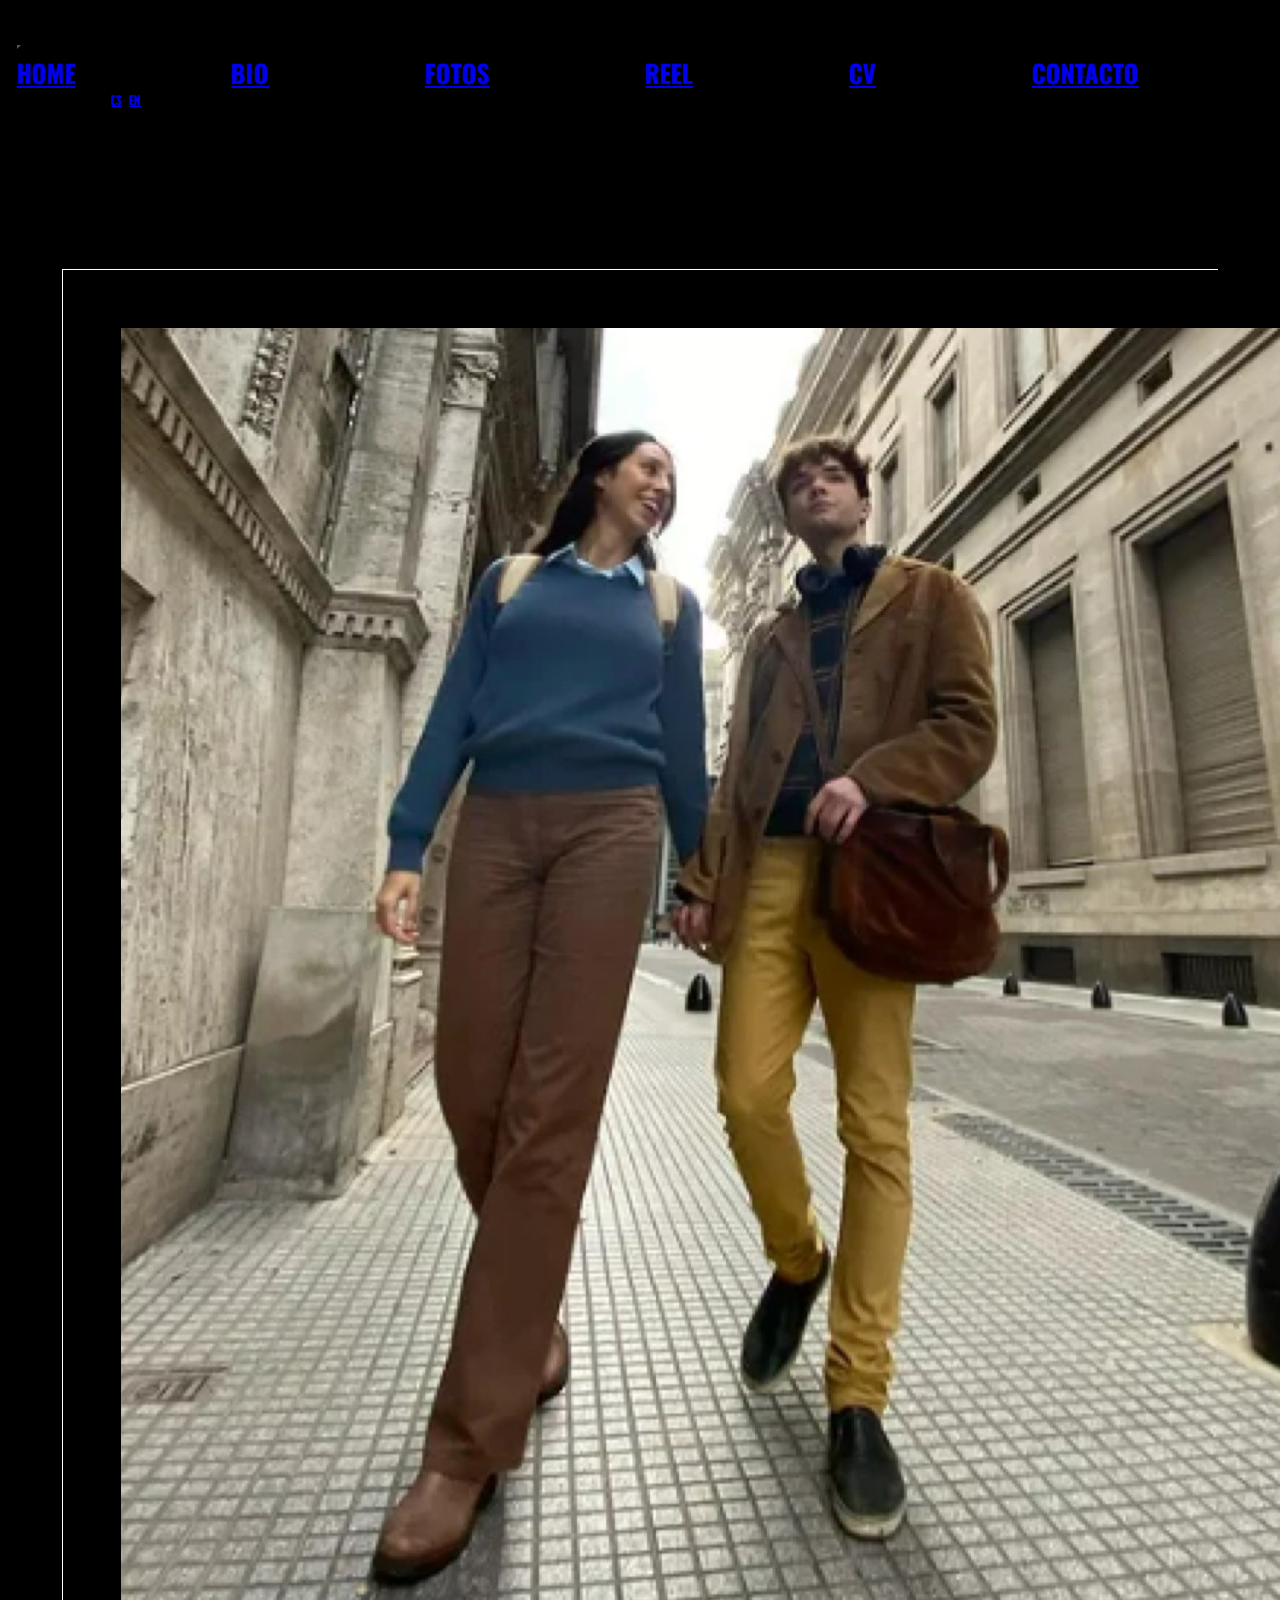
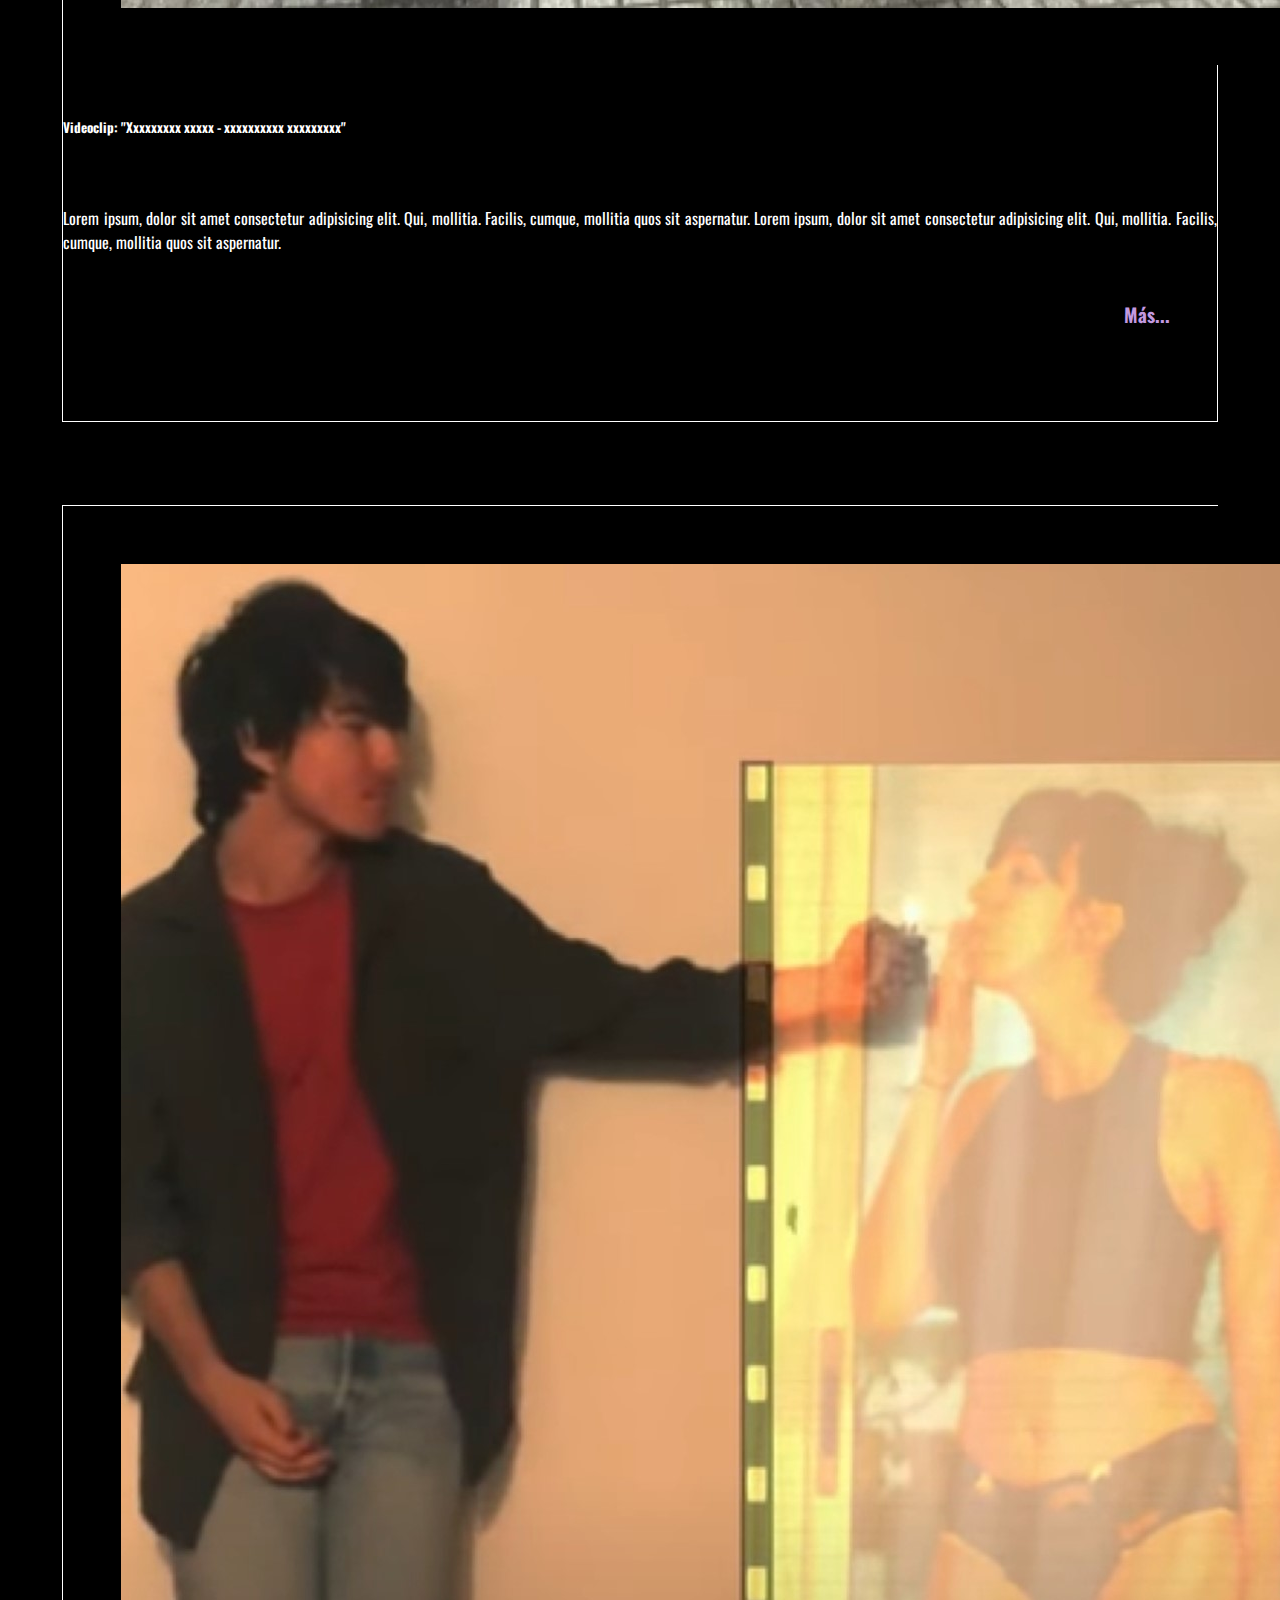
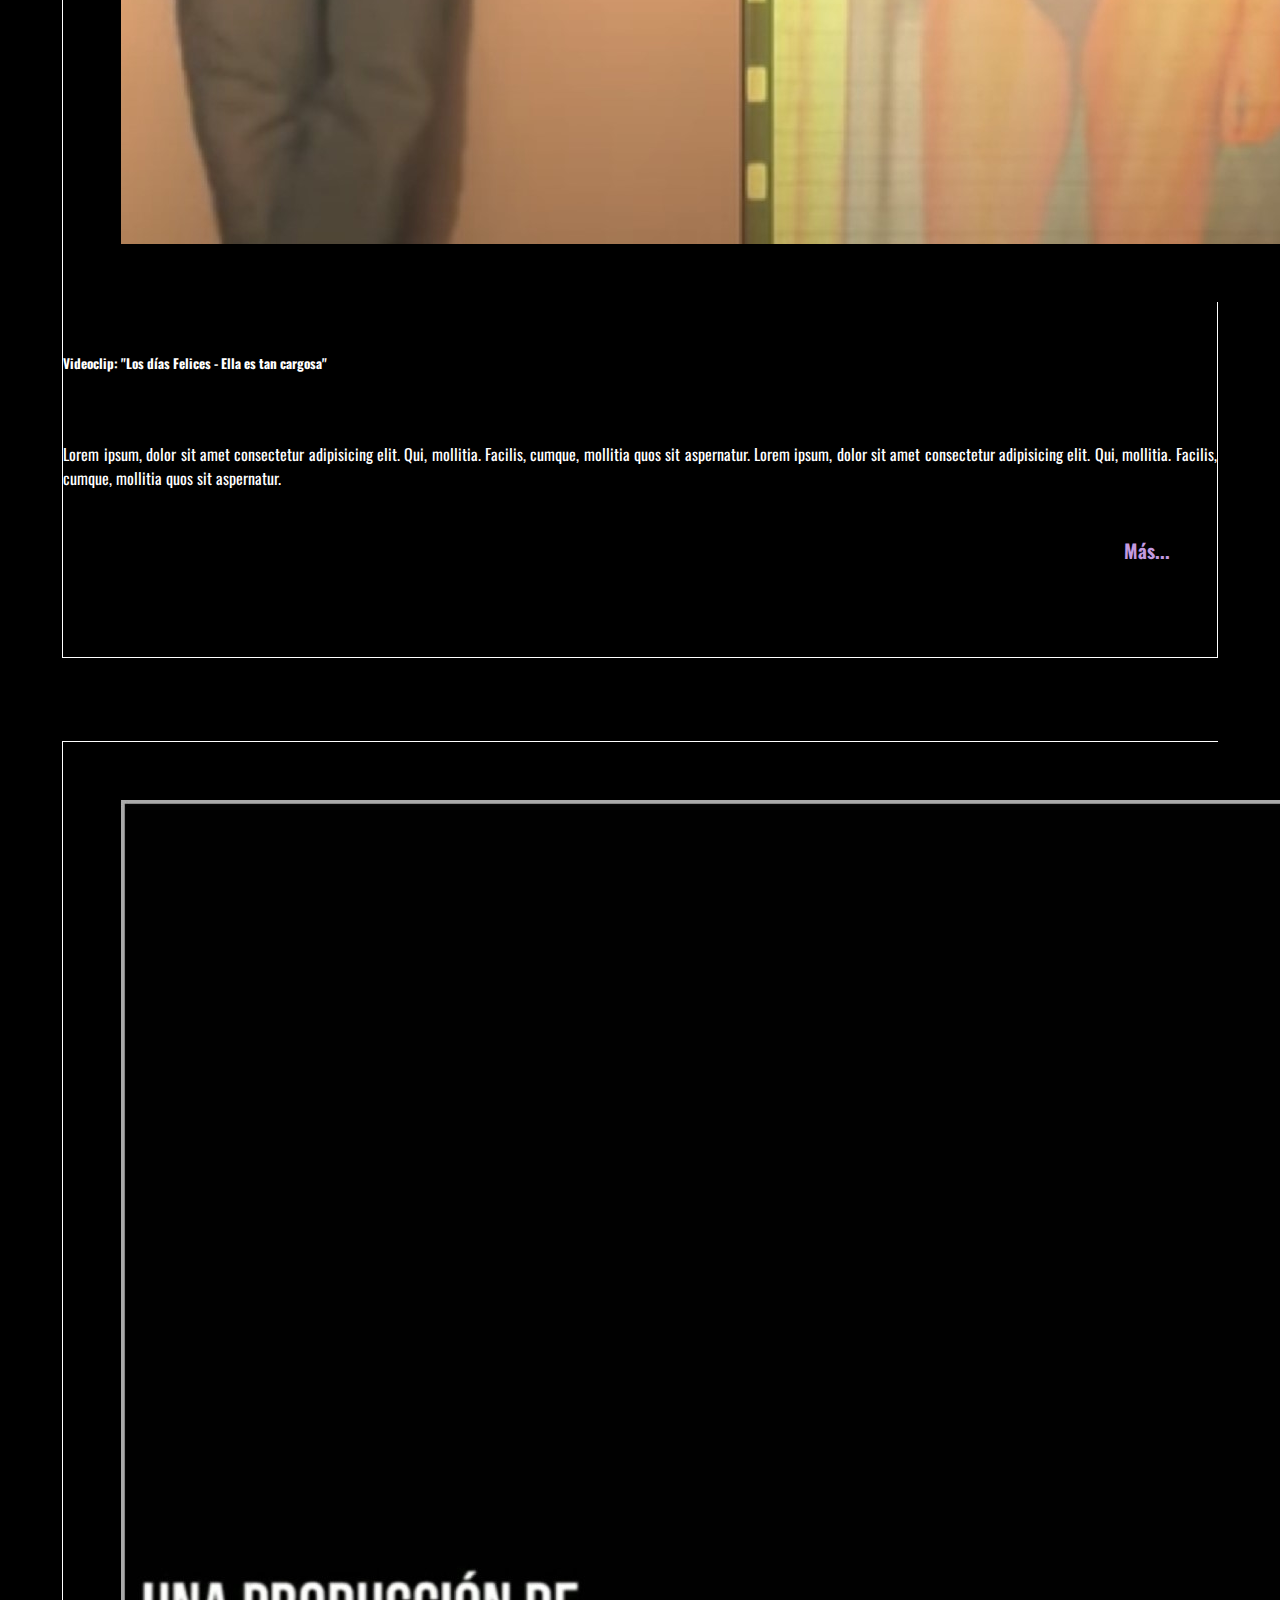
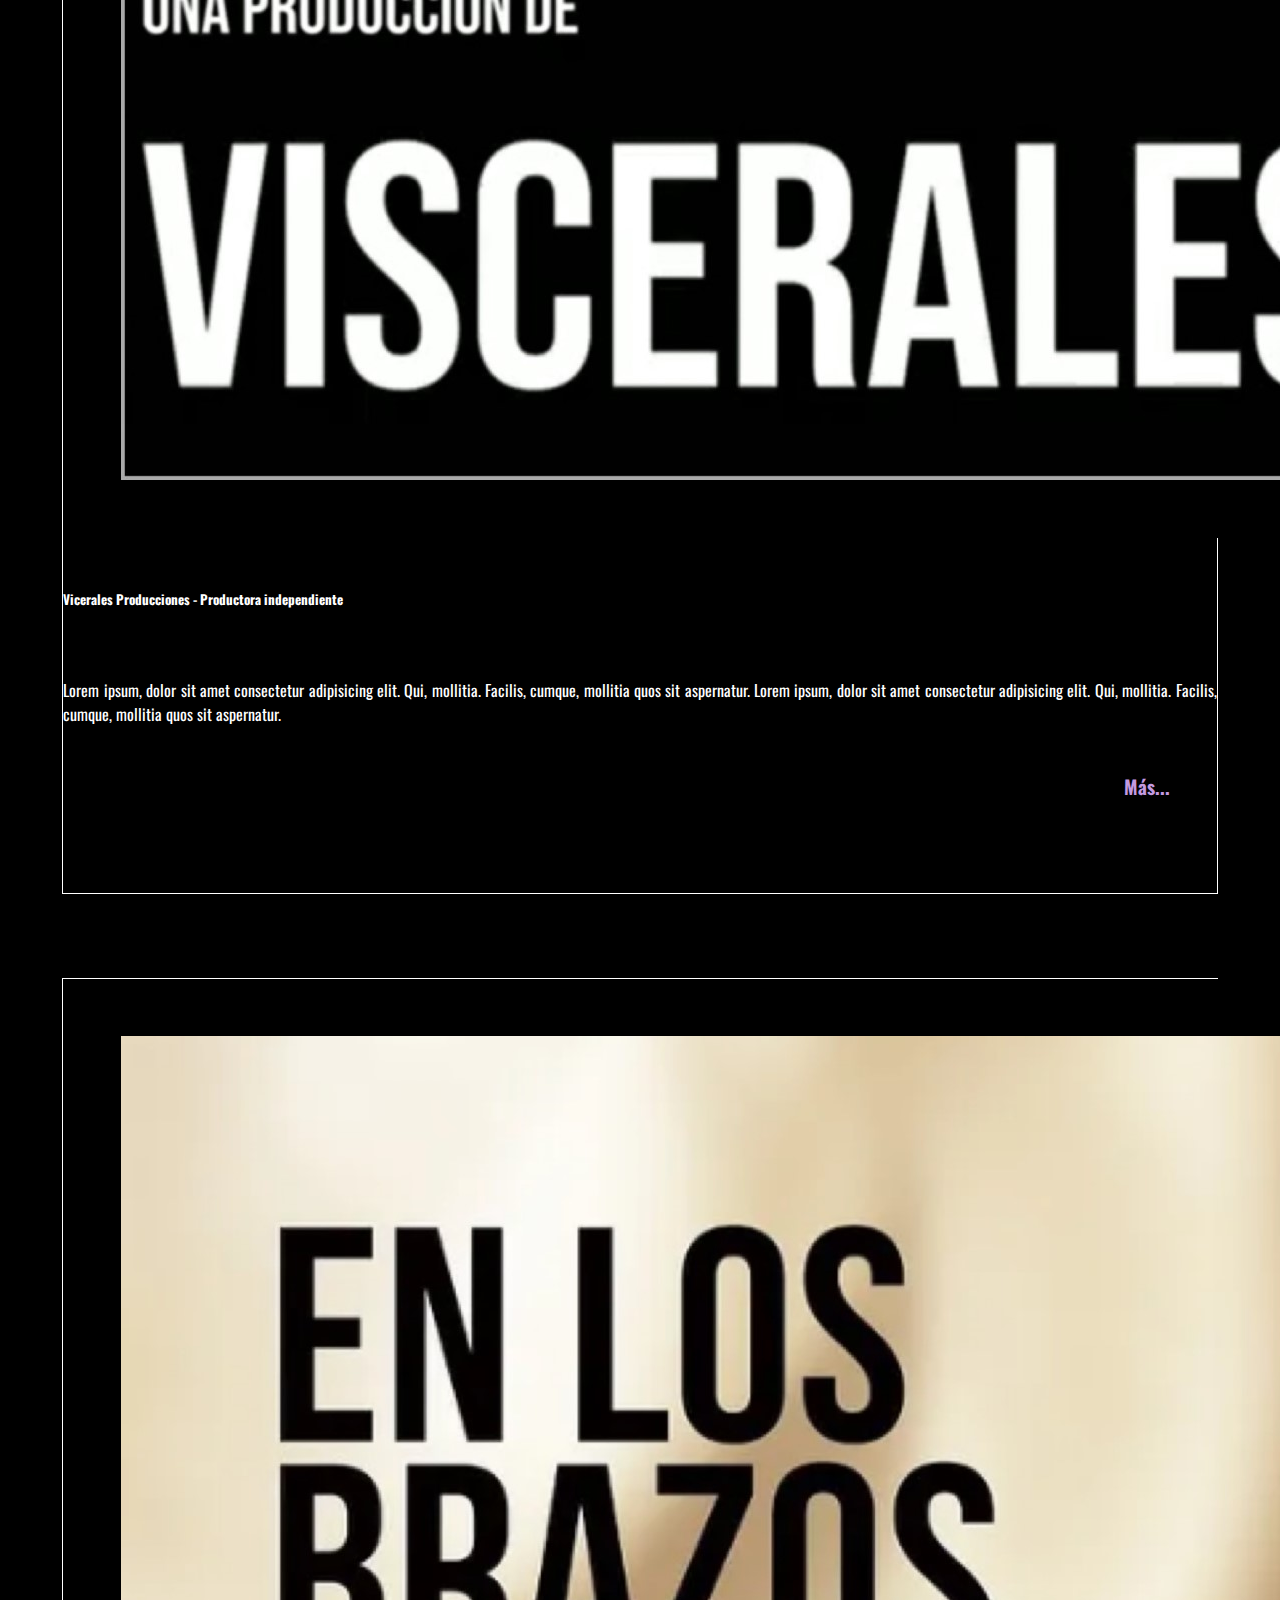
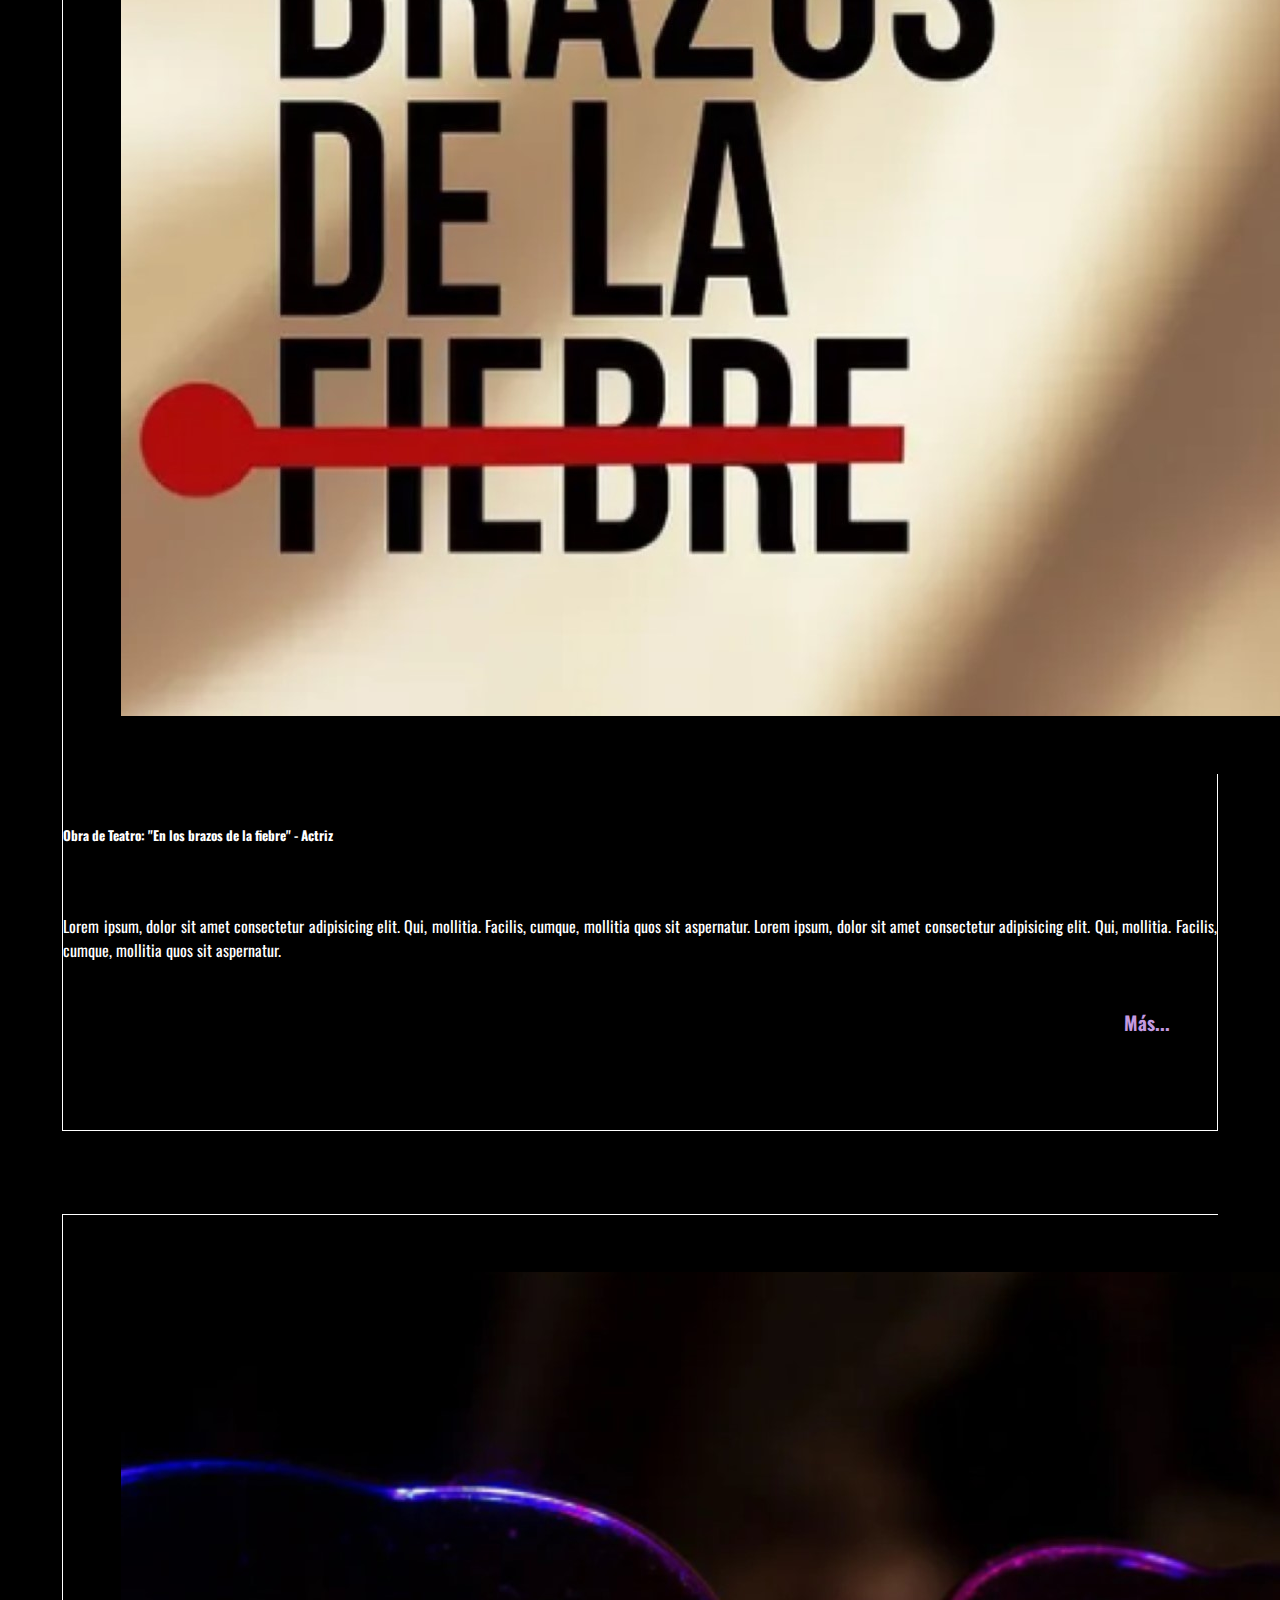
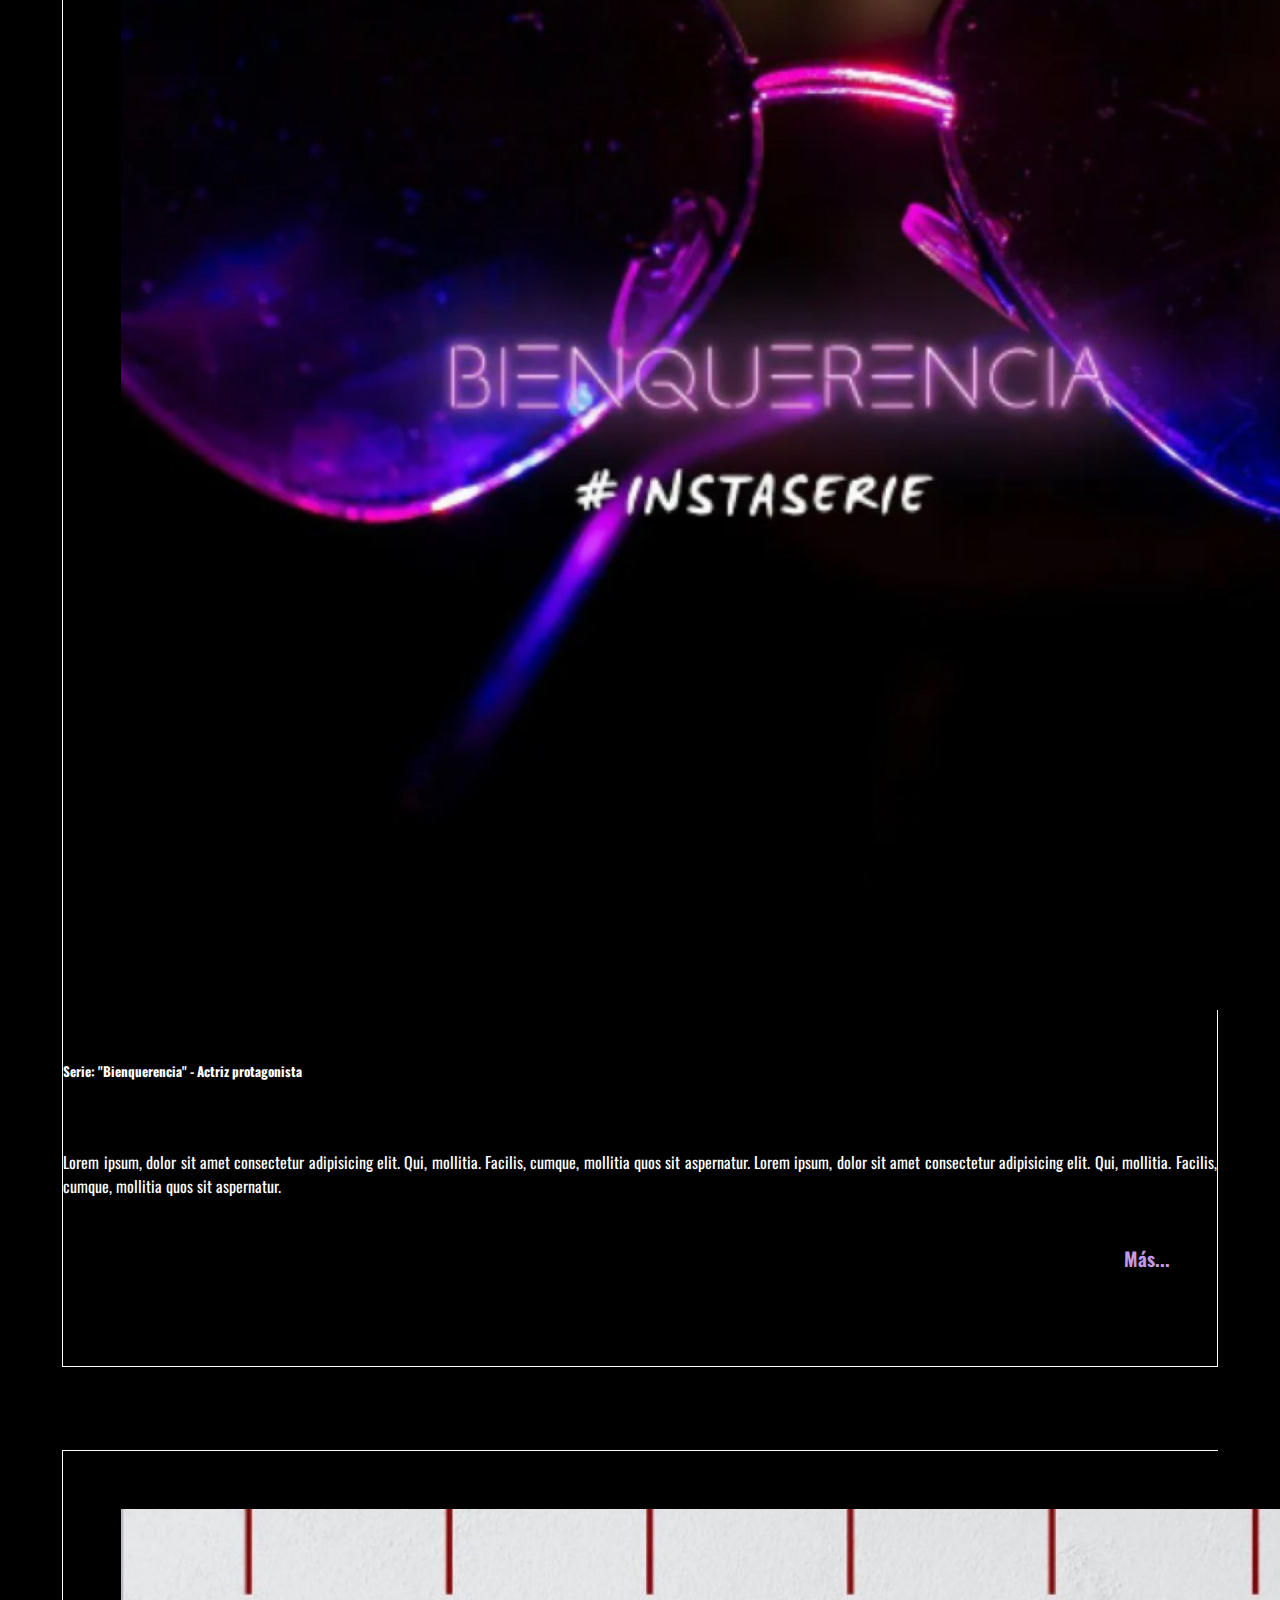
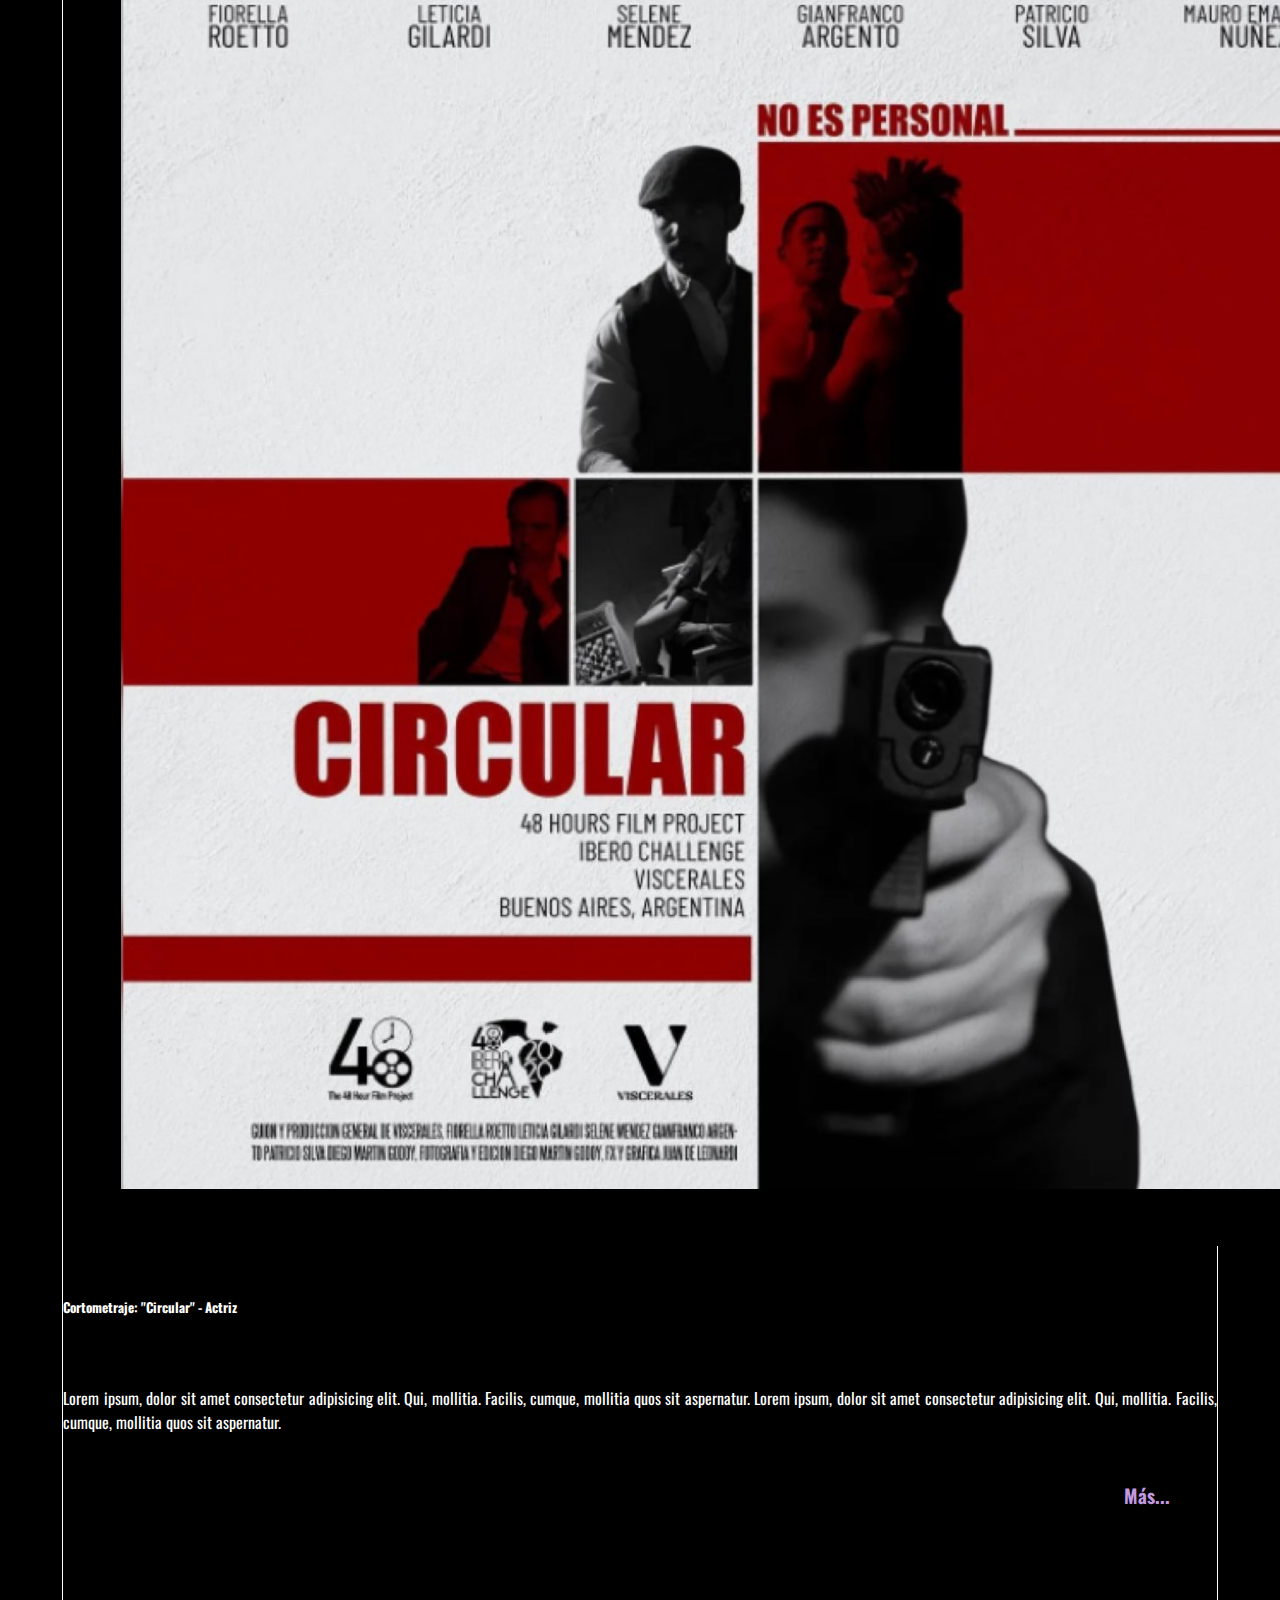
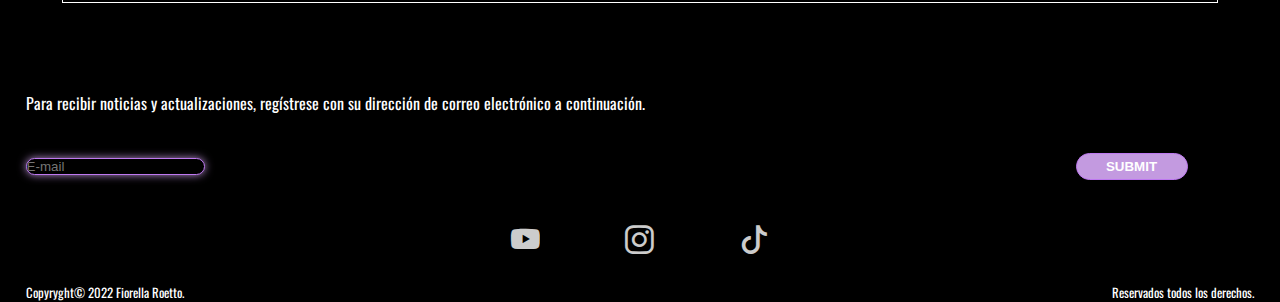
<file: es/cv.html>
<!DOCTYPE html>
<html lang="es">
<head>
    <meta charset="UTF-8">
    <meta http-equiv="X-UA-Compatible" content="IE=edge">
    <meta name="viewport" content="width=device-width, initial-scale=1.0">
    <meta name="format-detection" content="telephone=no">
    <!-- Page description -->
    <meta name="description" content="CV de Fiorella Roetto: Actriz y productora independiente. Estudiante de Licenciatura en Actuación en Universidad Nacional de las Artes">
    <!-- Keywords -->
    <meta name="keywords" content="artista, artist, actress, actriz, actriz argentina, actriz latina, actuacion, productora, producer cantante">
    <!-- Bootstrap -->
    <link href="https://cdn.jsdelivr.net/npm/bootstrap@5.2.0-beta1/dist/css/bootstrap.min.css" rel="stylesheet" integrity="sha384-0evHe/X+R7YkIZDRvuzKMRqM+OrBnVFBL6DOitfPri4tjfHxaWutUpFmBp4vmVor" crossorigin="anonymous">
    <!-- Bootstrap Icons -->
    <link rel="stylesheet" href="https://cdn.jsdelivr.net/npm/bootstrap-icons@1.8.3/font/bootstrap-icons.css">
    <!-- CSS only -->
    <link rel="stylesheet" type="text/css" href="./../styles/styles.css" />
    <!--Fuente inicio-->
    <link rel="preconnect" href="https://fonts.googleapis.com">
    <link rel="preconnect" href="https://fonts.gstatic.com" crossorigin>
    <link href="https://fonts.googleapis.com/css2?family=Oswald:wght@200&display=swap" rel="stylesheet">
    <!--Fuente fin-->
    <!--Favicon inicio-->
    <link rel="apple-touch-icon" sizes="57x57" href="./../fricon/apple-icon-57x57.png">
    <link rel="apple-touch-icon" sizes="60x60" href="./../fricon/apple-icon-60x60.png">
    <link rel="apple-touch-icon" sizes="72x72" href="./../fricon/apple-icon-72x72.png">
    <link rel="apple-touch-icon" sizes="76x76" href="./../fricon/apple-icon-76x76.png">
    <link rel="apple-touch-icon" sizes="114x114" href="./../fricon/apple-icon-114x114.png">
    <link rel="apple-touch-icon" sizes="120x120" href="./../fricon/apple-icon-120x120.png">
    <link rel="apple-touch-icon" sizes="144x144" href="./../fricon/apple-icon-144x144.png">
    <link rel="apple-touch-icon" sizes="152x152" href="./../fricon/apple-icon-152x152.png">
    <link rel="apple-touch-icon" sizes="180x180" href="./../fricon/apple-icon-180x180.png">
    <link rel="icon" type="image/png" sizes="192x192"  href="./../fricon/android-icon-192x192.png">
    <link rel="icon" type="image/png" sizes="32x32" href="./../fricon/favicon-32x32.png">
    <link rel="icon" type="image/png" sizes="96x96" href="./../fricon/favicon-96x96.png">
    <link rel="icon" type="image/png" sizes="16x16" href="./../fricon/favicon-16x16.png">
    <link rel="manifest" href="./../fricon/manifest.json">
    <meta name="msapplication-TileColor" content="#ffffff">
    <meta name="msapplication-TileImage" content="./../fricon/ms-icon-144x144.png">
    <meta name="theme-color" content="#ffffff">
    <!--Favicon fin-->
    <title>CV ∙ Fiorella Roetto | Artista</title>
</head>
<body>
    <div class="bodyBox">
        <!--Cabecera de la página-->
        <header>
            <!--Barra de navegación-->
            <nav class="navbar navbar-expand-lg navbar-dark navbar-expand-md fixed-top miNav">
                <div class="container-fluid barrita">
                  <button class="navbar-toggler" type="button" data-bs-toggle="collapse" data-bs-target="#navbarNav" aria-controls="navbarNav" aria-expanded="false" aria-label="Toggle navigation">
                    <span class="navbar-toggler-icon"></span>
                  </button>
                  <div class="collapse navbar-collapse barritajr" id="navbarNav">
                    <ul class="navbar-nav barritabb">
                      <li class="nav-item">
                        <a class="nav-link active itemDelMenu" aria-current="page" href="./../index.html">HOME</a>
                      </li>
                      <li class="nav-item">
                        <a class="nav-link active itemDelMenu" href="./../#bioFio">BIO</a>
                      </li>
                      <li class="nav-item">
                        <a class="nav-link active itemDelMenu" href="./fotos.html">FOTOS</a>
                      </li>
                      <li class="nav-item">
                        <a class="nav-link active itemDelMenu" aria-current="page" href="./reel.html">REEL</a>
                      </li>
                      <li class="nav-item">
                        <a class="nav-link active itemDelMenu" aria-current="page" href="./cv.html">CV</a>
                      </li>
                      <li class="nav-item">
                        <a class="nav-link active itemDelMenu" aria-current="page" href="./contacto.html">CONTACTO</a>
                      </li>
                    </ul>
                    <ul class="navbar-nav barritachild">
                      <li class="nav-item">
                          <a class="nav-link active itemDelIdioma" aria-current="page" href="./cv.html">ES</a>
                      </li>
                      <li class="nav-item">
                          <p class="nav-link active itemDelIdioma" aria-current="page">-</p>
                      </li>
                      <li class="nav-item">
                          <a class="nav-link active itemDelIdioma" aria-current="page" href="./../en/cv.html">EN</a>
                      </li>
                    </ul>
                  </div>
                </div>
            </nav>
            <!--Fin de la barra de navegación-->
        </header>
        <!--Fin de la cabecera de la página-->
        <!--TEXTOS PENDIENTES-->
        <div class="row row-cols-1 row-cols-md-2 row-cols-lg-3 cv">
          <div class="col miCard">
            <div class="card h-100 boxImgCv">
              <img src="./../assets/videoclip.jpg" class="card-img-top imgCv" alt="viedoclipxxxx">
              <div class="card-body miCardBody">
                <h5 class="card-title miCardTitulo">Videoclip: "Xxxxxxxxx xxxxx - xxxxxxxxxx xxxxxxxxx"</h5>
                <p class="card-text">Lorem ipsum, dolor sit amet consectetur adipisicing elit. Qui, mollitia. Facilis, cumque,
                      mollitia quos sit aspernatur. Lorem ipsum, dolor sit amet consectetur adipisicing elit. Qui, mollitia. Facilis, cumque,
                      mollitia quos sit aspernatur.</p>
              </div>
              <div class="boxMasCv">
                <a href="https://www.youtube.com/watch?v=Eb3z4QpBv2c" class="linkMas" target="_blank">Más...</a>
              </div>
            </div>
          </div>
          <div class="col miCard">
            <div class="card h-100 boxImgCv">
              <img src="./../assets/cargosa.jpg" class="card-img-top imgCv" alt="cargosa">
              <div class="card-body miCardBody">
                <h5 class="card-title miCardTitulo">Videoclip: "Los días Felices - Ella es tan cargosa"</h5>
                <p class="card-text">Lorem ipsum, dolor sit amet consectetur adipisicing elit. Qui, mollitia. Facilis, cumque,
                      mollitia quos sit aspernatur. Lorem ipsum, dolor sit amet consectetur adipisicing elit. Qui, mollitia. Facilis, cumque,
                      mollitia quos sit aspernatur.</p>
              </div>
              <div class="boxMasCv">
                <a href="https://www.youtube.com/watch?v=wxaRXAEDkEw" class="linkMas" target="_blank">Más...</a>
              </div>
            </div>
          </div>
          <div class="col miCard">
            <div class="card h-100 boxImgCv">
              <img src="./../assets/vicerales.jpg" class="card-img-top imgCv" alt="vicerales">
              <div class="card-body miCardBody">
                <h5 class="card-title miCardTitulo">Vicerales Producciones - Productora independiente</h5>
                <p class="card-text">Lorem ipsum, dolor sit amet consectetur adipisicing elit. Qui, mollitia. Facilis, cumque,
                      mollitia quos sit aspernatur. Lorem ipsum, dolor sit amet consectetur adipisicing elit. Qui, mollitia. Facilis, cumque,
                      mollitia quos sit aspernatur.</p>
              </div>
              <div class="boxMasCv">
                <a href="https://www.youtube.com/channel/UC6mcfcPCbSvaFUGN_facoZw"  class="linkMas" target="_blank">Más...</a>
              </div>
            </div>
          </div>
          <div class="col miCard">
            <div class="card h-100 boxImgCv">
              <img src="./../assets/fiebre.jpg" class="card-img-top imgCv" alt="fiebre">
              <div class="card-body miCardBody">
                <h5 class="card-title miCardTitulo">Obra de Teatro: "En los brazos de la fiebre" - Actriz</h5>
                <p class="card-text">Lorem ipsum, dolor sit amet consectetur adipisicing elit. Qui, mollitia. Facilis, cumque,
                      mollitia quos sit aspernatur. Lorem ipsum, dolor sit amet consectetur adipisicing elit. Qui, mollitia. Facilis, cumque,
                      mollitia quos sit aspernatur.</p>
              </div>
              <div class="boxMasCv">
                <a href="https://www.instagram.com/enlosbrazosdelafiebre/" class="linkMas" target="_blank">Más...</a>
              </div>
            </div>
          </div>
          <div class="col miCard">
            <div class="card h-100 boxImgCv">
              <img src="./../assets/bienquerencia.jpg" class="card-img-top imgCv" alt="bienquerencia">
              <div class="card-body miCardBody">
                <h5 class="card-title miCardTitulo">Serie: "Bienquerencia" - Actriz protagonista</h5>
                <p class="card-text">Lorem ipsum, dolor sit amet consectetur adipisicing elit. Qui, mollitia. Facilis, cumque,
                      mollitia quos sit aspernatur. Lorem ipsum, dolor sit amet consectetur adipisicing elit. Qui, mollitia. Facilis, cumque,
                      mollitia quos sit aspernatur.</p>
              </div>
              <div class="boxMasCv">
                <a href="https://www.youtube.com/watch?v=FnjGR-Nff-k " class="linkMas" target="_blank">Más...</a>
              </div>
            </div>
          </div>
          <div class="col miCard">
            <div class="card h-100 boxImgCv">
              <img src="./../assets/circular.jpg" class="card-img-top imgCv" alt="circular">
              <div class="card-body miCardBody">
                <h5 class="card-title miCardTitulo">Cortometraje: "Circular" - Actriz</h5>
                <p class="card-text">Lorem ipsum, dolor sit amet consectetur adipisicing elit. Qui, mollitia. Facilis, cumque,
                      mollitia quos sit aspernatur. Lorem ipsum, dolor sit amet consectetur adipisicing elit. Qui, mollitia. Facilis, cumque,
                      mollitia quos sit aspernatur.</p>
              </div>
              <div class="boxMasCv">
                  <a href="https://www.youtube.com/watch?v=2qzxtHEUnNk" class="linkMas" target="_blank">Más...</a>
              </div>
            </div>
          </div>
        </div>
        <!-- Inicia Footer -->
        <footer class="miFooter">
          <form>
            <label>
              Para recibir noticias y actualizaciones, regístrese con su dirección de correo electrónico a continuación.
            </label>
            <div class="formFooter">
              <div class="formEmail">
                <input type="email" class="form-control miInputFooter" id="exampleFormControlInput1" placeholder="E-mail">
              </div>
              <div class="boxBtnFooter">
                <input class="miBoton" type="submit"/>
              </div>
            </div>  
          </form>
          <div class="socialMediaIcon">
            <div class="boxIcons">
              <a href="https://www.youtube.com/channel/UCMGypMiW1E7PmSBw8vI61Tg/featured/" target="_blank"><i class="bi bi-youtube miIcon"></i></a>
              <a href="https://www.instagram.com/firoetto/" target="_blank"><i class="bi bi-instagram miIcon"></i></a>
              <a href="https://www.tiktok.com/@firoetto/" target="_blank"><i class="bi bi-tiktok miIcon"></i></a>
            </div>
          </div>
          <div class="footer__derechos">
            <p>Copyryght© 2022 Fiorella Roetto.</p> 
            <p>Reservados todos los derechos.</p>
          </div>
        </footer>
        <!-- Fin del footer  -->
    </div>
    <!-- JavaScript Bundle with Popper -->
    <script src="https://cdn.jsdelivr.net/npm/bootstrap@5.2.0-beta1/dist/js/bootstrap.bundle.min.js" integrity="sha384-pprn3073KE6tl6bjs2QrFaJGz5/SUsLqktiwsUTF55Jfv3qYSDhgCecCxMW52nD2" crossorigin="anonymous"></script>
</body>
</html>
</file>
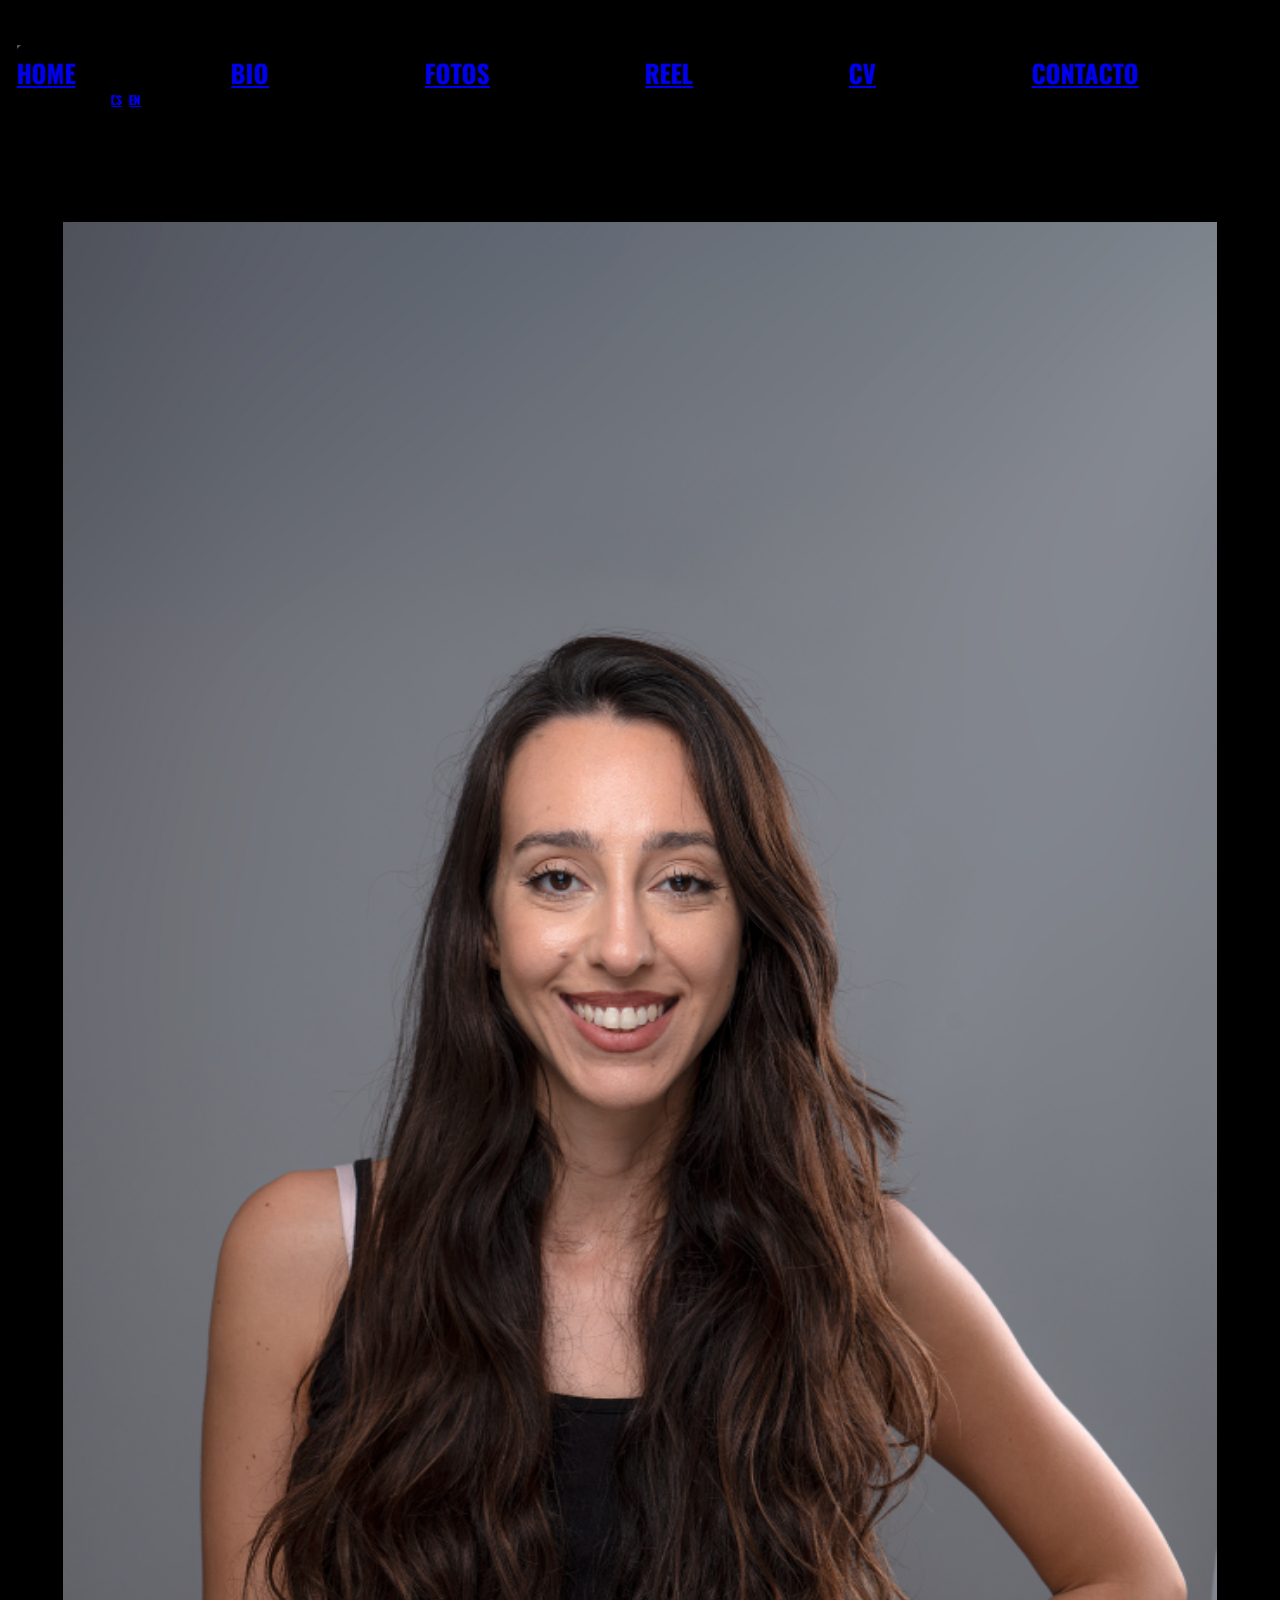
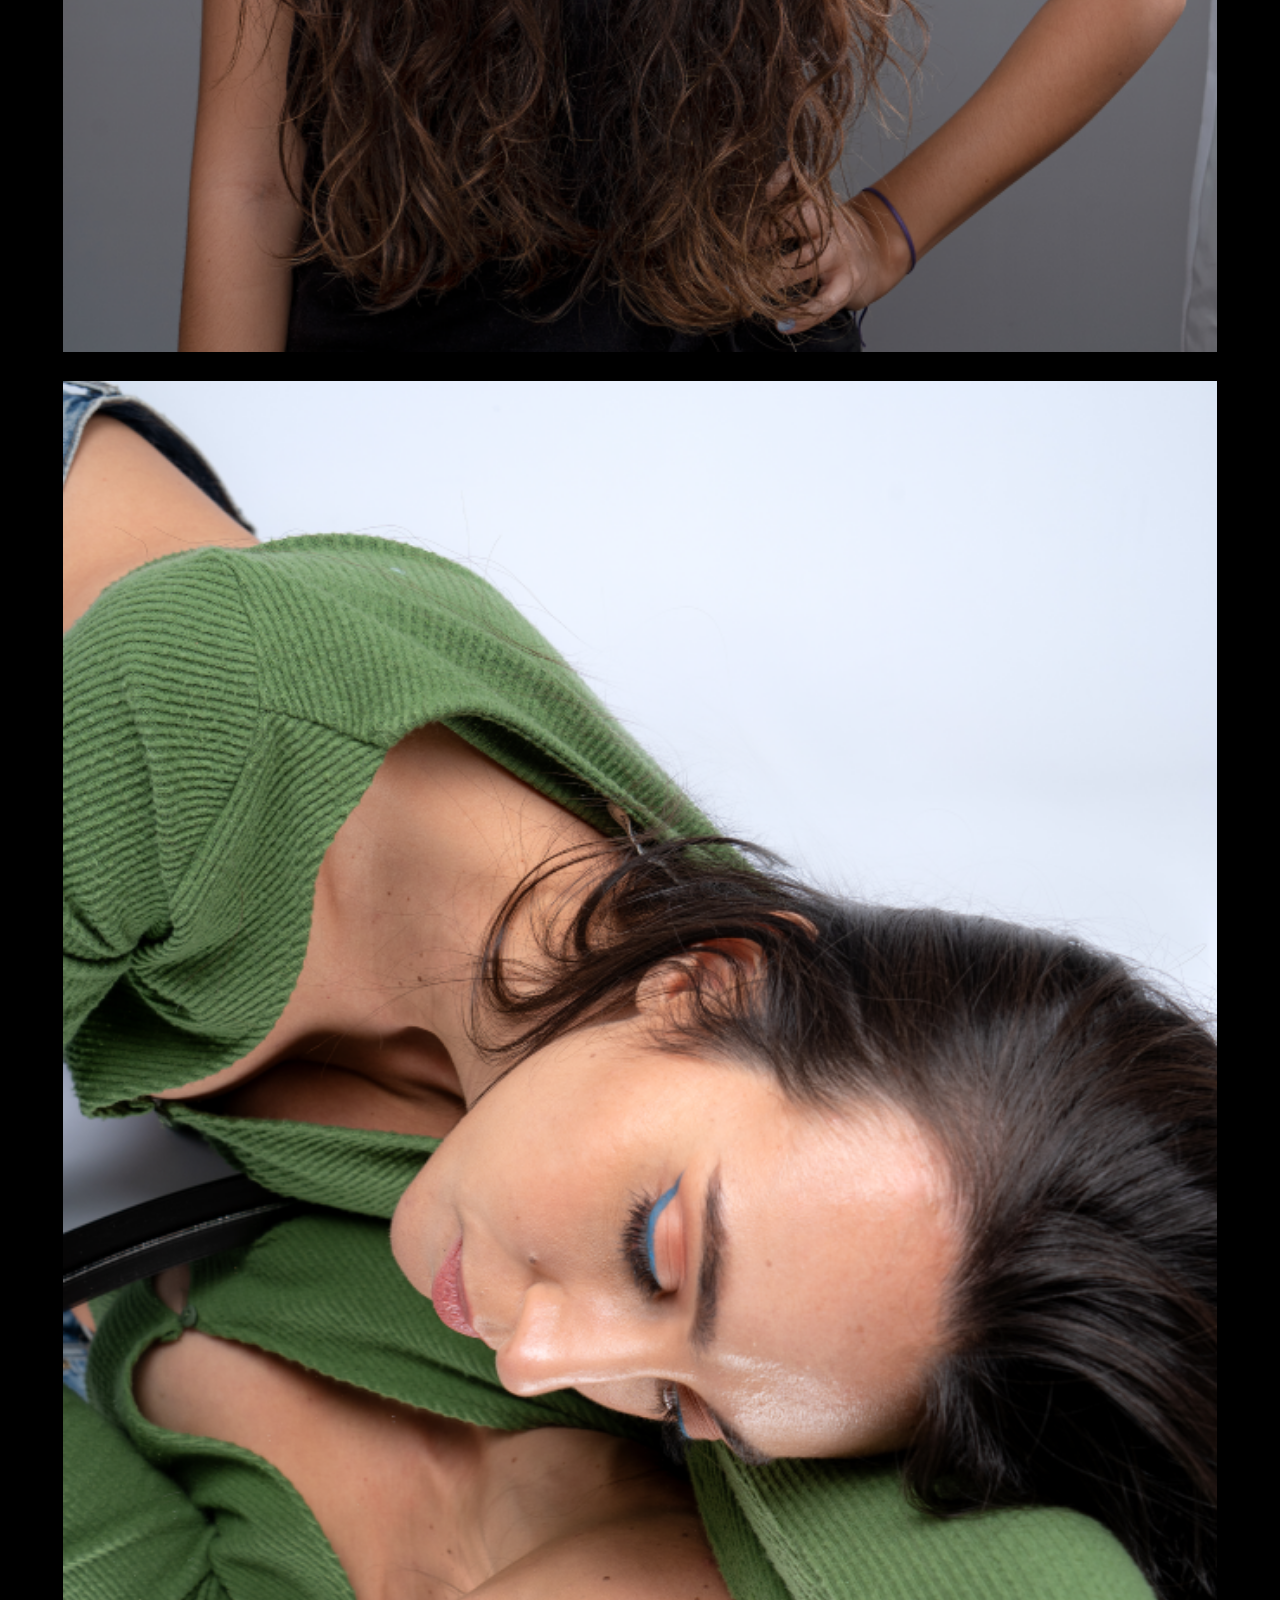
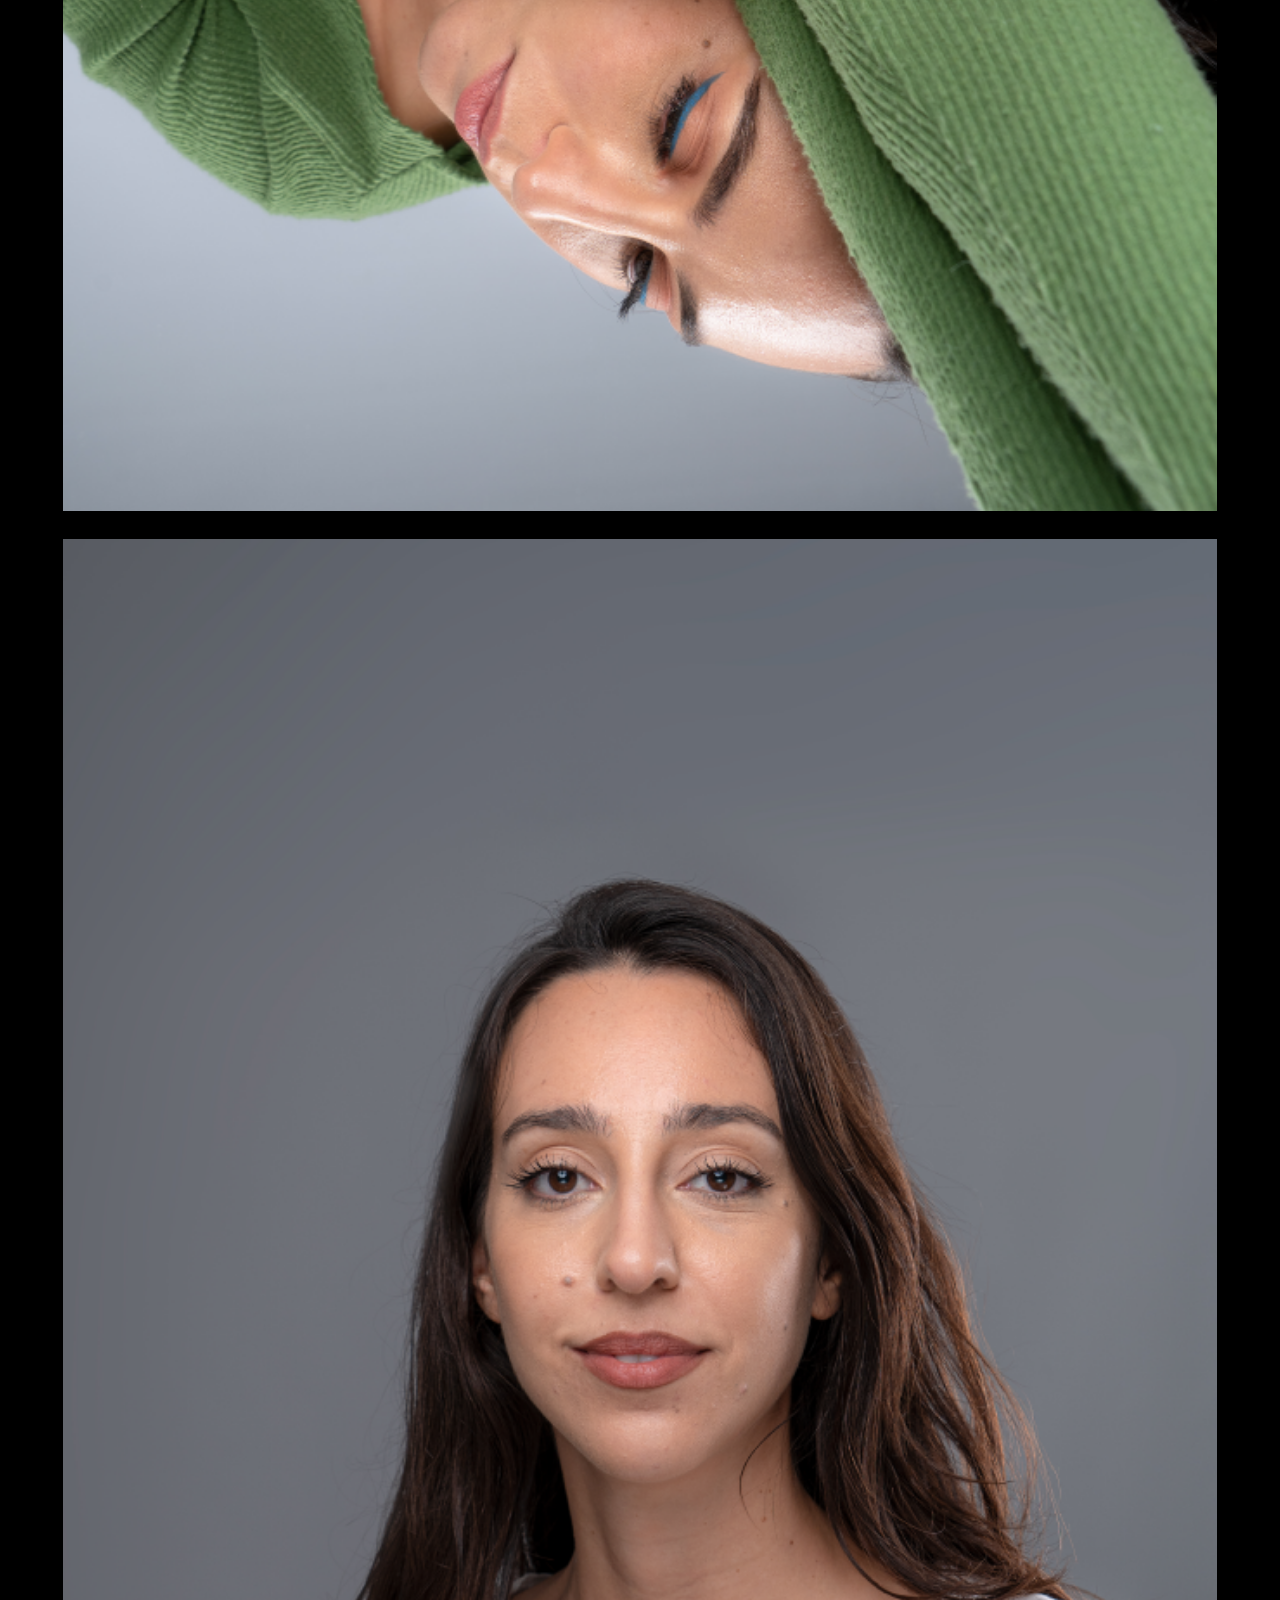
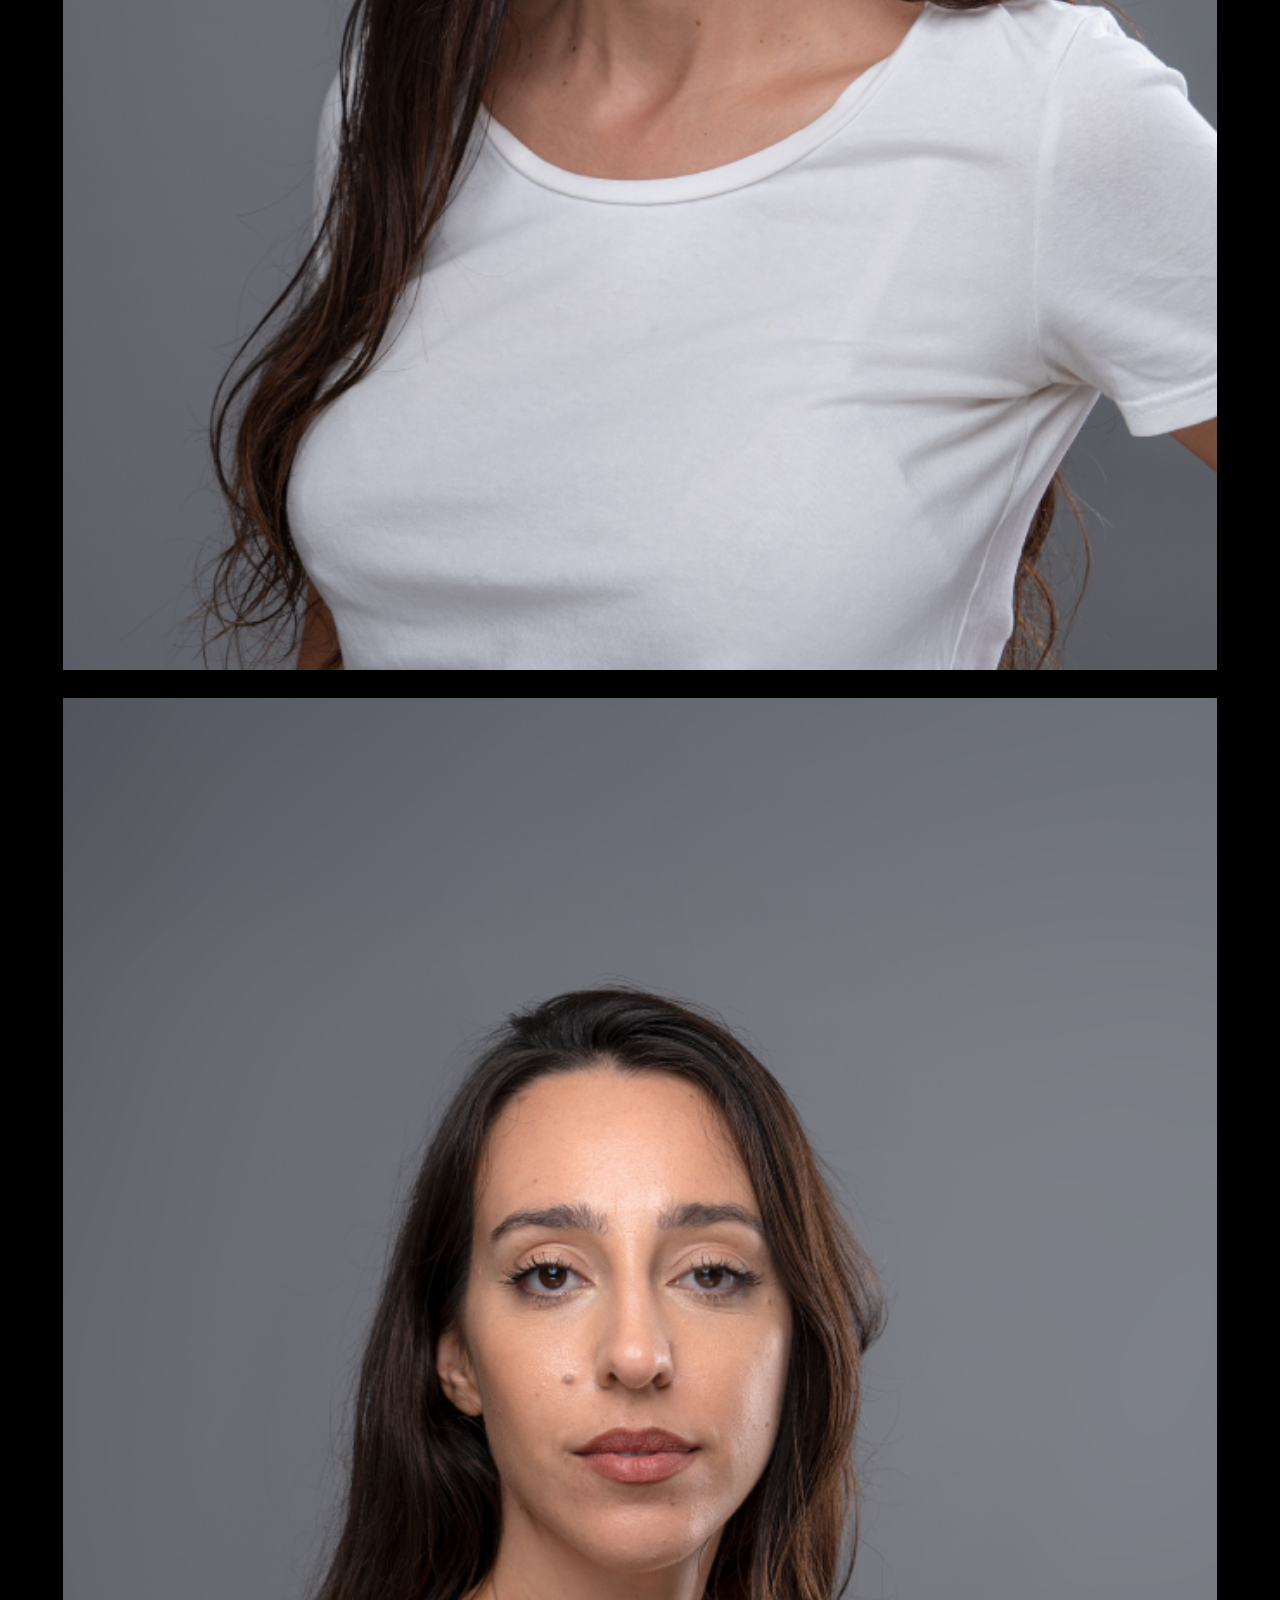
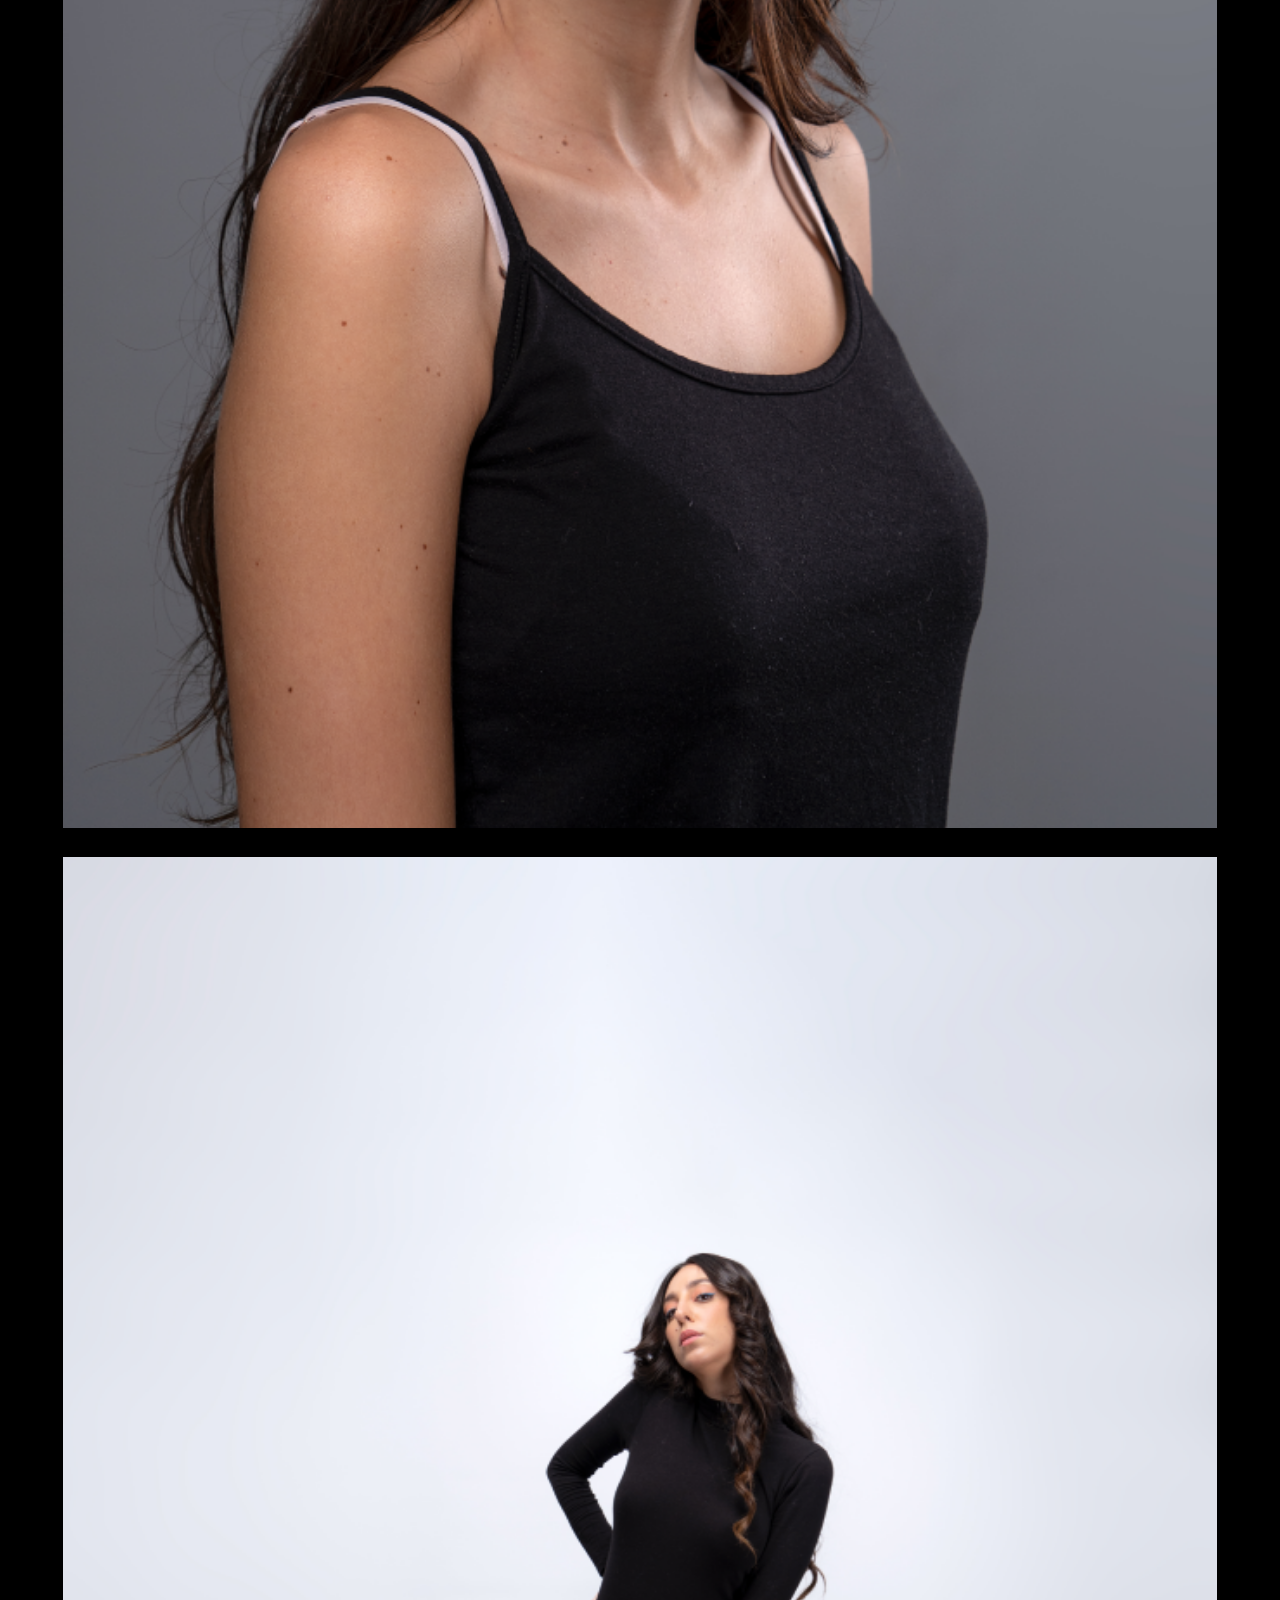
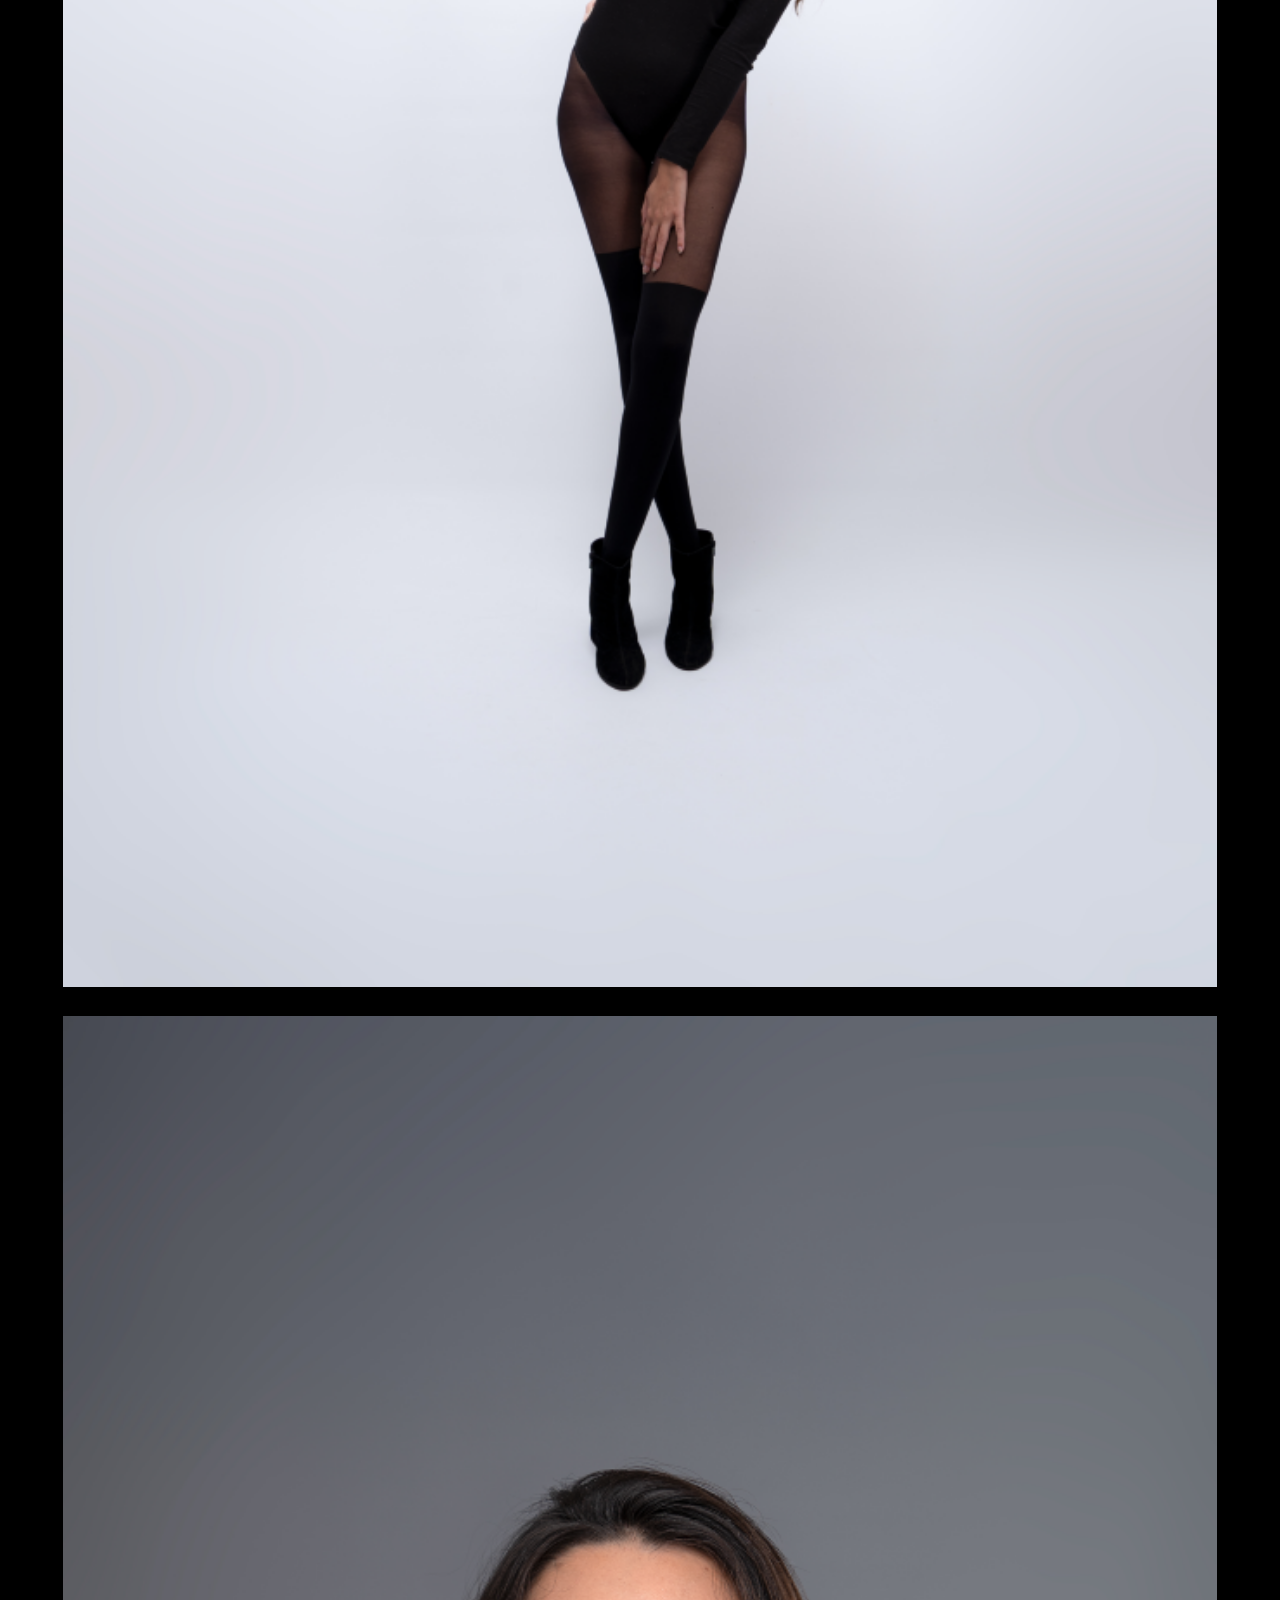
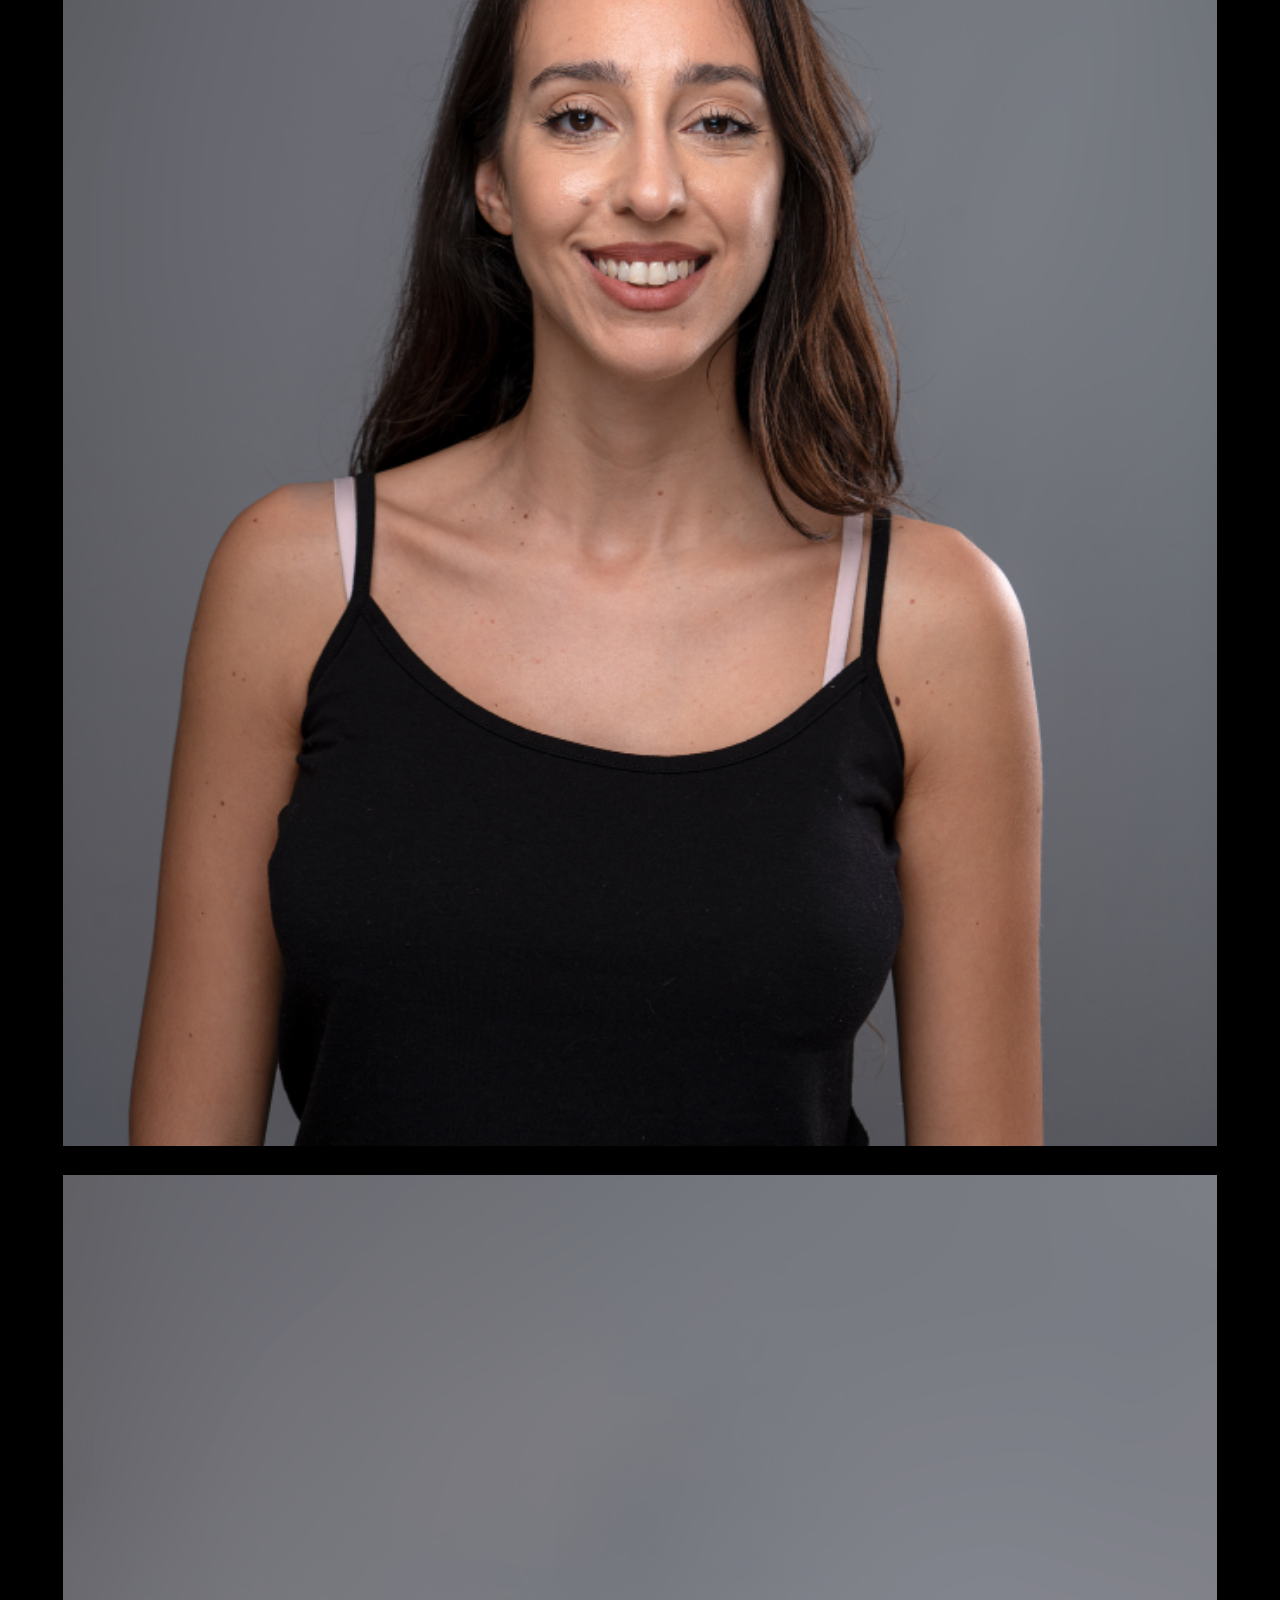
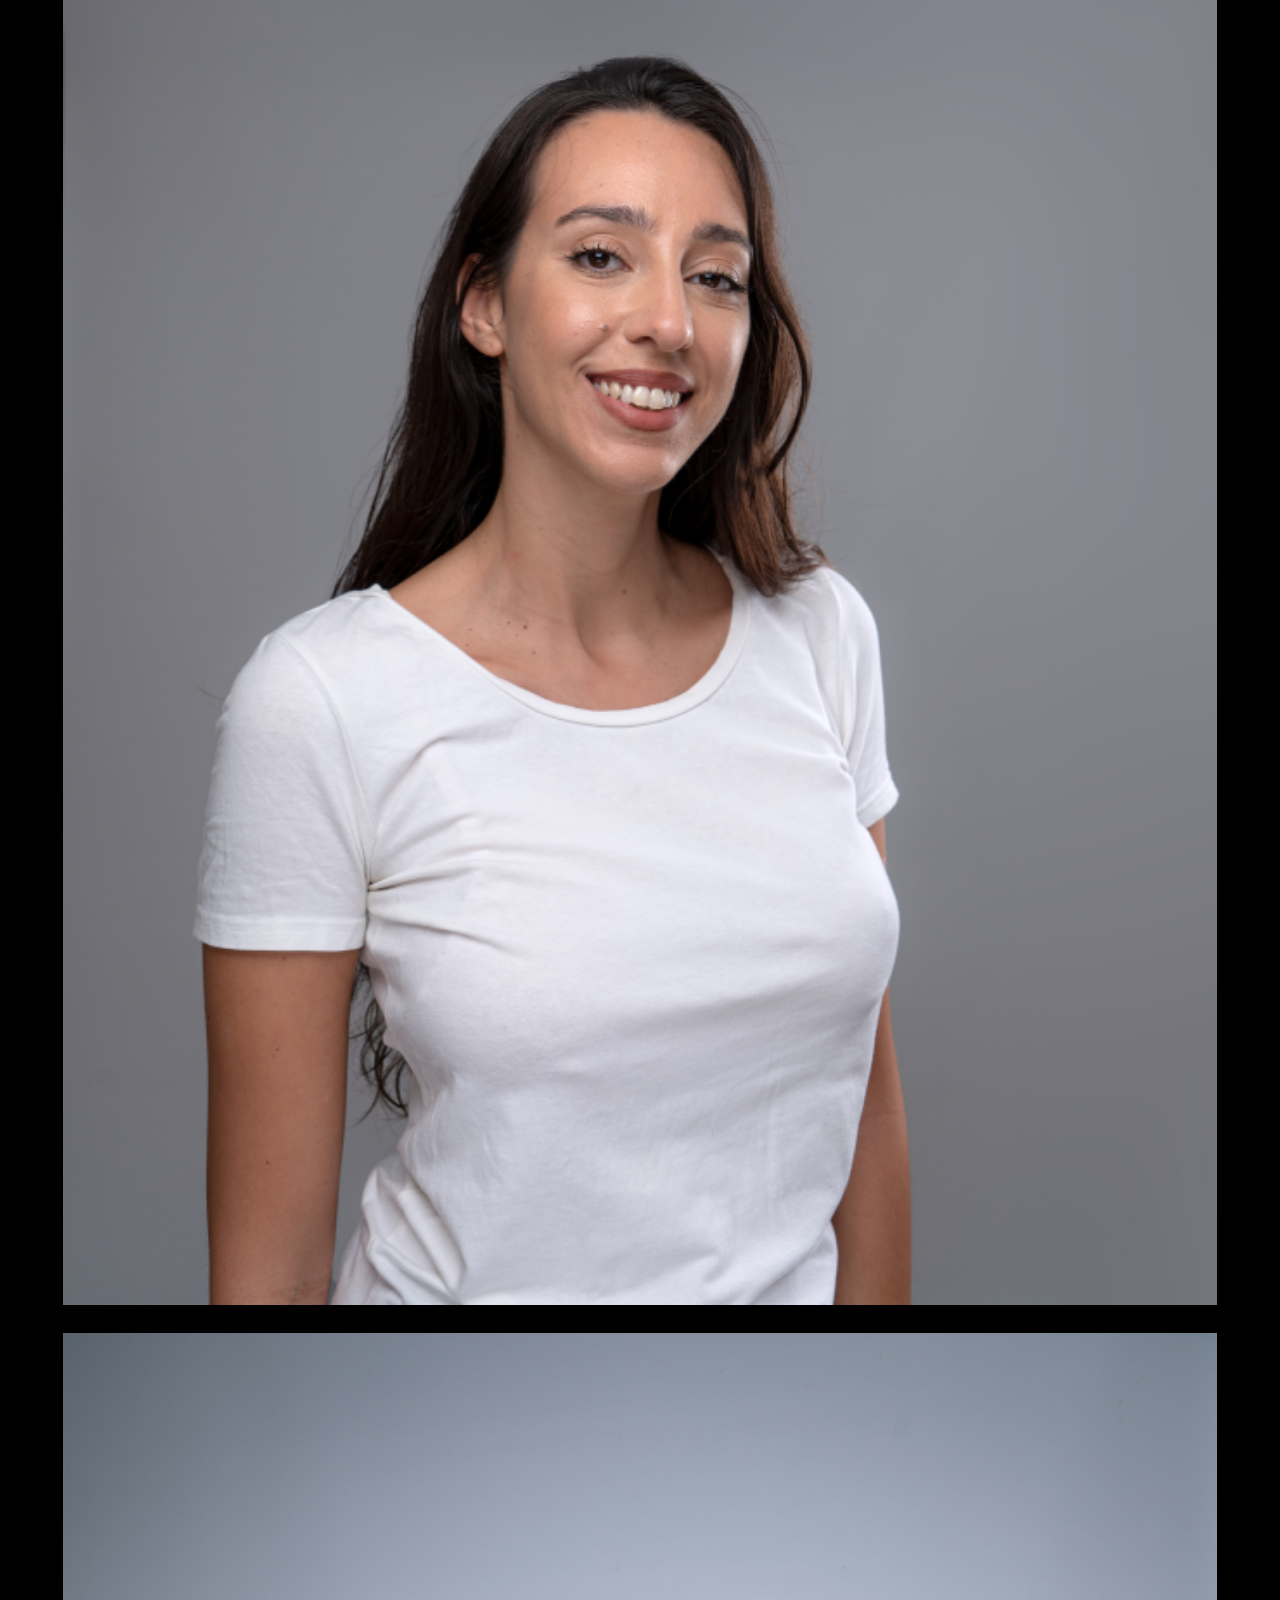
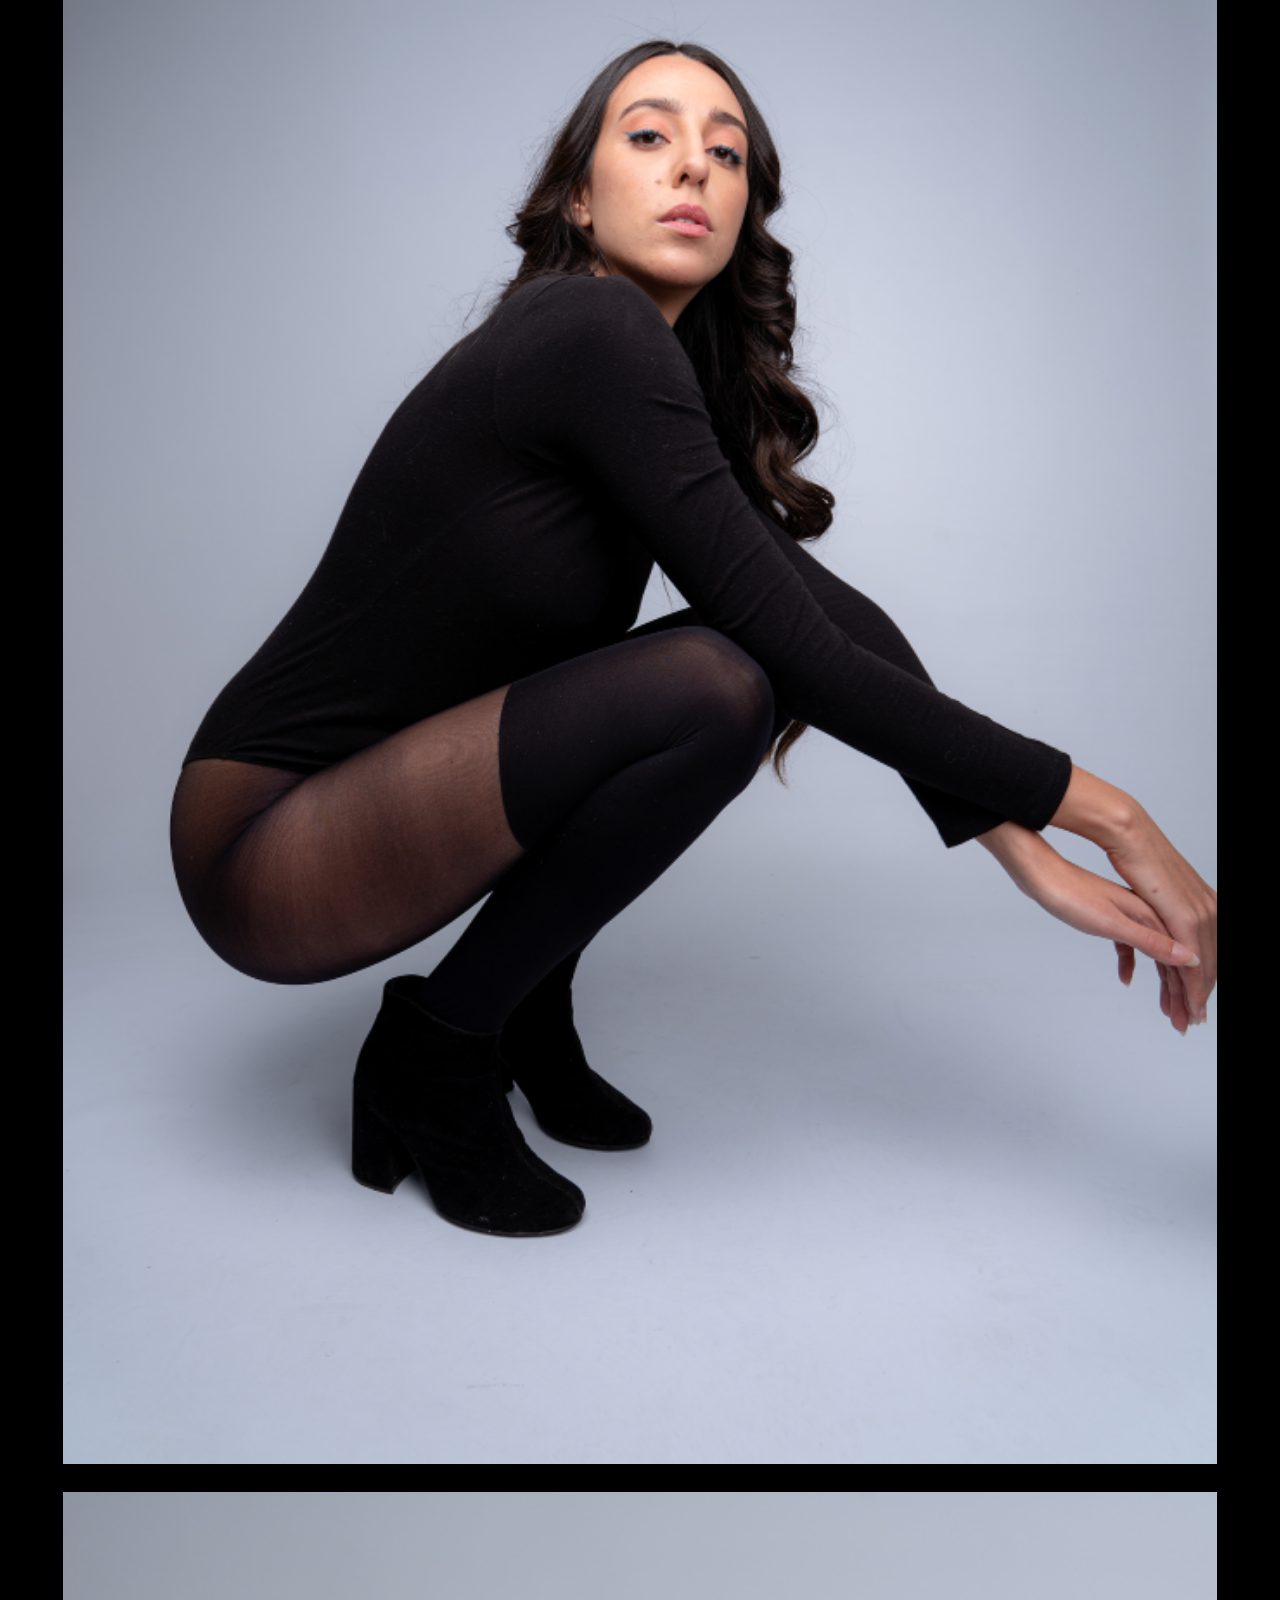
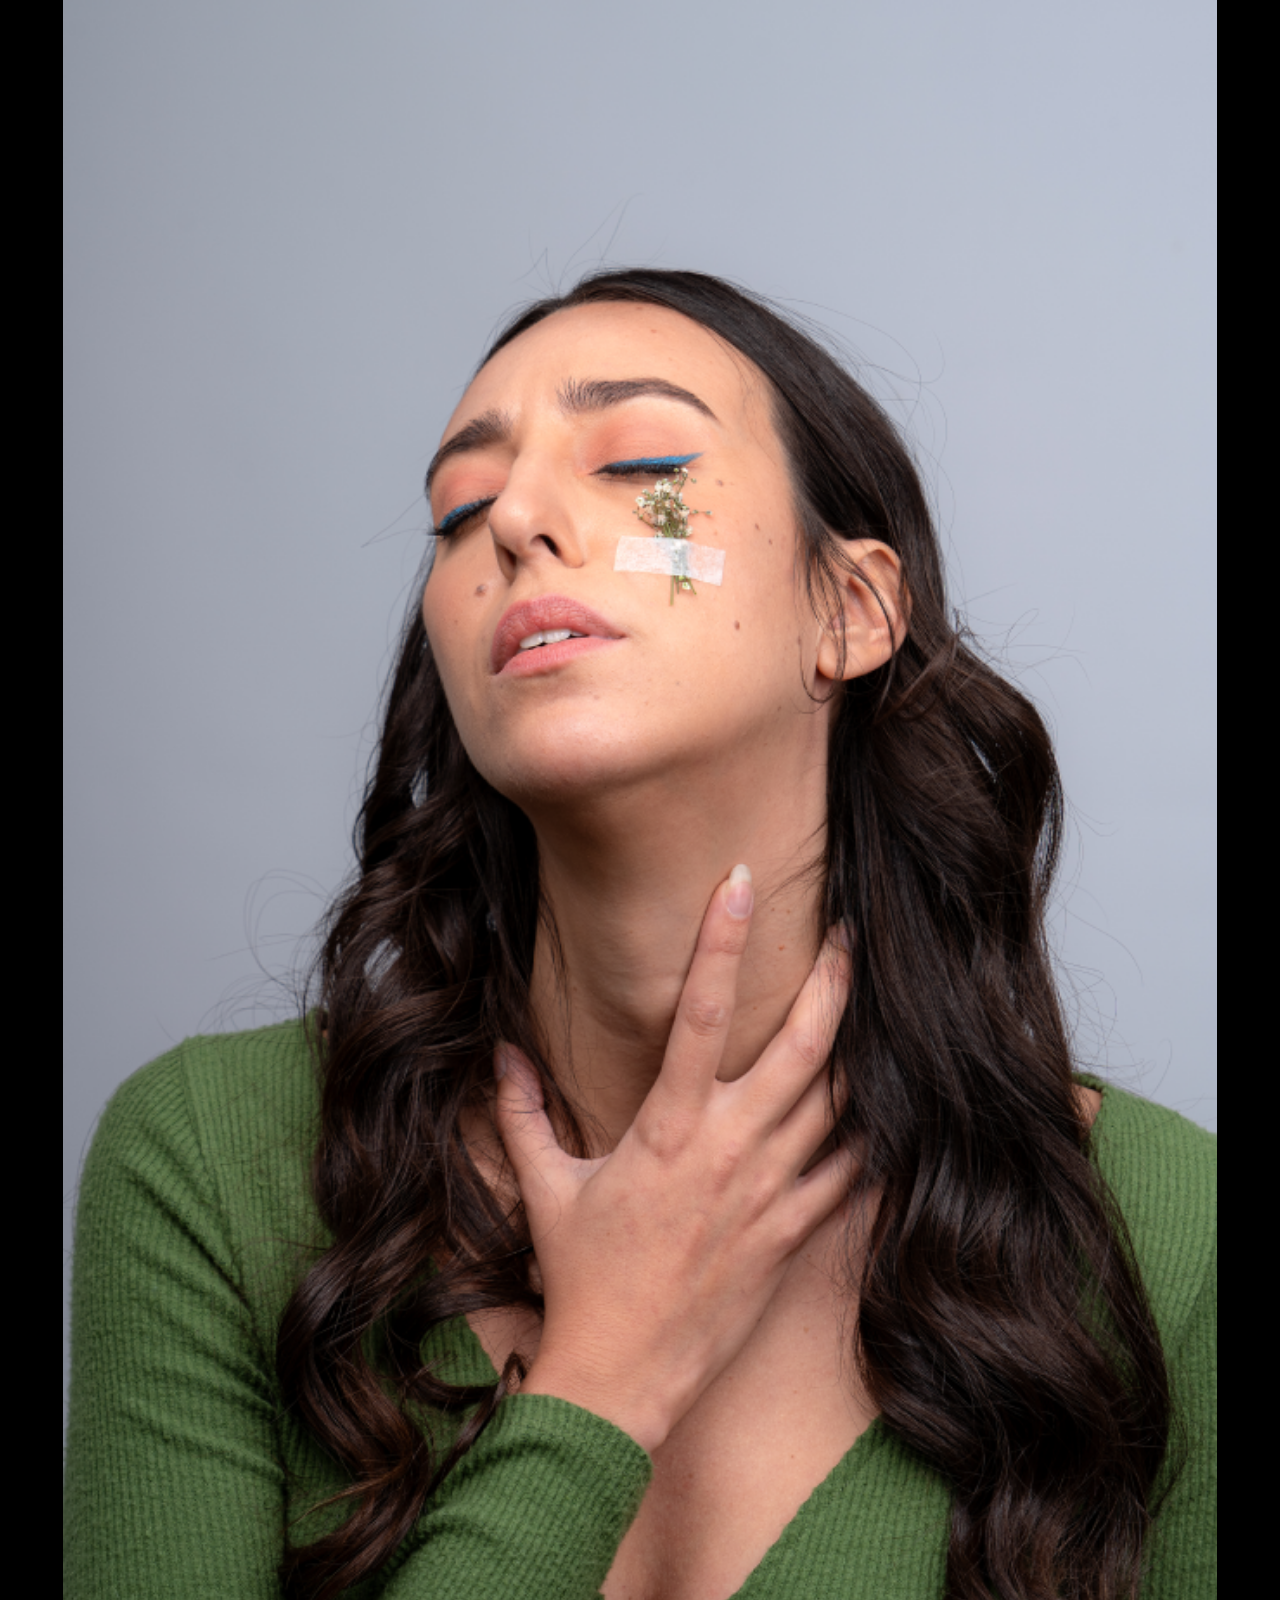
<file: es/fotos.html>
<!DOCTYPE html>
<html lang="es">
<head>
    <meta charset="UTF-8">
    <meta http-equiv="X-UA-Compatible" content="IE=edge">
    <meta name="viewport" content="width=device-width, initial-scale=1.0">
    <meta name="format-detection" content="telephone=no">
    <!-- Page description -->
    <meta name="description" content="Galería de fotos de Fiorella Roetto: Actriz y productora independiente. Estudiante de Licenciatura en Actuación en Universidad Nacional de las Artes">
    <!-- Keywords -->
    <meta name="keywords" content="artista, artist, actress, actriz, actriz argentina, actriz latina, actuacion, productora, producer cantante">
    <!-- Bootstrap -->
    <link href="https://cdn.jsdelivr.net/npm/bootstrap@5.2.0-beta1/dist/css/bootstrap.min.css" rel="stylesheet" integrity="sha384-0evHe/X+R7YkIZDRvuzKMRqM+OrBnVFBL6DOitfPri4tjfHxaWutUpFmBp4vmVor" crossorigin="anonymous">
    <!-- Bootstrap Icons -->
    <link rel="stylesheet" href="https://cdn.jsdelivr.net/npm/bootstrap-icons@1.8.3/font/bootstrap-icons.css">
    <!-- CSS only -->
    <link rel="stylesheet" type="text/css" href="./../styles/styles.css" />
    <!--Fuente inicio-->
    <link rel="preconnect" href="https://fonts.googleapis.com">
    <link rel="preconnect" href="https://fonts.gstatic.com" crossorigin>
    <link href="https://fonts.googleapis.com/css2?family=Oswald:wght@200&display=swap" rel="stylesheet">
    <!--Fuente fin-->
    <!--Favicon inicio-->
    <link rel="apple-touch-icon" sizes="57x57" href="./../fricon/apple-icon-57x57.png">
    <link rel="apple-touch-icon" sizes="60x60" href="./../fricon/apple-icon-60x60.png">
    <link rel="apple-touch-icon" sizes="72x72" href="./../fricon/apple-icon-72x72.png">
    <link rel="apple-touch-icon" sizes="76x76" href="./../fricon/apple-icon-76x76.png">
    <link rel="apple-touch-icon" sizes="114x114" href="./../fricon/apple-icon-114x114.png">
    <link rel="apple-touch-icon" sizes="120x120" href="./../fricon/apple-icon-120x120.png">
    <link rel="apple-touch-icon" sizes="144x144" href="./../fricon/apple-icon-144x144.png">
    <link rel="apple-touch-icon" sizes="152x152" href="./../fricon/apple-icon-152x152.png">
    <link rel="apple-touch-icon" sizes="180x180" href="./../fricon/apple-icon-180x180.png">
    <link rel="icon" type="image/png" sizes="192x192"  href="./../fricon/android-icon-192x192.png">
    <link rel="icon" type="image/png" sizes="32x32" href="./../fricon/favicon-32x32.png">
    <link rel="icon" type="image/png" sizes="96x96" href="./../fricon/favicon-96x96.png">
    <link rel="icon" type="image/png" sizes="16x16" href="./../fricon/favicon-16x16.png">
    <link rel="manifest" href="./../fricon/manifest.json">
    <meta name="msapplication-TileColor" content="#ffffff">
    <meta name="msapplication-TileImage" content="./../fricon/ms-icon-144x144.png">
    <meta name="theme-color" content="#ffffff">
    <!--Favicon fin-->
    <title>Fotos ∙ Fiorella Roetto | Artista</title>
</head>
<body>
    <div class="bodyBox">
        <!--Cabecera de la página-->
        <header>
            <!--Barra de navegación-->
            <nav class="navbar navbar-expand-lg navbar-dark navbar-expand-md fixed-top miNav">
                <div class="container-fluid barrita">
                  <button class="navbar-toggler" type="button" data-bs-toggle="collapse" data-bs-target="#navbarNav" aria-controls="navbarNav" aria-expanded="false" aria-label="Toggle navigation">
                    <span class="navbar-toggler-icon"></span>
                  </button>
                  <div class="collapse navbar-collapse barritajr" id="navbarNav">
                    <ul class="navbar-nav barritabb">
                      <li class="nav-item">
                        <a class="nav-link active itemDelMenu" aria-current="page" href="./../index.html">HOME</a>
                      </li>
                      <li class="nav-item">
                        <a class="nav-link active itemDelMenu" href="./../#bioFio">BIO</a>
                      </li>
                      <li class="nav-item">
                        <a class="nav-link active itemDelMenu" href="./fotos.html">FOTOS</a>
                      </li>
                      <li class="nav-item">
                        <a class="nav-link active itemDelMenu" aria-current="page" href="./reel.html">REEL</a>
                      </li>
                      <li class="nav-item">
                        <a class="nav-link active itemDelMenu" aria-current="page" href="./cv.html">CV</a>
                      </li>
                      <li class="nav-item">
                        <a class="nav-link active itemDelMenu" aria-current="page" href="./contacto.html">CONTACTO</a>
                      </li>
                    </ul>
                    <ul class="navbar-nav barritachild">
                      <li class="nav-item">
                          <a class="nav-link active itemDelIdioma" aria-current="page" href="./fotos.html">ES</a>
                      </li>
                      <li class="nav-item">
                          <p class="nav-link active itemDelIdioma" aria-current="page">-</p>
                      </li>
                      <li class="nav-item">
                          <a class="nav-link active itemDelIdioma" aria-current="page" href="./../en/fotos.html">EN</a>
                      </li>
                    </ul>
                  </div>
                </div>
            </nav>
            <!--Fin de la barra de navegación-->
        </header>
        <!--Fin de la cabecera de la página-->
        <section class="miGaleria">
            <div class="row boxGaleria">
                <div class="col-lg-4 col-md-4 col-sm-12 boxImgGaleria">
                  <a href="#imggaleria1">
                    <img src="./../assets/muscu1png.png" alt="fiorella" title="Fiorella"/>
                  </a>
                </div>
                <div class="col-lg-4 col-md-4 col-sm-12 boxImgGaleria">
                  <a href="#imggaleria2">
                    <img src="./../assets/conespejopng.png" alt="fiorella" title="Fiorella"/>
                  </a> 
                </div>
                <div class="col-lg-4 col-md-4 col-sm-12 boxImgGaleria">
                  <a href="#imggaleria3">
                    <img src="./../assets/remeblanca1png.png" alt="fiorella" title="Fiorella"/>
                  </a>
                </div>
                <div class="col-lg-4 col-md-4 col-sm-12 boxImgGaleria">
                  <a href="#imggaleria4">  
                    <img src="./../assets/muscu2png.png" alt="fiorella" title="Fiorella"/>
                  </a>
                </div>
                <div class="col-lg-4 col-md-4 col-sm-12 boxImgGaleria">
                  <a href="#imggaleria5">  
                    <img src="./../assets/cuerpoenteropng.png" alt="fiorella" title="Fiorella"/>
                  </a>
                </div>
                <div class="col-lg-4 col-md-4 col-sm-12 boxImgGaleria">
                  <a href="#imggaleria6">  
                    <img src="./../assets/muscu3png.png" alt="fiorella" title="Fiorella"/> 
                  </a>
                </div>
                <div class="col-lg-4 col-md-4 col-sm-12 boxImgGaleria">    
                  <a href="#imggaleria7">  
                    <img src="./../assets/remeblanca2png.png" alt="fiorella" title="Fiorella"/>
                  </a>
                </div>
                <div class="col-lg-4 col-md-4 col-sm-12 boxImgGaleria"> 
                  <a href="#imggaleria8">
                    <img src="./../assets/sexypng.png" alt="fiorella" title="Fiorella"/>
                  </a>
                </div>
                <div class="col-lg-4 col-md-4 col-sm-12 boxImgGaleria">
                  <a href="#imggaleria9">
                    <img src="./../assets/florcitapng.png" alt="fiorella" title="Fiorella"/>
                  </a>
                </div>
            </div>
        </section>
        <article class="desfileBox" id="imggaleria1">
          <a href="#imggaleria9" class="miNext"><i class="bi bi-arrow-left-circle-fill"></i></a>
          <div class="boxDesfileImg">
            <img class="img-fluid desfileImg" src="./../assets/muscu1png.png" alt="fiorella" title="Fiorella"/>
          </div>
          <a href="#imggaleria2" class="miNext"><i class="bi bi-arrow-right-circle-fill"></i></a>
          <a href="#" class="miClose"><i class="bi bi-x-circle-fill"></i></a>
        </article>
        <article class="desfileBox" id="imggaleria2">
          <a href="#imggaleria1" class="miNext"><i class="bi bi-arrow-left-circle-fill"></i></a>
          <div class="boxDesfileImg">
            <img class="img-fluid desfileImg" src="./../assets/conespejopng.png" alt="fiorella" title="Fiorella"/>
          </div>
          <a href="#imggaleria3" class="miNext"><i class="bi bi-arrow-right-circle-fill"></i></a>
          <a href="#" class="miClose"><i class="bi bi-x-circle-fill"></i></a>
        </article>
        <article class="desfileBox" id="imggaleria3">
          <a href="#imggaleria2" class="miNext"><i class="bi bi-arrow-left-circle-fill"></i></a>
          <div class="boxDesfileImg">
            <img class="img-fluid desfileImg" src="./../assets/remeblanca1png.png" alt="fiorella" title="Fiorella"/>
          </div>
          <a href="#imggaleria4" class="miNext"><i class="bi bi-arrow-right-circle-fill"></i></a>
          <a href="#" class="miClose"><i class="bi bi-x-circle-fill"></i></a>
        </article>
        <article class="desfileBox" id="imggaleria4">
          <a href="#imggaleria3" class="miNext"><i class="bi bi-arrow-left-circle-fill"></i></a>
          <div class="boxDesfileImg">
            <img class="img-fluid desfileImg" src="./../assets/muscu2png.png" alt="fiorella" title="Fiorella"/>
          </div>
          <a href="#imggaleria5" class="miNext"><i class="bi bi-arrow-right-circle-fill"></i></a>
          <a href="#" class="miClose"><i class="bi bi-x-circle-fill"></i></a>
        </article>
        <article class="desfileBox" id="imggaleria5">
          <a href="#imggaleria4" class="miNext"><i class="bi bi-arrow-left-circle-fill"></i></a>
          <div class="boxDesfileImg">
            <img class="img-fluid desfileImg" src="./../assets/cuerpoenteropng.png" alt="fiorella" title="Fiorella"/>
          </div>
          <a href="#imggaleria6" class="miNext"><i class="bi bi-arrow-right-circle-fill"></i></a>
          <a href="#" class="miClose"><i class="bi bi-x-circle-fill"></i></a>
        </article>
        <article class="desfileBox" id="imggaleria6">
          <a href="#imggaleria5" class="miNext"><i class="bi bi-arrow-left-circle-fill"></i></a>
          <div class="boxDesfileImg">
            <img class="img-fluid desfileImg" src="./../assets/muscu3png.png" alt="fiorella" title="Fiorella"/>
          </div>
          <a href="#imggaleria7" class="miNext"><i class="bi bi-arrow-right-circle-fill"></i></a>
          <a href="#" class="miClose"><i class="bi bi-x-circle-fill"></i></a>
        </article>
        <article class="desfileBox" id="imggaleria7">
          <a href="#imggaleria6" class="miNext"><i class="bi bi-arrow-left-circle-fill"></i></a>
          <div class="boxDesfileImg">
            <img class="img-fluid desfileImg" src="./../assets/remeblanca2png.png" alt="fiorella" title="Fiorella"/>
          </div>
          <a href="#imggaleria8" class="miNext"><i class="bi bi-arrow-right-circle-fill"></i></a>
          <a href="#" class="miClose"><i class="bi bi-x-circle-fill"></i></a>
        </article>
        <article class="desfileBox" id="imggaleria8">
          <a href="#imggaleria7" class="miNext"><i class="bi bi-arrow-left-circle-fill"></i></a>
          <div class="boxDesfileImg">
            <img class="img-fluid desfileImg" src="./../assets/sexypng.png" alt="fiorella" title="Fiorella"/>
          </div>
          <a href="#imggaleria9" class="miNext"><i class="bi bi-arrow-right-circle-fill"></i></a>
          <a href="#" class="miClose"><i class="bi bi-x-circle-fill"></i></a>
        </article>
        <article class="desfileBox" id="imggaleria9">
          <a href="#imggaleria8" class="miNext"><i class="bi bi-arrow-left-circle-fill"></i></a>
          <div class="boxDesfileImg">
            <img class="img-fluid desfileImg" src="./../assets/florcitapng.png" alt="fiorella" title="Fiorella"/>
          </div>
          <a href="#imggaleria1" class="miNext"><i class="bi bi-arrow-right-circle-fill"></i></a>
          <a href="#" class="miClose"><i class="bi bi-x-circle-fill"></i></a>
        </article>
        <!-- Inicia Footer -->
        <footer class="miFooter">
            <form>
              <label>
                Para recibir noticias y actualizaciones, regístrese con su dirección de correo electrónico a continuación.
              </label>
              <div class="formFooter">
                <div class="formEmail">
                  <input type="email" class="form-control miInputFooter" id="exampleFormControlInput1" placeholder="E-mail">
                </div>
                <div class="boxBtnFooter">
                  <input class="miBoton" type="submit"/>
                </div>
              </div>  
            </form>
            <div class="socialMediaIcon">
              <div class="boxIcons">
                <a href="https://www.youtube.com/channel/UCMGypMiW1E7PmSBw8vI61Tg/featured/" target="_blank"><i class="bi bi-youtube miIcon"></i></a>
                <a href="https://www.instagram.com/firoetto/" target="_blank"><i class="bi bi-instagram miIcon"></i></a>
                <a href="https://www.tiktok.com/@firoetto/" target="_blank"><i class="bi bi-tiktok miIcon"></i></a>
              </div>
            </div>
            <div class="footer__derechos">
              <p>Copyryght© 2022 Fiorella Roetto.</p> 
              <p>Reservados todos los derechos.</p>
            </div>
        </footer>
        <!-- Fin del footer  -->
    </div>
    <!-- JavaScript Bundle with Popper -->
    <script src="https://cdn.jsdelivr.net/npm/bootstrap@5.2.0-beta1/dist/js/bootstrap.bundle.min.js" integrity="sha384-pprn3073KE6tl6bjs2QrFaJGz5/SUsLqktiwsUTF55Jfv3qYSDhgCecCxMW52nD2" crossorigin="anonymous"></script>
</body>
</html>
</file>
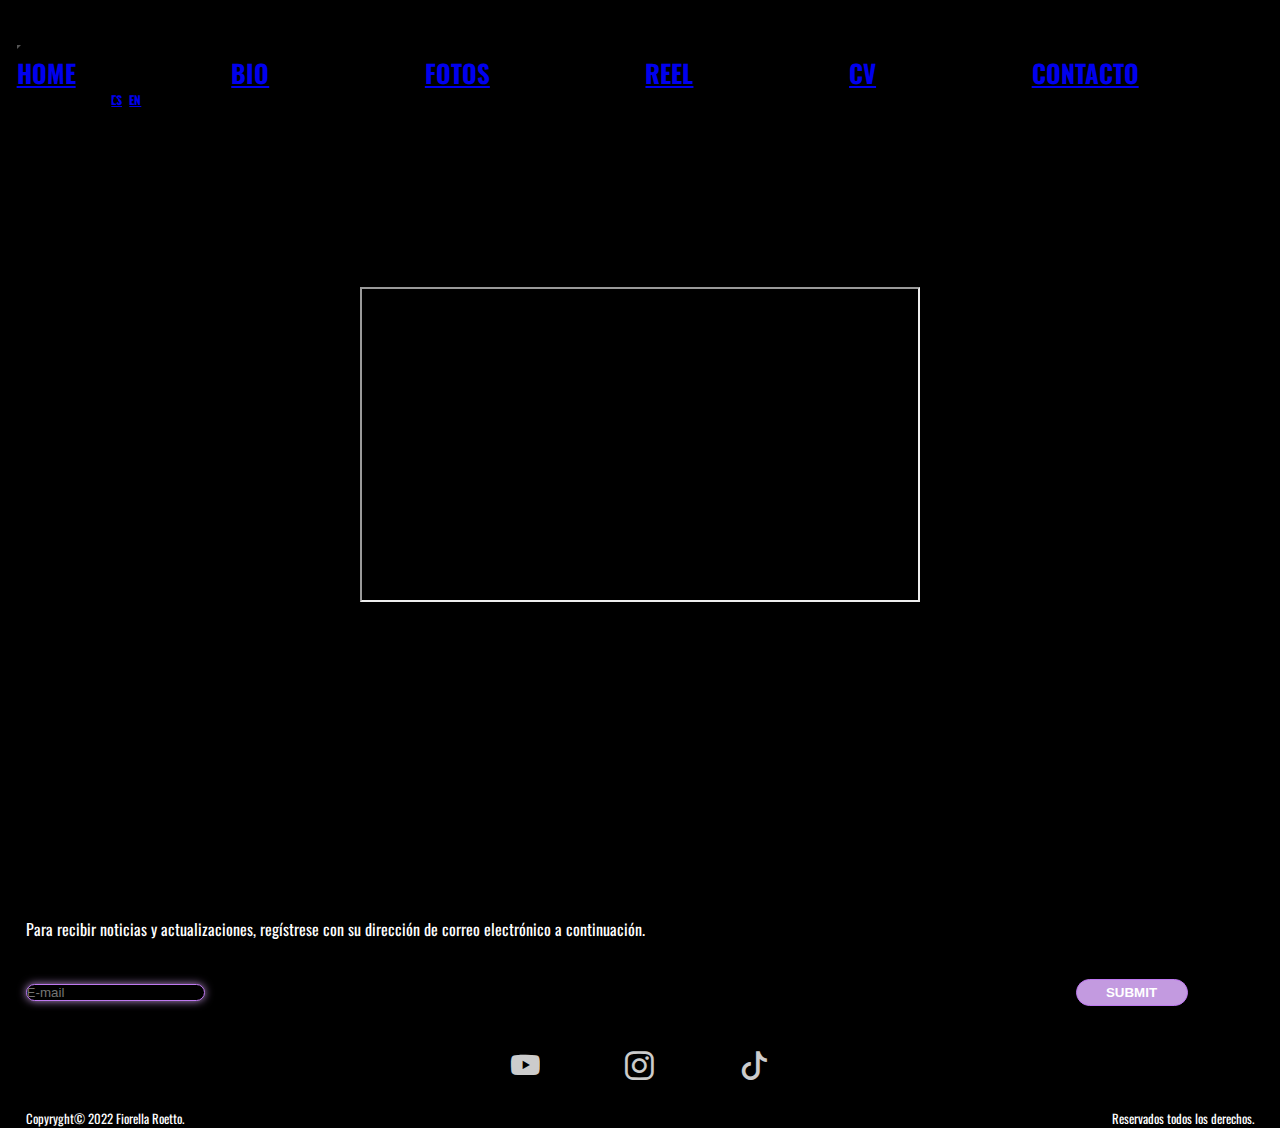
<file: es/reel.html>
<!DOCTYPE html>
<html lang="es">
<head>
    <meta charset="UTF-8">
    <meta http-equiv="X-UA-Compatible" content="IE=edge">
    <meta name="viewport" content="width=device-width, initial-scale=1.0">
    <meta name="format-detection" content="telephone=no">
    <!-- Page description -->
    <meta name="description" content="Reel de Fiorella Roetto: Actriz y productora independiente. Estudiante de Licenciatura en Actuación en Universidad Nacional de las Artes">
    <!-- Keywords -->
    <meta name="keywords" content="artista, artist, actress, actriz, actriz argentina, actriz latina, actuacion, productora, producer cantante">
    <!-- Bootstrap -->
    <link href="https://cdn.jsdelivr.net/npm/bootstrap@5.2.0-beta1/dist/css/bootstrap.min.css" rel="stylesheet" integrity="sha384-0evHe/X+R7YkIZDRvuzKMRqM+OrBnVFBL6DOitfPri4tjfHxaWutUpFmBp4vmVor" crossorigin="anonymous">
    <!-- Bootstrap Icons -->
    <link rel="stylesheet" href="https://cdn.jsdelivr.net/npm/bootstrap-icons@1.8.3/font/bootstrap-icons.css">
    <!-- CSS only -->
    <link rel="stylesheet" type="text/css" href="./../styles/styles.css" />
    <!--Fuente inicio-->
    <link rel="preconnect" href="https://fonts.googleapis.com">
    <link rel="preconnect" href="https://fonts.gstatic.com" crossorigin>
    <link href="https://fonts.googleapis.com/css2?family=Oswald:wght@200&display=swap" rel="stylesheet">
    <!--Fuente fin-->
    <!--Favicon inicio-->
    <link rel="apple-touch-icon" sizes="57x57" href="./../fricon/apple-icon-57x57.png">
    <link rel="apple-touch-icon" sizes="60x60" href="./../fricon/apple-icon-60x60.png">
    <link rel="apple-touch-icon" sizes="72x72" href="./../fricon/apple-icon-72x72.png">
    <link rel="apple-touch-icon" sizes="76x76" href="./../fricon/apple-icon-76x76.png">
    <link rel="apple-touch-icon" sizes="114x114" href="./../fricon/apple-icon-114x114.png">
    <link rel="apple-touch-icon" sizes="120x120" href="./../fricon/apple-icon-120x120.png">
    <link rel="apple-touch-icon" sizes="144x144" href="./../fricon/apple-icon-144x144.png">
    <link rel="apple-touch-icon" sizes="152x152" href="./../fricon/apple-icon-152x152.png">
    <link rel="apple-touch-icon" sizes="180x180" href="./../fricon/apple-icon-180x180.png">
    <link rel="icon" type="image/png" sizes="192x192"  href="./../fricon/android-icon-192x192.png">
    <link rel="icon" type="image/png" sizes="32x32" href="./../fricon/favicon-32x32.png">
    <link rel="icon" type="image/png" sizes="96x96" href="./../fricon/favicon-96x96.png">
    <link rel="icon" type="image/png" sizes="16x16" href="./../fricon/favicon-16x16.png">
    <link rel="manifest" href="./../fricon/manifest.json">
    <meta name="msapplication-TileColor" content="#ffffff">
    <meta name="msapplication-TileImage" content="./../fricon/ms-icon-144x144.png">
    <meta name="theme-color" content="#ffffff">
    <!--Favicon fin-->
    <title>Reel ∙ Fiorella Roetto | Artista</title>
</head>
<body>
    <div class="bodyBox">
        <!--Cabecera de la página-->
        <header>
            <!--Barra de navegación-->
            <nav class="navbar navbar-expand-lg navbar-dark navbar-expand-md fixed-top miNav">
              <div class="container-fluid barrita">
                <button class="navbar-toggler" type="button" data-bs-toggle="collapse" data-bs-target="#navbarNav" aria-controls="navbarNav" aria-expanded="false" aria-label="Toggle navigation">
                  <span class="navbar-toggler-icon"></span>
                </button>
                <div class="collapse navbar-collapse barritajr" id="navbarNav">
                  <ul class="navbar-nav barritabb">
                    <li class="nav-item">
                      <a class="nav-link active itemDelMenu" aria-current="page" href="./../index.html">HOME</a>
                    </li>
                    <li class="nav-item">
                      <a class="nav-link active itemDelMenu" href="./../#bioFio">BIO</a>
                    </li>
                    <li class="nav-item">
                      <a class="nav-link active itemDelMenu" href="./fotos.html">FOTOS</a>
                    </li>
                    <li class="nav-item">
                      <a class="nav-link active itemDelMenu" aria-current="page" href="./reel.html">REEL</a>
                    </li>
                    <li class="nav-item">
                      <a class="nav-link active itemDelMenu" aria-current="page" href="./cv.html">CV</a>
                    </li>
                    <li class="nav-item">
                      <a class="nav-link active itemDelMenu" aria-current="page" href="./contacto.html">CONTACTO</a>
                    </li>
                  </ul>
                  <ul class="navbar-nav barritachild">
                    <li class="nav-item">
                        <a class="nav-link active itemDelIdioma" aria-current="page" href="./reel.html">ES</a>
                    </li>
                    <li class="nav-item">
                        <p class="nav-link active itemDelIdioma" aria-current="page">-</p>
                    </li>
                    <li class="nav-item">
                        <a class="nav-link active itemDelIdioma" aria-current="page" href="./../en/reel.html">EN</a>
                    </li>
                  </ul>
                </div>
              </div>
          </nav>
          <!--Fin de la barra de navegación-->
        </header>
        <!--Fin de la cabecera de la página-->
            <div class="boxReel">
              <iframe class="reelYoutube" src="https://www.youtube.com/embed/KZJisublR4g" title="YouTube video player" allow="accelerometer; autoplay; clipboard-write; encrypted-media; gyroscope; picture-in-picture" allowfullscreen></iframe>
            </div>
        <!-- Inicia Footer -->
        <footer class="miFooter">
          <form>
            <label>
              Para recibir noticias y actualizaciones, regístrese con su dirección de correo electrónico a continuación.
            </label>
            <div class="formFooter">
              <div class="formEmail">
                <input type="email" class="form-control miInputFooter" id="exampleFormControlInput1" placeholder="E-mail">
              </div>
              <div class="boxBtnFooter">
                <input class="miBoton" type="submit"/>
              </div>
            </div>  
          </form>
          <div class="socialMediaIcon">
            <div class="boxIcons">
              <a href="https://www.youtube.com/channel/UCMGypMiW1E7PmSBw8vI61Tg/featured/" target="_blank"><i class="bi bi-youtube miIcon"></i></a>
              <a href="https://www.instagram.com/firoetto/" target="_blank"><i class="bi bi-instagram miIcon"></i></a>
              <a href="https://www.tiktok.com/@firoetto/" target="_blank"><i class="bi bi-tiktok miIcon"></i></a>
            </div>
          </div>
          <div class="footer__derechos">
            <p>Copyryght© 2022 Fiorella Roetto.</p> 
            <p>Reservados todos los derechos.</p>
          </div>
        </footer>
        <!-- Fin del footer  -->
    </div>
    <!-- JavaScript Bundle with Popper -->
    <script src="https://cdn.jsdelivr.net/npm/bootstrap@5.2.0-beta1/dist/js/bootstrap.bundle.min.js" integrity="sha384-pprn3073KE6tl6bjs2QrFaJGz5/SUsLqktiwsUTF55Jfv3qYSDhgCecCxMW52nD2" crossorigin="anonymous"></script>
</body>
</html>
</file>
<file: styles/styles.css>
* {
  box-sizing: border-box;
  margin: 0;
  padding: 0;
  cursor: url(././../assets/cursorlindo.png), auto;
  background: #000000;
}

body::-webkit-scrollbar {
  width: 7px;
  background: #000000;
  cursor: url(././../assets/cursorlindo.png), auto;
}

body::-webkit-scrollbar-thumb {
  background: rgba(255, 255, 255, 0.863);
  border-radius: 50px;
  -webkit-transition: color 0.3s;
  transition: color 0.3s;
}

body::-webkit-scrollbar-thumb:hover {
  background: #c39ae0;
}

.bodyBox {
  font-family: "Oswald", sans-serif;
  background-color: #000000;
}
.bodyBox a {
  cursor: url(././../assets/cursorclic.png), auto;
}

/* -------HOME------- */
@-webkit-keyframes fade-in-fwd {
  0% {
    transform: translateZ(-80px);
    opacity: 0;
  }
  100% {
    transform: translateZ(0);
    opacity: 1;
  }
}
@keyframes fade-in-fwd {
  0% {
    transform: translateZ(-80px);
    opacity: 0;
  }
  100% {
    transform: translateZ(0);
    opacity: 1;
  }
}
/* -------GALERIA Y CV------- */
@-webkit-keyframes fade-in {
  0% {
    opacity: 0;
  }
  100% {
    opacity: 1;
  }
}
@keyframes fade-in {
  0% {
    opacity: 0;
  }
  100% {
    opacity: 1;
  }
}
/* -------CONTACTO DATOS------- */
@-webkit-keyframes fade-in-left {
  0% {
    transform: translateX(-50px);
    opacity: 0;
  }
  100% {
    transform: translateX(0);
    opacity: 1;
  }
}
@keyframes fade-in-left {
  0% {
    transform: translateX(-50px);
    opacity: 0;
  }
  100% {
    transform: translateX(0);
    opacity: 1;
  }
}
/* -------REEL------- */
@-webkit-keyframes scale-in-center {
  0% {
    transform: scale(0);
    opacity: 1;
  }
  100% {
    transform: scale(1);
    opacity: 1;
  }
}
@keyframes scale-in-center {
  0% {
    transform: scale(0);
    opacity: 1;
  }
  100% {
    transform: scale(1);
    opacity: 1;
  }
}
/* -------CONTACTO FORM------- */
@-webkit-keyframes fade-in-right {
  0% {
    transform: translateX(50px);
    opacity: 0;
  }
  100% {
    transform: translateX(0);
    opacity: 1;
  }
}
@keyframes fade-in-right {
  0% {
    transform: translateX(50px);
    opacity: 0;
  }
  100% {
    transform: translateX(0);
    opacity: 1;
  }
}
.miBoton {
  border: solid #be78f0;
  padding: 2%;
  width: 7rem;
  border-width: 1px;
  border-radius: 16px;
  text-transform: uppercase;
  font-weight: bold;
  color: #FFFFFF;
  background-color: #c39ae0;
  transition: background-color 0.4s;
}
.miBoton:hover {
  background-color: #a547e9;
  cursor: url(././../assets/cursorclic.png), auto;
}

.miNav {
  margin: 0px;
  padding: 0px;
  font-size: 25px;
  font-weight: bold;
  background-color: #000000 !important;
}
.miNav .barrita {
  margin: 1.3%;
}
.miNav .barrita .barritajr .barritabb {
  width: 90%;
  display: flex;
  justify-content: space-between;
}
.miNav .barrita .barritajr .barritabb .itemDelMenu {
  transition: color 0.3s;
}
.miNav .barrita .barritajr .barritabb .itemDelMenu:hover {
  color: #be78f0;
}
.miNav .barrita .barritajr .barritachild {
  width: 10%;
  display: flex;
  flex-direction: row;
  justify-content: flex-end;
  margin-right: 0%;
  padding-right: 0%;
  font-size: 12px;
}
.miNav .barrita .barritajr .barritachild .itemDelIdioma {
  transition: color 0.3s;
}
.miNav .barrita .barritajr .barritachild .itemDelIdioma:hover {
  color: #be78f0;
}

.miFooter {
  color: #FFFFFF;
  padding: 2%;
  padding-bottom: 0%;
}
.miFooter .formFooter {
  display: flex;
  flex-direction: row;
  justify-content: space-between;
  padding-top: 3%;
  padding-bottom: 2%;
}
.miFooter .formFooter .formEmail {
  width: 80%;
}
.miFooter .formFooter .formEmail .miInputFooter {
  border-radius: 20px;
  border: 1px solid #be78f0;
  box-shadow: inset 0 1px 1px rgba(0, 0, 0, 0.075), 0 0 8px rgba(217, 169, 248, 0.842);
}
.miFooter .formFooter .boxBtnFooter {
  text-align: center;
  width: 20%;
}
.miFooter .socialMediaIcon {
  padding-top: 1%;
  padding-bottom: 2%;
  display: flex;
  flex-direction: row;
  justify-content: center;
}
.miFooter .socialMediaIcon .boxIcons {
  display: flex;
  flex-direction: row;
  justify-content: space-between;
  width: 25%;
  padding-left: 2%;
  padding-right: 2%;
}
.miFooter .socialMediaIcon .boxIcons .miIcon {
  font-size: 180%;
  opacity: 80%;
  color: #FFFFFF;
  transition: opacity 0.3s;
}
.miFooter .socialMediaIcon .boxIcons .miIcon:hover {
  opacity: 100%;
}
.miFooter .footer__derechos {
  display: flex;
  flex-direction: row;
  justify-content: space-between;
  font-size: 80%;
}

.contenedorHome {
  background-color: #000000;
  margin-top: 6%;
}
.contenedorHome .boxBannerMasImg .boxBanner {
  height: 100vh;
  text-align: center;
  padding-bottom: 10%;
  padding-top: 10%;
  background-image: url(././../assets/banner2.png);
  background-size: contain;
  background-repeat: no-repeat;
  background-attachment: fixed;
}
.contenedorHome .boxBannerMasImg .boxBanner .imagenPrincipal {
  width: 40%;
  margin-top: 18%;
  -webkit-animation: fade-in-fwd 1s cubic-bezier(0.39, 0.575, 0.565, 1) both;
  animation: fade-in-fwd 1s cubic-bezier(0.39, 0.575, 0.565, 1) both;
}
.contenedorHome .boxSectionBio {
  color: #FFFFFF;
  padding: 3%;
  padding-top: 12%;
  padding-bottom: 0%;
}
.contenedorHome .boxSectionBio #bioFioen {
  padding-top: 1%;
  padding-bottom: 2%;
}
.contenedorHome .boxSectionBio #bioFioen .tituloBio {
  color: #c39ae0;
  padding-top: 7%;
  font-size: 400%;
  font-weight: bold;
}
.contenedorHome .boxSectionBio #bioFio {
  padding-top: 1%;
  padding-bottom: 2%;
}
.contenedorHome .boxSectionBio #bioFio .tituloBio {
  color: #c39ae0;
  padding-top: 7%;
  font-size: 400%;
  font-weight: bold;
}
.contenedorHome .boxSectionBio .boxTextos {
  margin-bottom: 0%;
  padding-bottom: 0%;
  font-size: 120%;
}
.contenedorHome .boxSectionBio .boxTextos .boxParrafos {
  text-align: justify;
  padding-bottom: 2%;
}
.contenedorHome .boxSectionBio .boxTextos .boxParrafos p {
  margin-bottom: 0%;
}
.contenedorHome .boxSectionBio .boxTextos .circulito {
  width: 100%;
  font-size: 130%;
  text-align: center;
  color: #be78f0;
}

.miGaleria {
  margin-top: 6%;
  padding-top: 2%;
  margin-left: 4%;
  margin-right: 4%;
  margin-bottom: 6%;
}
.miGaleria .boxGaleria .boxImgGaleria {
  -webkit-animation: fade-in 1.2s cubic-bezier(0.39, 0.575, 0.565, 1) both;
  animation: fade-in 1.2s cubic-bezier(0.39, 0.575, 0.565, 1) both;
  padding: 1%;
}
.miGaleria .boxGaleria .boxImgGaleria:nth-child(1) {
  -webkit-animation-delay: 0.09s;
          animation-delay: 0.09s;
}
.miGaleria .boxGaleria .boxImgGaleria:nth-child(2) {
  -webkit-animation-delay: 0.18s;
          animation-delay: 0.18s;
}
.miGaleria .boxGaleria .boxImgGaleria:nth-child(3) {
  -webkit-animation-delay: 0.27s;
          animation-delay: 0.27s;
}
.miGaleria .boxGaleria .boxImgGaleria:nth-child(4) {
  -webkit-animation-delay: 0.36s;
          animation-delay: 0.36s;
}
.miGaleria .boxGaleria .boxImgGaleria:nth-child(5) {
  -webkit-animation-delay: 0.45s;
          animation-delay: 0.45s;
}
.miGaleria .boxGaleria .boxImgGaleria:nth-child(6) {
  -webkit-animation-delay: 0.54s;
          animation-delay: 0.54s;
}
.miGaleria .boxGaleria .boxImgGaleria:nth-child(7) {
  -webkit-animation-delay: 0.63s;
          animation-delay: 0.63s;
}
.miGaleria .boxGaleria .boxImgGaleria:nth-child(8) {
  -webkit-animation-delay: 0.72s;
          animation-delay: 0.72s;
}
.miGaleria .boxGaleria .boxImgGaleria:nth-child(9) {
  -webkit-animation-delay: 0.81s;
          animation-delay: 0.81s;
}
.miGaleria .boxGaleria .boxImgGaleria:hover {
  filter: brightness(1.1);
}
.miGaleria .boxGaleria .boxImgGaleria img {
  width: 100%;
  transition: transform 0.5s;
}
.miGaleria .boxGaleria .boxImgGaleria img:hover {
  border: 2px solid #FFFFFF;
}

.desfileBox {
  position: fixed;
  padding: 3%;
  margin-top: 3%;
  padding-top: 0%;
  top: 0;
  left: 0;
  background: rgba(0, 0, 0, 0.5);
  transition: transform 0.2s ease-in-out;
  width: 100%;
  height: 100vh;
  z-index: 1000;
  display: flex;
  flex-direction: row;
  justify-content: center;
  align-items: center;
  transform: scale(0);
}
.desfileBox:target {
  transform: scale(1);
}
.desfileBox .boxDesfileImg {
  width: 60vh;
  display: flex;
  justify-content: center;
  align-items: center;
}
.desfileBox .miClose {
  display: block;
  position: absolute;
  top: 50px;
  right: 40px;
  font-size: 25px;
  font-weight: bold;
  background-color: transparent;
  color: #c39ae0;
  transition: background-color 0.5s;
}
.desfileBox .miClose:hover {
  color: #be78f0;
}
.desfileBox .miClose i {
  background-color: transparent;
}
.desfileBox .miNext {
  font-size: 25px;
  margin-top: 10%;
  padding: 2%;
  font-weight: bold;
  color: #c39ae0;
  background-color: transparent;
  transition: background-color 0.5s;
}
.desfileBox .miNext:hover {
  color: #be78f0;
}
.desfileBox .miNext i {
  background-color: transparent;
}

.boxReel {
  margin-top: 5%;
  padding-top: 9%;
  height: 80vh;
  -webkit-animation: scale-in-center 0.8s cubic-bezier(0.25, 0.46, 0.45, 0.94) both;
  animation: scale-in-center 0.8s cubic-bezier(0.25, 0.46, 0.45, 0.94) both;
  display: flex;
  flex-direction: row;
  justify-content: center;
}
.boxReel .reelYoutube {
  width: 560px;
  height: 315px;
}

.bodyBox .cv {
  margin: 0%;
  margin-top: 5%;
  padding: 3%;
}
.bodyBox .cv .miCard {
  padding: 2%;
  padding-top: 3%;
  -webkit-animation: fade-in 1.2s cubic-bezier(0.39, 0.575, 0.565, 1) both;
  animation: fade-in 1.2s cubic-bezier(0.39, 0.575, 0.565, 1) both;
}
.bodyBox .cv .miCard:nth-child(1) {
  -webkit-animation-delay: 0.09s;
          animation-delay: 0.09s;
}
.bodyBox .cv .miCard:nth-child(2) {
  -webkit-animation-delay: 0.18s;
          animation-delay: 0.18s;
}
.bodyBox .cv .miCard:nth-child(3) {
  -webkit-animation-delay: 0.27s;
          animation-delay: 0.27s;
}
.bodyBox .cv .miCard:nth-child(4) {
  -webkit-animation-delay: 0.36s;
          animation-delay: 0.36s;
}
.bodyBox .cv .miCard:nth-child(5) {
  -webkit-animation-delay: 0.45s;
          animation-delay: 0.45s;
}
.bodyBox .cv .miCard:nth-child(6) {
  -webkit-animation-delay: 0.54s;
          animation-delay: 0.54s;
}
.bodyBox .cv .miCard .boxImgCv {
  text-align: justify;
  background-color: #000000;
  color: #FFFFFF;
  border: 0.01px solid #FFFFFF;
  margin-top: 2%;
}
.bodyBox .cv .miCard .boxImgCv .imgCv {
  padding: 5%;
}
.bodyBox .cv .miCard .boxImgCv .miCardBody {
  padding-top: 4%;
}
.bodyBox .cv .miCard .boxImgCv .miCardBody .miCardTitulo {
  padding-bottom: 6%;
  font-weight: bold;
}
.bodyBox .cv .miCard .boxImgCv .boxMasCv {
  font-size: larger;
  font-weight: bold;
  text-align: end;
  padding: 4%;
  margin-bottom: 4%;
}
.bodyBox .cv .miCard .boxImgCv .boxMasCv .linkMas {
  text-decoration: none;
  color: #c39ae0;
}

.boxContacto {
  background-color: #000000;
  margin-top: 5%;
  padding-top: 5%;
  padding-bottom: 5%;
  display: flex;
  flex-direction: row;
  justify-content: center;
}
.boxContacto .gridContacto {
  width: 80%;
  color: #FFFFFF;
}
.boxContacto .gridContacto .datosContacto {
  grid-area: cardContacto;
  padding: 3%;
  margin-right: 10%;
  background-color: #000000;
  -webkit-animation: fade-in-left 0.6s cubic-bezier(0.39, 0.575, 0.565, 1) both;
  animation: fade-in-left 0.6s cubic-bezier(0.39, 0.575, 0.565, 1) both;
  border: 0.2px solid #be78f0;
  border-radius: 6px;
}
.boxContacto .gridContacto .datosContacto .imgContacto {
  padding: 6%;
  border-radius: 20px;
}
.boxContacto .gridContacto .datosContacto .cardDatosContacto {
  text-align: center;
}
.boxContacto .gridContacto .datosContacto .cardDatosContacto .nombreFriore {
  font-size: 35px;
}
.boxContacto .gridContacto .datosContacto .cardDatosContacto .datosFriore {
  font-size: 20px;
  color: #FFFFFF;
  text-decoration: none;
}
.boxContacto .gridContacto .formularioContacto {
  grid-area: formContacto;
  padding: 3%;
  border: 0.5px solid #be78f0;
  border-radius: 6px;
  -webkit-animation: fade-in-right 0.6s cubic-bezier(0.39, 0.575, 0.565, 1) both;
  animation: fade-in-right 0.6s cubic-bezier(0.39, 0.575, 0.565, 1) both;
}
.boxContacto .gridContacto .formularioContacto .miInputContacto {
  border-radius: 20px;
  border: 1px solid #be78f0;
  box-shadow: inset 0 1px 1px rgba(0, 0, 0, 0.075), 0 0 8px rgba(217, 169, 248, 0.842);
}
.boxContacto .gridContacto .formularioContacto .boxTildesito {
  padding-top: 10%;
  padding-bottom: 10%;
}
.boxContacto .gridContacto .formularioContacto .boxTildesito .tildesito {
  background-color: #be78f0;
  border: 1px solid #be78f0;
  box-shadow: inset 0 1px 1px rgba(0, 0, 0, 0.075), 0 0 8px rgba(217, 169, 248, 0.842);
}
.boxContacto .gridContacto .formularioContacto .boxBotonesForm {
  display: flex;
  flex-direction: row;
  justify-content: space-around;
  margin-top: 10%;
}

@media screen and (max-width: 767px) {
  /* NavBar */
  .miNav {
    font-size: 18px;
  }
  .miNav .barrita .barritajr .barritachild {
    display: flex;
    flex-direction: column;
    justify-content: center;
  }
  /* HOME-BIO */
  .contenedorHome {
    padding-top: 10%;
  }
  .contenedorHome .boxBannerMasImg .boxBanner {
    height: 400px;
    padding-top: 10%;
    background-image: url(././../assets/banner22.png);
    background-size: contain;
    background-repeat: no-repeat;
    background-attachment: fixed;
  }
  .contenedorHome .boxBannerMasImg .boxBanner .imagenPrincipal {
    width: 60%;
    margin-top: 22%;
  }
  .contenedorHome .boxSectionBio {
    margin: 2%;
    padding-top: 15%;
  }
  .contenedorHome .boxSectionBio #bioFioen .tituloBio {
    margin-top: 10%;
    font-size: 250%;
  }
  .contenedorHome .boxSectionBio #bioFio .tituloBio {
    margin-top: 10%;
    font-size: 250%;
  }
  /* Fotos */
  .miGaleria {
    padding: 8%;
  }
  .desfileBox .miClose {
    top: 60px;
  }
  /* Reel */
  .boxReel {
    padding-top: 30%;
  }
  .boxReel .reelYoutube {
    width: 318px;
    height: 179px;
  }
  /* Contacto */
  .gridContacto {
    justify-content: center;
    margin-top: 10%;
    gap: 3%;
    display: grid;
    grid-template-areas: "cardContacto" "formContacto";
  }
  .gridContacto .datosContacto {
    margin-bottom: 10%;
  }
  .gridContacto .formularioContacto {
    margin-bottom: 10%;
  }
  .gridContacto .formularioContacto .boxBotonesForm {
    margin-bottom: 10%;
  }
  /* Botones */
  .miBoton {
    width: 6rem;
  }
  /* Footer */
  .miFooter .formFooter {
    margin-top: 4%;
  }
  .miFooter .formFooter .formEmail {
    width: 60%;
  }
  .miFooter .formFooter .boxBtnFooter {
    text-align: center;
    width: 40%;
  }
  .miFooter .socialMediaIcon .boxIcons {
    margin-top: 4%;
    margin-bottom: 4%;
    width: 50%;
    font-size: 100%;
  }
  .bodyBox .cv {
    margin-top: 10%;
  }
}
@media screen and (min-height: 1000px) {
  /* HOME-BIO */
  .contenedorHome {
    margin-top: 0%;
    padding-top: 0%;
  }
  .contenedorHome .boxBannerMasImg {
    padding-top: 10%;
  }
  .contenedorHome .boxBannerMasImg .boxBanner {
    height: 500px;
    background-image: url(././../assets/banner33.png);
    background-size: contain;
    background-repeat: no-repeat;
    background-attachment: fixed;
  }
  /* Reel */
  .boxReel {
    padding-top: 35%;
  }
  /* Contacto */
  .boxContacto {
    padding-top: 20%;
    padding-bottom: 26%;
  }
}
@media screen and (max-width: 290px) {
  /* Reel */
  .boxReel {
    padding-top: 50%;
  }
  .boxReel .reelYoutube {
    width: 250px;
    height: 150px;
  }
}
@media only screen and (min-width: 1610px) {
  /* NavBar */
  .miNav {
    padding-bottom: 3%;
  }
  .contenedorHome {
    margin-top: 1%;
    padding-top: 20%;
  }
  .contenedorHome .boxBannerMasImg .boxBanner {
    padding-top: 5%;
    background-image: url(././../assets/banner33.png);
    background-size: contain;
    background-repeat: no-repeat;
    background-attachment: fixed;
  }
}/*# sourceMappingURL=styles.css.map */
</file>
